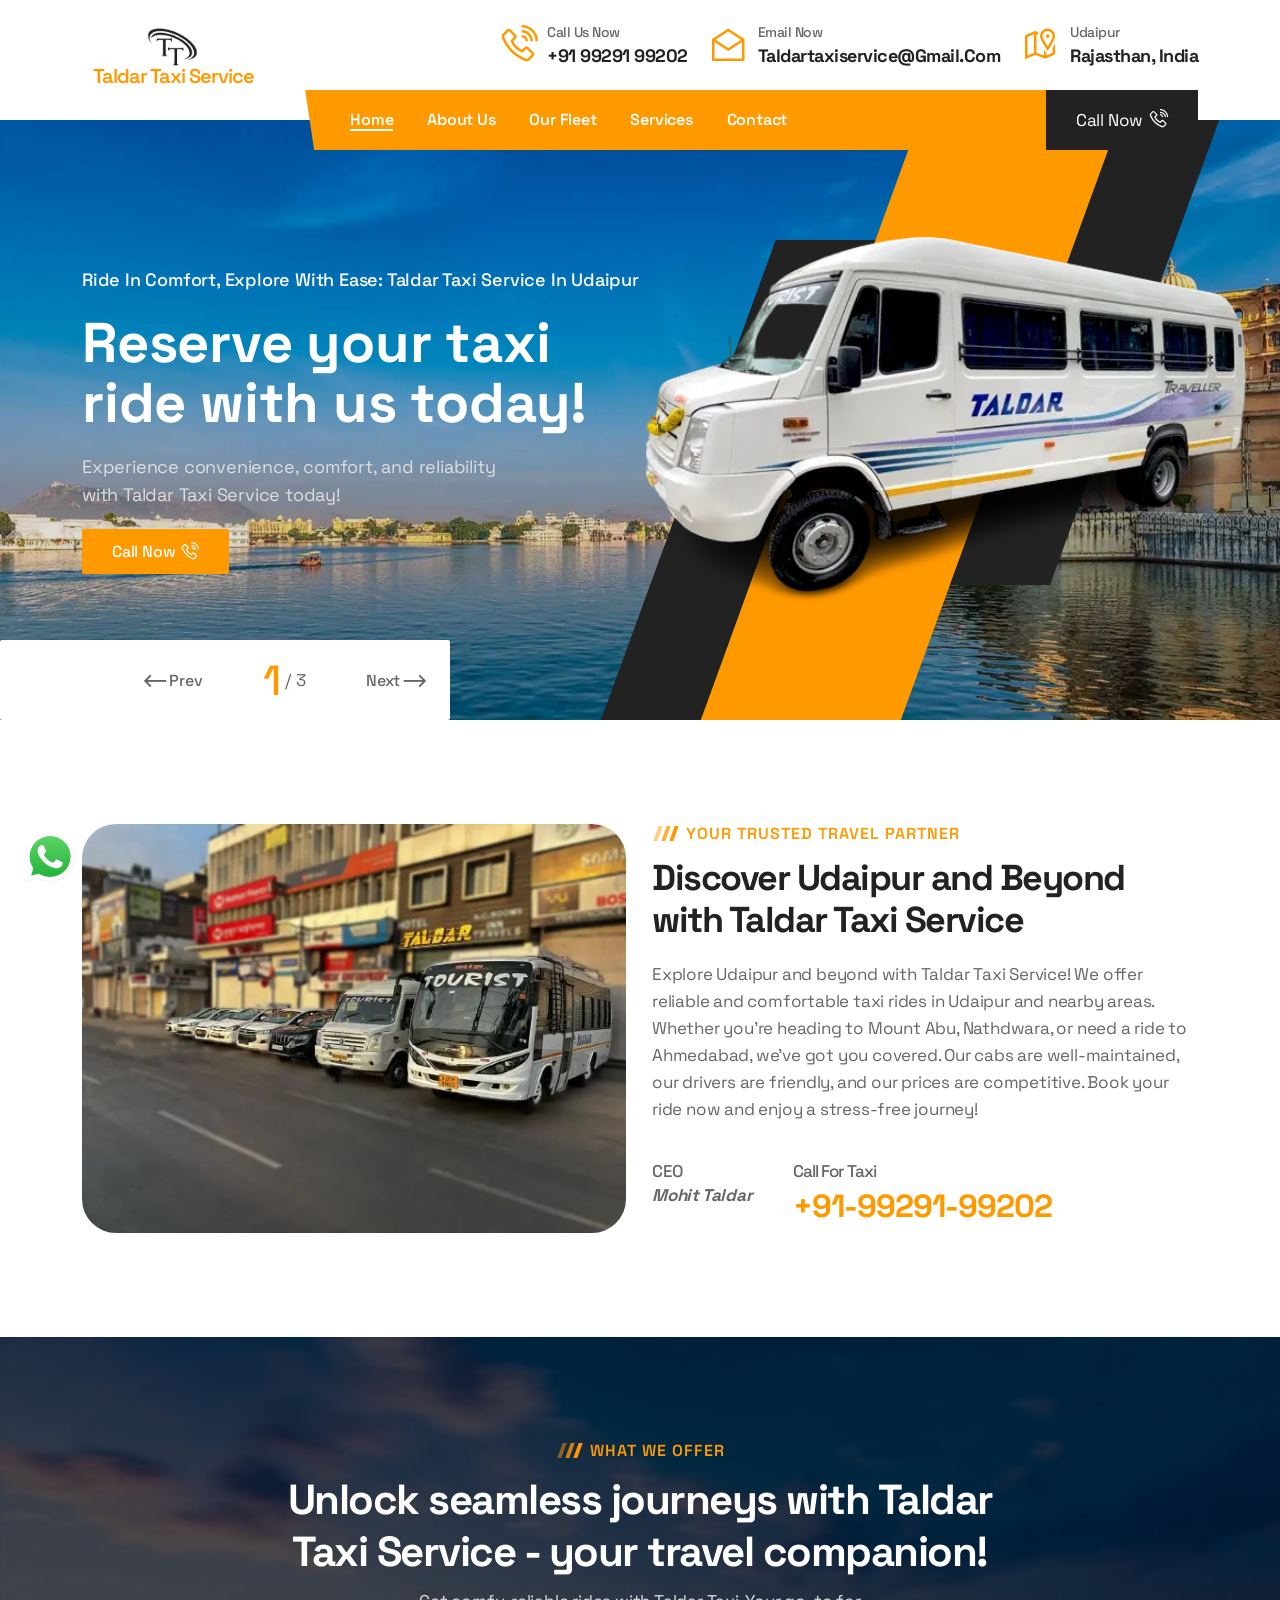
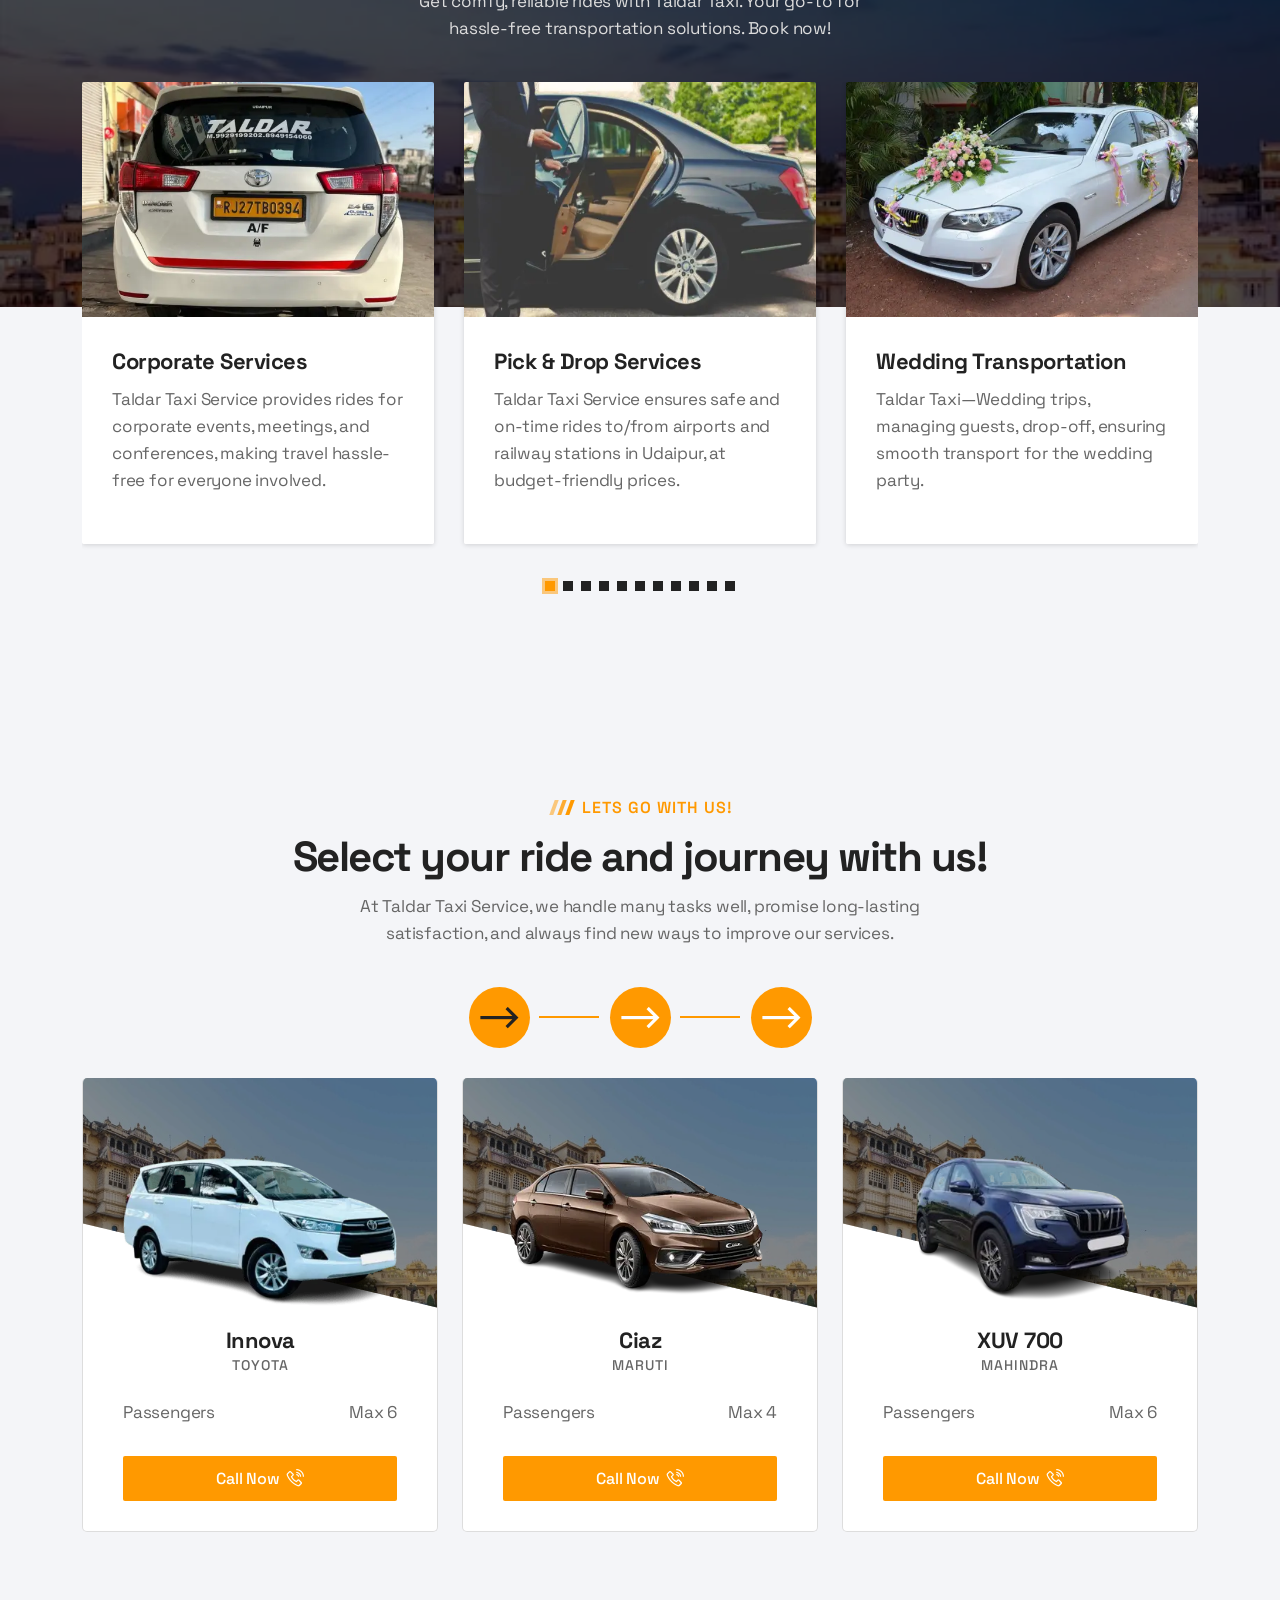
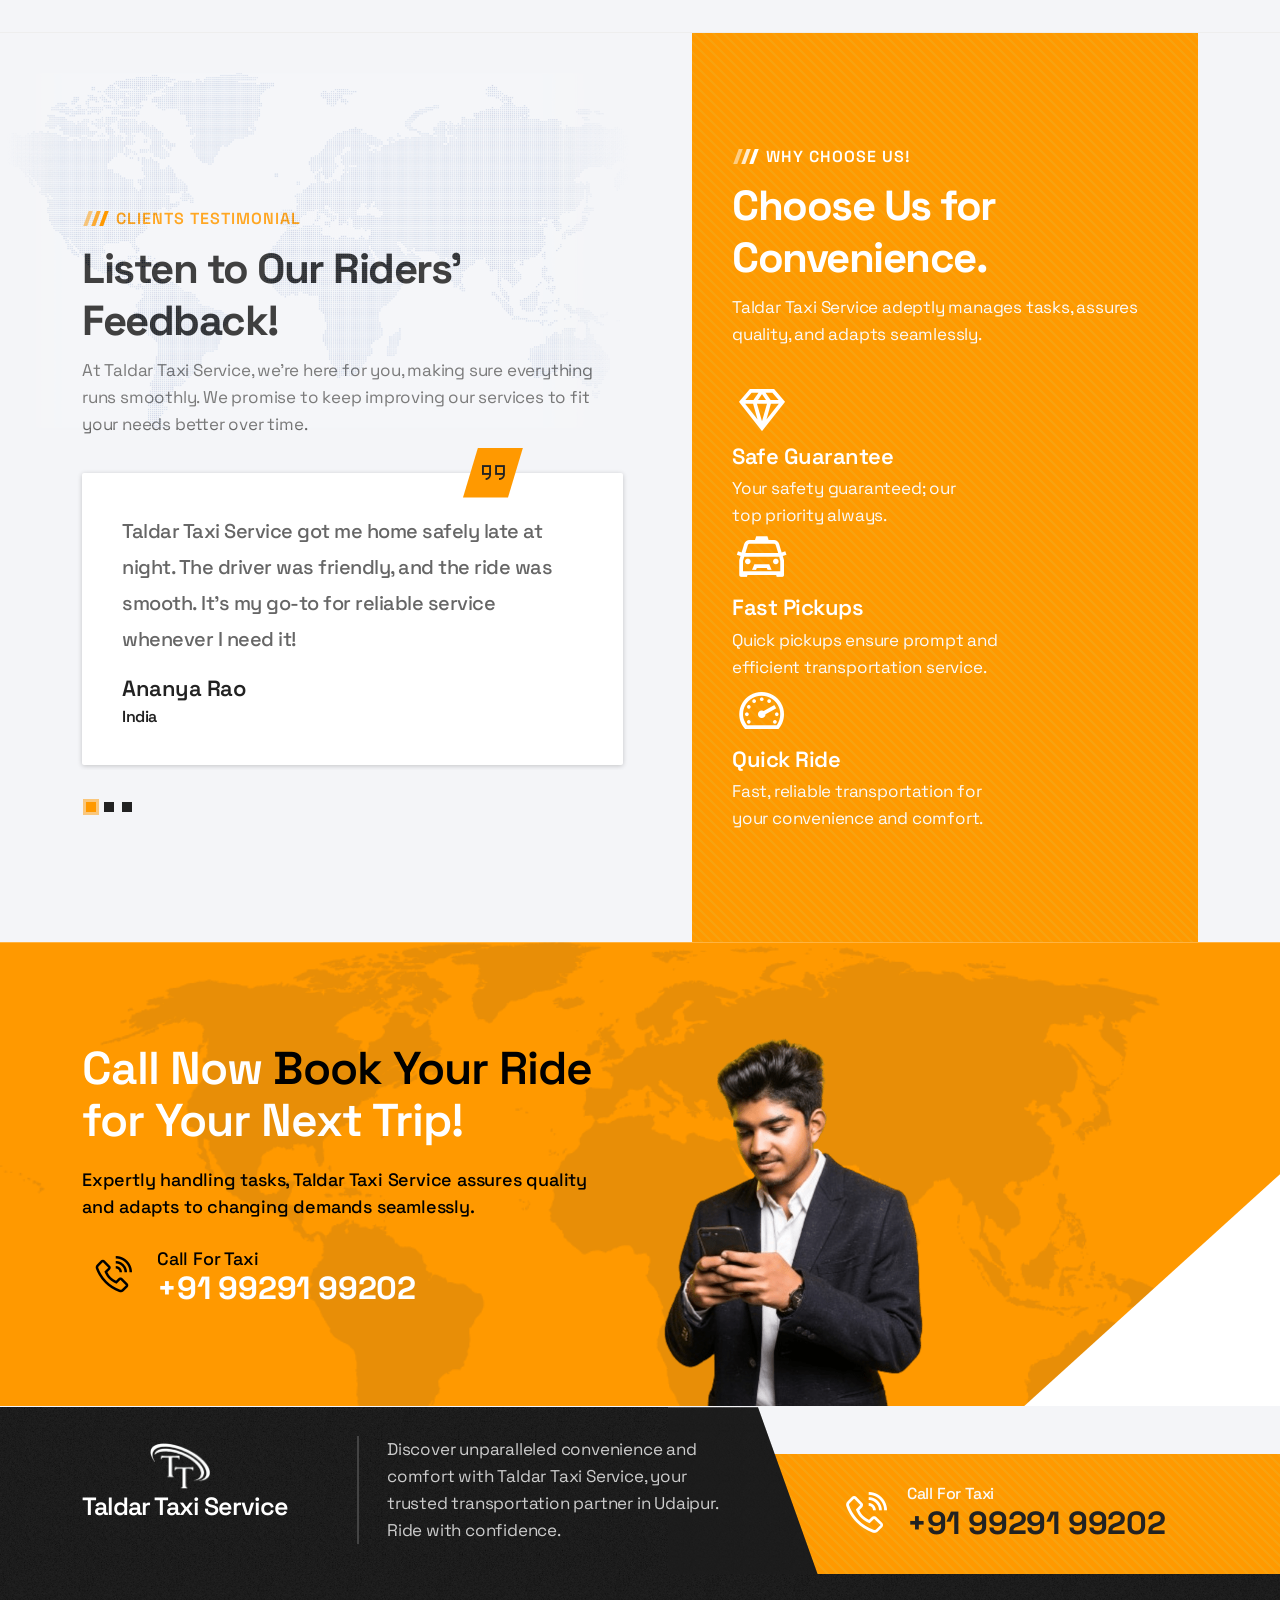
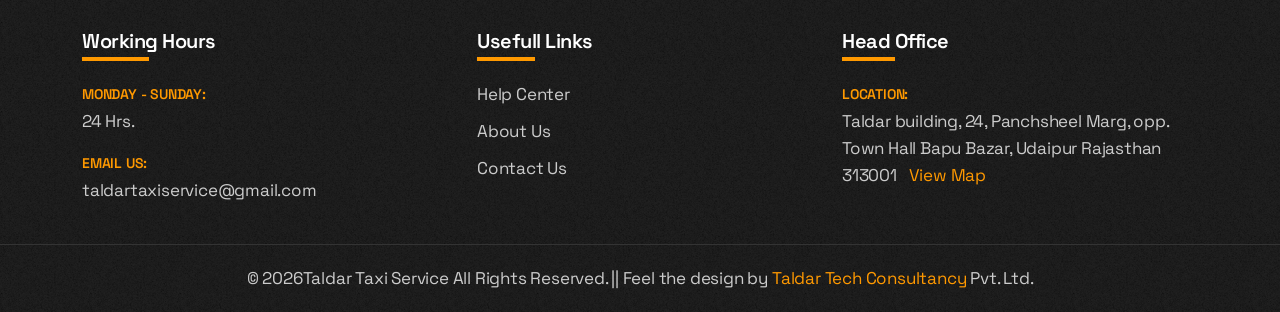
<file: index.html>
<!DOCTYPE html>
<html class="no-js" lang="en">
<head>
    <meta charset="utf-8">
    <meta name="viewport" content="width=device-width, initial-scale=1">
    <meta name="description" content="">
    <meta name="author" content="Taldar Taxi Service">

    <title>Taldar Taxi Service - Online Taxi Booking Service</title>

    <link rel="shortcut icon" type="image/x-icon" href="assets/images/fav-new.png">
	
    <link rel="stylesheet" href="assets/css/bootstrap.min.css">
    <link rel="stylesheet" href="assets/css/animate.min.css">
    <link rel="stylesheet" href="assets/css/fontawesome.min.css">
    <link rel="stylesheet" href="assets/css/line-awesome.min.css">
    <link rel="stylesheet" href="assets/css/keyframe-animation.css">
    <link rel="stylesheet" href="assets/css/jquery.datetimepicker.min.css">
    <link rel="stylesheet" href="assets/css/nice-select.css">
    <link rel="stylesheet" href="assets/css/venobox.min.css">
    <link rel="stylesheet" href="assets/css/swiper.min.css">
    <link rel="stylesheet" href="assets/css/elements.css">
    <link rel="stylesheet" href="assets/css/header.css">
    <link rel="stylesheet" href="assets/css/slider.css">
    <link rel="stylesheet" href="assets/css/blog.css">
    <link rel="stylesheet" href="assets/css/main.css">
    <link rel="stylesheet" href="assets/css/responsive.css">
    <style>
        .dark-overlay {
   position: absolute;
   top: 0;
   left: 0;
   width: 100%;
   height: 100%;
   background-color: rgba(0, 0, 0, 0.12); 
   z-index: 8; 
}
.dark-overlay-2 {
   position: absolute;
   top: 0;
   left: 0;
   width: 100%;
   height: 100%;
   background-color: rgba(0, 0, 0, 0.3); 
   z-index: 8; 
}
   </style>
</head>

<body>

    <div class="site-preloader">
        <div class="car">
            <div class="strike"></div>
            <div class="strike strike2"></div>
            <div class="strike strike3"></div>
            <div class="strike strike4"></div>
            <div class="strike strike5"></div>
            <div class="car-detail spoiler"></div>
            <div class="car-detail back"></div>
            <div class="car-detail center"></div>
            <div class="car-detail center1"></div>
            <div class="car-detail front"></div>
            <div class="car-detail wheel"></div>
            <div class="car-detail wheel wheel2"></div>
        </div>
    </div><!--/.site-preloader-->

    <header class="main-header">
        <!--/.top-header-->
        <div class="mid-header">
            <div class="container">
                <div class="mid-header-wrap">
                    <div class="site-logo logo-up">
                        <img src="assets/images/logo2.png" alt="" style="max-width: 3em; margin-left: 3.8em;">
                        <a href="index.html"><h2>Taldar Taxi Service</h2></a>
                    </div><!--/.site-logo-->
                    <ul class="header-info">
                        <li>
                            <div class="header-info-icon">
                                <i class="las la-phone-volume"></i>
                            </div>
                            <div class="header-info-text">
                                <h3><span>Call us now</span><a href="tel:+919929199202">+91 99291 99202</a></h3>
                            </div>
                        </li>
                        <li>
                            <div class="header-info-icon">
                                <i class="las la-envelope-open"></i>
                            </div>
                            <div class="header-info-text">
                                <h3><span>Email now</span><a href="mailto:taldartaxiservice@gmail.com">taldartaxiservice@gmail.com</a></h3>
                            </div>
                        </li>
                        <li>
                            <div class="header-info-icon">
                                <i class="las la-map-marked-alt"></i>
                            </div>
                            <div class="header-info-text">
                                <h3><span>Udaipur</span>Rajasthan, India</h3>
                            </div>
                        </li>
                    </ul>
                </div>
            </div>
        </div>
        <!--/.mid-header-->
        <div class="nav-menu-wrapper">
            <div class="container">
                <div class="nav-menu-inner">
                    <div class="site-logo logo-down">
                        <img src="assets/images/logo2.png" alt="" style="max-width: 3em; margin-top: 15px; margin-left: 3.8em;">
                        <a href="index.html"><h2>Taldar Taxi Service</h2></a>
                    </div><!--/.site-logo-->
                    <div class="header-menu-wrap">
                        <ul class="nav-menu">
                            <li class="active">
                                <a href="index.html">Home</a>
                            </li>
                            <li>
                                <a href="about-us.html">About Us</a>
                            </li>
                            <li>
                                <a href="our-fleet.html">Our Fleet</a>
                            </li>
                            <li>
                                <a href="our-services.html">Services</a>
                            </li>
                            <li><a href="contact.html">Contact</a></li>
                        </ul>
                    </div>
                    <div class="menu-right-item">
                        <!-- <div class="sidebox-icon dl-sidebox-icon">
                            <i class="las la-bars"></i>
                        </div> -->
                        <a href="tel:+919929199202" class="menu-btn">Call Now<i class="las la-phone-volume ph-tint" style="margin-left: 5px; font-size: 1.2em;"></i></a>
                    </div>
                    <div class="mobile-menu-icon">
                        <div class="burger-menu">
                            <div class="line-menu line-half first-line"></div>
                            <div class="line-menu"></div>
                            <div class="line-menu line-half last-line"></div>
                        </div>
                    </div>
                </div>
            </div>
        </div>
        <!--/.nav-menu-->
    </header>
    <!--/.main-header-->

    <div id="popup-search-box">
        <div class="box-inner-wrap d-flex align-items-center">
            <form id="form" action="#" method="get" role="search">
                <input id="popup-search" type="text" name="s" placeholder="Type keywords here...">
                <button id="popup-search-button" type="submit" name="submit">
                    <i class="las la-search"></i>
                </button>
            </form>
            <div class="search-close"><i class="las la-times"></i></div>
        </div>
    </div>                                                                                
    <!--/.popupsearch-box-->
    <!-- <div id="searchbox-overlay"></div>

    <div id="popup-sidebox" class="popup-sidebox">
        <div class="sidebox-content">
            <div class="site-logo">
                <a href="index.html"><img src="assets/img/logo-light.webp" alt="logo" /></a>
            </div>
            <p>Everything your taxi business needs is already here! Taldar Taxi Service, a theme
                made for taxi service companies.</p>
            <ul class="sidebox-list">
                <li class="call"><span>Call for ride:</span>+91-99291-99202</li>
                <li>
                    <span>You can find us at:</span>Udaipur Rajasthan
                </li>
                <li><span>Email now:</span><a href="mailto:taldartaxiservice@gmail.com" style="color: #fff;">taldartaxiservice@gmail.com</a></li>
            </ul>
        </div>
    </div> -->
    <!--/.popup-sidebox-->
    <div id="sidebox-overlay"></div>

    <div class="slider-section">
        <div class="main-slider">
            <div class="swiper-wrapper">
                <div class="swiper-slide">
                    <div class="slider-img"><img src="assets/images/lake-pichola-Udaipur.webp" alt="img" class="kenburns"
                            style="animation-duration: 12000ms; "></div>
                            <div class="dark-overlay" style="z-index: -1;"></div>
                    <div class="car-holder">
                        <img src="assets/images/tempo.webp" alt="car" data-animation="car-animation" data-duration="1.5s" style="height: 28em;">
                        <div class="shape">
                            <div data-animation="slide-in-bottom" data-duration="1.5s" data-delay="0.3s"></div>
                            <div data-animation="fade-in" data-duration="1.5s" data-delay="0.2s"></div>
                            <div data-animation="slide-in-top" data-duration="1.5s" data-delay="0.5s"></div>
                        </div>
                    </div>
                    <div class="slider-content-wrap d-flex align-items-center text-left">
                        <div class="container">
                            <div class="slider-content">
                                <div class="slider-caption medium">
                                    <div class="inner-layer">
                                        <div data-animation="fade-in-bottom" data-delay="0.3s">Ride in Comfort, Explore with Ease: Taldar Taxi Service in Udaipur
                                        </div>
                                    </div>
                                </div>
                                <div class="slider-caption big">
                                    <div class="inner-layer">
                                        <div data-animation="fade-in-bottom" data-delay="0.5s">
                                            Reserve your taxi <br>ride with us today!
                                        </div>
                                    </div>
                                </div>
                                <div class="slider-caption small">
                                    <div class="inner-layer">
                                        <div data-animation="fade-in-bottom" data-delay="0.7s" data-duration="1s">
                                            Experience convenience, comfort, and reliability <br> with Taldar Taxi Service today!</div>
                                    </div>
                                </div>
                                <div class="slider-btn">
                                    <a href="tel:+919929199202" class="default-btn" data-animation="fade-in-bottom"
                                        data-delay="0.9s">Call Now<i class="las la-phone-volume ph-tint" style="margin-left: 5px; font-size: 1.2em;"></i></a>
                                </div>
                            </div>
                        </div>
                    </div>
                </div>


                <div class="swiper-slide">
                    <div class="slider-img"><img src="assets/images/slider-bg3.webp" alt="img" class="kenburns"
                            style="animation-duration: 12000ms; "></div>
                            <div class="dark-overlay" style="z-index: -1;"></div>
                    <div class="car-holder">
                        <img src="assets/images/sl-car2.png" alt="car" data-animation="car-animation" data-duration="1.5s" style="height: 40em; width: 
                        32em; margin-right: 2em;">
                        <div class="shape">
                            <div data-animation="slide-in-bottom" data-duration="1.5s" data-delay="0.3s"></div>
                            <div data-animation="fade-in" data-duration="1.5s" data-delay="0.2s"></div>
                            <div data-animation="slide-in-top" data-duration="1.5s" data-delay="0.5s"></div>
                        </div>
                    </div>
                    <div class="slider-content-wrap d-flex align-items-center text-left">
                        <div class="container">
                            <div class="slider-content">
                                <div class="slider-caption medium">
                                    <div class="inner-layer">
                                        <div data-animation="fade-in-bottom" data-delay="0.3s">Travel with confidence, securely</div>
                                    </div>
                                </div>
                                <div class="slider-caption big">
                                    <div class="inner-layer">
                                        <div data-animation="fade-in-bottom" data-delay="0.5s">Book now. Let's<br> ride together!
                                        </div>
                                    </div>
                                </div>
                                <div class="slider-caption small">
                                    <div class="inner-layer">
                                        <div data-animation="fade-in-bottom" data-delay="0.7s" data-duration="1s">
                                            Arrive in style, book your ride with <br> Taldar Taxi Service now!</div>
                                    </div>
                                </div>
                                <div class="slider-btn">
                                    <a href="tel:+919929199202" class="default-btn" data-animation="fade-in-bottom"
                                        data-delay="0.9s">Call Now<i class="las la-phone-volume ph-tint" style="margin-left: 5px; font-size: 1.2em;"></i></a>
                                </div>
                            </div>
                        </div>
                    </div>
                </div>
                <div class="swiper-slide">
                    <div class="slider-img"><img src="assets/images/slider4.webp" alt="img" class="kenburns"
                            style="animation-duration: 12000ms; "></div>
                            <div class="dark-overlay-2" style="z-index: -1;"></div>
                    <div class="car-holder">
                        <img src="assets/images/sl-bus5.webp" alt="car" data-animation="car-animation" data-duration="1.5s" style="height: 20em; width: 
                        39em;">
                        <div class="shape">
                            <div data-animation="slide-in-bottom" data-duration="1.5s" data-delay="0.3s"></div>
                            <div data-animation="fade-in" data-duration="1.5s" data-delay="0.2s"></div>
                            <div data-animation="slide-in-top" data-duration="1.5s" data-delay="0.5s"></div>
                        </div>
                    </div>
                    <div class="slider-content-wrap d-flex align-items-center text-left">
                        <div class="container">
                            <div class="slider-content">
                                <div class="slider-caption medium">
                                    <div class="inner-layer">
                                        <div data-animation="fade-in-bottom" data-delay="0.3s">Explore the world with ease</div>
                                    </div>
                                </div>
                                <div class="slider-caption big">
                                    <div class="inner-layer">
                                        <div data-animation="fade-in-bottom" data-delay="0.5s">Start your journey <br> now!</div>
                                    </div>
                                </div>
                                <div class="slider-caption small">
                                    <div class="inner-layer">
                                        <div data-animation="fade-in-bottom" data-delay="0.7s" data-duration="1s">
                                            Enjoy the ride, book your travel with <br> Taldar Taxi Service today!</div>
                                    </div>
                                </div>                                
                                <div class="slider-btn">
                                    <a href="tel:+919929199202" class="default-btn" data-animation="fade-in-bottom"
                                        data-delay="0.9s">Call Now<i class="las la-phone-volume ph-tint" style="margin-left: 5px; font-size: 1.2em;"></i></a>
                                </div>
                            </div>
                        </div>
                    </div>
                </div>
            </div>
            <!-- Slider navigation buttons -->
            <div class="slider-controls">
                <div class="slider-control slider-button-prev"><span><i
                            class="las la-long-arrow-alt-left"></i></span>Prev</div>
                <div class="slider-pagination"></div>
                <div class="slider-control slider-button-next">Next<span><i
                            class="las la-long-arrow-alt-right"></i></span>
                </div>
            </div>
        </div>
    </div>
    <!--/.slider-section-->

    <section class="about-section padding">
        <div class="container">
            <div class="row align-items-center">
                <div class="col-md-6">
                    <div class="text-center about-img-new">
                        <!-- <img class="about-img1 wow fade-in-left" data-wow-delay="200ms" src="assets/images/info.webp" alt="img"> -->
                        <img class=" wow fade-in-bottom" data-wow-delay="400ms" src="assets/images/about.webp" alt="img">
                        <!-- <figure class="round-text"><img src="assets/img/experience-text-round.webp" alt="img"></figure> -->
                    </div>
                </div>
                <div class="col-md-6">
                    <div class="section-heading mb-40 wow fade-in-right" data-wow-delay="200ms">
                        <h4><span></span>Your Trusted Travel Partner</h4>
                        <h2>Discover Udaipur and Beyond with Taldar Taxi Service</h2>
                        <p>Explore Udaipur and beyond with Taldar Taxi Service! We offer reliable and comfortable taxi rides in Udaipur and nearby areas. Whether you're heading to Mount Abu, Nathdwara, or need a ride to Ahmedabad, we've got you covered. Our cabs are well-maintained, our drivers are friendly, and our prices are competitive. Book your ride now and enjoy a stress-free journey!                        </p>
                    </div>
                    <!--/.section-heading-->
                    <ul class="about-info wow fade-in-right" data-wow-delay="400ms">
                        <li>
                            <!-- <img class="owner-thumb" src="assets/img/comment-1.webp" alt="thumb"> -->
                            <div class="owner">
                                <h4>CEO</h4>
                                <!-- <img class="signature" src="assets/img/signature.webp" alt="signature"> -->
                                <P style="margin-top: 2px; font-weight: 900; font-style: italic;">Mohit Taldar</P>
                            </div>
                        </li>
                        <li>
                            <h2><span>Call For Taxi</span><a href="tel:+919929199202">+91-99291-99202</a></h2>
                        </li>
                    </ul>
                </div>
            </div>
        </div>
    </section>
    <!--/.about-section-->

    <section class="service-section bg-grey padding">
        <div class="bg-half"></div>
        <div class="container">
            <div class="section-heading text-center mb-40 wow fade-in-bottom" data-wow-delay="200ms">
                <h4><span></span>What We Offer</h4>
                <h2 class="white">Unlock seamless journeys with Taldar <br> Taxi Service - your travel companion!</h2>
                <p>Get comfy, reliable rides with Taldar Taxi. Your go-to for <br> hassle-free transportation solutions. Book now!</p>
            </div>
            <!--/.section-heading-->
            <div class="swiper-outside">
                <div class="service-carousel">
                    <div class="swiper-wrapper">
                        <div class="swiper-slide">
                            <div class="service-item wow fade-in-bottom" data-wow-delay="200ms">
                                <div class="service-thumb">
                                    <img src="assets/images/13n.webp" alt="img">
                                    <!-- <div class="service-shape-wrap">
                                        <div class="service-shape"></div>
                                    </div> -->
                                    <!-- <div class="service-car"><img src="assets/images/c1.webp" alt="car"></div> -->
                                </div>
                                <div class="service-content">
                                    <h3><a href="#" style="text-wrap: nowrap;">Corporate Services</a></h3>
                                    <p>Taldar Taxi Service provides rides for corporate events, meetings, and conferences, making travel hassle-free for everyone involved.</p>
                                    <!-- <a class="read-more" href="#">Read More</a> -->
                                </div>
                            </div>
                        </div>
                        <div class="swiper-slide">
                            <div class="service-item wow fade-in-bottom " data-wow-delay="400ms">
                                <div class="service-thumb">
                                    <img src="assets/images/8n.webp" alt="img">
                                    <!-- <div class="service-shape-wrap">
                                        <div class="service-shape"></div>
                                    </div> -->
                                    <!-- <div class="service-car"><img src="assets/images/c1.webp" alt="car"></div> -->
                                </div>
                                <div class="service-content">
                                    <h3><a href="#">Pick & Drop Services</a></h3>
                                    <p>Taldar Taxi Service ensures safe and on-time rides to/from airports and railway stations in Udaipur, at budget-friendly prices.</p>
                                    <!-- <a class="read-more" href="#">Read More</a> -->
                                </div>
                            </div>
                        </div>
                        <div class="swiper-slide">
                            <div class="service-item wow fade-in-bottom" data-wow-delay="600ms">
                                <div class="service-thumb">
                                    <img src="assets/images/2n.webp" alt="img">
                                    <!-- <div class="service-shape-wrap">
                                        <div class="service-shape"></div>
                                    </div> -->
                                    <!-- <div class="service-car"><img src="assets/images/c1.webp" alt="car"></div> -->
                                </div>
                                <div class="service-content">
                                    <h3><a href="#">Wedding Transportation</a></h3>
                                    <p>Taldar Taxi—Wedding trips, managing guests, drop-off, ensuring smooth transport for the wedding party.</p>
                                    <!-- <a class="read-more" href="#">Read More</a> -->
                                </div>
                            </div>
                        </div>
                        <div class="swiper-slide">
                            <div class="service-item">
                                <div class="service-thumb">
                                    <img src="assets/images/10n.webp" alt="img">
                                    <!-- <div class="service-shape-wrap">
                                        <div class="service-shape"></div>
                                    </div> -->
                                    <!-- <div class="service-car"><img src="assets/images/c1.webp" alt="car"></div> -->
                                </div>
                                <div class="service-content">
                                    <h3><a href="#">City Tours</a></h3>
                                    <p>Offering guided tours of the city's attractions and landmarks, often with a knowledgeable driver or guide.</p>
                                    <!-- <a class="read-more" href="#">Read More</a> -->
                                </div>
                            </div>
                        </div>
                        <div class="swiper-slide">
                            <div class="service-item">
                                <div class="service-thumb">
                                    <img src="assets/images/s6.webp" alt="img">
                                    <!-- <div class="service-shape-wrap">
                                        <div class="service-shape"></div>
                                    </div> -->
                                    <!-- <div class="service-car"><img src="assets/images/c1.webp" alt="car"></div> -->
                                </div>
                                <div class="service-content">
                                    <h3><a href="#">Outstation Taxi Service</a></h3>
                                    <p>Providing rides for distant travels beyond urban limits and like journeys to nearby towns or scenic spots.</p>
                                    <!-- <a class="read-more" href="#">Read More</a> -->
                                </div>
                            </div>
                        </div>
                        <div class="swiper-slide">
                            <div class="service-item">
                                <div class="service-thumb">
                                    <img src="assets/images/s3.webp" alt="img">
                                    <!-- <div class="service-shape-wrap">
                                        <div class="service-shape"></div>
                                    </div> -->
                                    <!-- <div class="service-car"><img src="assets/images/c1.webp" alt="car"></div> -->
                                </div>
                                <div class="service-content">
                                    <h3><a href="#">Luxury Taxi Service</a></h3>
                                    <p>Providing luxury cars for special occasions or for customers who prefer a more comfortable and upscale experience.</p>
                                    <!-- <a class="read-more" href="#">Read More</a> -->
                                </div>
                            </div>
                        </div>
                        <div class="swiper-slide">
                            <div class="service-item">
                                <div class="service-thumb">
                                    <img src="assets/images/7n.webp" alt="img">
                                    <!-- <div class="service-shape-wrap">
                                        <div class="service-shape"></div>
                                    </div> -->
                                    <!-- <div class="service-car"><img src="assets/images/c1.webp" alt="car"></div> -->
                                </div>
                                <div class="service-content">
                                    <h3><a href="#">Customized Packages</a></h3>
                                    <p>Offering customized travel packages based on customer requirements, such as hourly rates, full-day packages, etc.</p>
                                    <!-- <a class="read-more" href="#">Read More</a> -->
                                </div>
                            </div>
                        </div>
                        <div class="swiper-slide">
                            <div class="service-item">
                                <div class="service-thumb">
                                    <img src="assets/images/s4.webp" alt="img">
                                    <!-- <div class="service-shape-wrap">
                                        <div class="service-shape"></div>
                                    </div> -->
                                    <!-- <div class="service-car"><img src="assets/images/c1.webp" alt="car"></div> -->
                                </div>
                                <div class="service-content">
                                    <h3><a href="#">24/7 Services</a></h3>
                                    <p>Taldar Taxi services ready anytime for emergencies, late-night travel, providing 24/7 taxi services for your convenience.</p>
                                    <!-- <a class="read-more" href="#">Read More</a> -->
                                </div>
                            </div>
                        </div>
                        <div class="swiper-slide">
                            <div class="service-item">
                                <div class="service-thumb">
                                    <img src="assets/images/15.webp" alt="img">
                                    <!-- <div class="service-shape-wrap">
                                        <div class="service-shape"></div>
                                    </div> -->
                                    <!-- <div class="service-car"><img src="assets/images/c1.webp" alt="car"></div> -->
                                </div>
                                <div class="service-content">
                                    <h3><a href="#">City Bus Service</a></h3>
                                    <p>Taldar City Bus Service offers 24/7 rides, ensuring reliable transportation even for emergencies and late-night travels.</p>
                                    <!-- <a class="read-more" href="#">Read More</a> -->
                                </div>
                            </div>
                        </div>
                        <div class="swiper-slide">
                            <div class="service-item">
                                <div class="service-thumb">
                                    <img src="assets/images/16.webp" alt="img">
                                    <!-- <div class="service-shape-wrap">
                                        <div class="service-shape"></div>
                                    </div> -->
                                    <!-- <div class="service-car"><img src="assets/images/c1.webp" alt="car"></div> -->
                                </div>
                                <div class="service-content">
                                    <h3><a href="#">Tourist Bus Service</a></h3>
                                    <p>Taldar Taxi Service welcomes you to discover local attractions with our guided Tourist Bus Service, day and night.</p>
                                    <!-- <a class="read-more" href="#">Read More</a> -->
                                </div>
                            </div>
                        </div>
                        <div class="swiper-slide">
                            <div class="service-item">
                                <div class="service-thumb">
                                    <img src="assets/images/17.webp" alt="img">
                                    <!-- <div class="service-shape-wrap">
                                        <div class="service-shape"></div>
                                    </div> -->
                                    <!-- <div class="service-car"><img src="assets/images/c1.webp" alt="car"></div> -->
                                </div>
                                <div class="service-content">
                                    <h3><a href="#">Intercity Bus Service</a></h3>
                                    <p>Taldar Taxi Service introduces Intercity Bus rides, ensuring seamless city-to-city travel, available day and night.</p>
                                    <!-- <a class="read-more" href="#">Read More</a> -->
                                </div>
                            </div>
                        </div>
                    </div>
                    <div class="swiper-pagination"></div><!-- Carousel Dots -->
                </div>
                <!-- Carousel Arrows -->
                <div class="swiper-nav swiper-next"><i class="las la-long-arrow-alt-right"></i></div>
                <div class="swiper-nav swiper-prev"><i class="las la-long-arrow-alt-left"></i></div>
            </div>
        </div>
    </section>
    <!--/.service-section-->

    <!--/.booking-section-->

    <section class="pricing-section bg-grey bd-bottom padding">
        <div class="container">
            <div class="section-heading text-center mb-40 wow fade-in-bottom" data-wow-delay="200ms">
                <h4><span></span>Lets Go With Us!</h4>
                <h2>Select your ride and journey with us!</h2>
                <p>At Taldar Taxi Service, we handle many tasks well, promise long-lasting <br> satisfaction, and always find new ways to improve our services.</p>
            </div><!--/.section-heading-->
            <ul class="nav pricing-tab-menu" id="pricing-tab" role="tablist">
                <li class="nav-item" role="presentation">
                    <button class="nav-link active" id="hybrid-taxi" data-bs-toggle="tab"
                        data-bs-target="#hybrid-taxi-content" type="button" role="tab"
                        aria-controls="hybrid-taxi-content" aria-selected="true"><i class="las next-icon la-long-arrow-alt-right"></i></button>
                </li>
                <li class="nav-item" role="presentation">
                    <button class="nav-link" id="town-taxt" data-bs-toggle="tab" data-bs-target="#town-taxi-content"
                        type="button" role="tab" aria-controls="town-taxi-content" aria-selected="false"><i class="las next-icon la-long-arrow-alt-right"></i></button>
                </li>
                <li class="nav-item" role="presentation">
                    <button class="nav-link" id="limousine-taxi" data-bs-toggle="tab"
                        data-bs-target="#limousine-taxi-content" type="button" role="tab"
                        aria-controls="limousine-taxi-content" aria-selected="false"><i class="las next-icon la-long-arrow-alt-right"></i></button>
                </li>
            </ul>
            <!--Tab Menu-->
            <div class="tab-content" id="pricing-tab-content">
                <div class="tab-pane fade show active" id="hybrid-taxi-content" role="tabpanel"
                    aria-labelledby="hybrid-taxi-content">
                    <div class="row">
                        <div class="col-lg-4 col-md-6 sm-padding">
                            <div class="pricing-item">
                                <div class="pricing-head-wrap">
                                    <div class="pricing-car">
                                        <img src="assets/images/rb1.webp" alt="car">
                                        <!-- <div class="price">$2.50/km</div> -->
                                    </div>
                                </div>
                                <div class="pricing-head">
                                    <h3><a href="#">Innova</a></h3>
                                    <span class="location">Toyota</span>
                                </div>
                                <ul class="pricing-list">
                                    <li>Passengers <span style="text-align: left;">Max 6</span></li>
                                    <li><a href="tel:+919929199202" class="default-btn">Call Now <i class="las la-phone-volume ph-tint" style="padding-left: 5px; font-size: 1.2em; "></i></a></li>
                                </ul>
                            </div>
                        </div>
                        <div class="col-lg-4 col-md-6 sm-padding">
                            <div class="pricing-item">
                                <div class="pricing-head-wrap">
                                    <div class="pricing-car">
                                        <img src="assets/images/rb14.webp" alt="car">
                                        <!-- <div class="price">$2.50/km</div> -->
                                    </div>
                                </div>
                                <div class="pricing-head">
                                    <h3><a href="#">Ciaz</a></h3>
                                    <span class="location">Maruti</span>
                                </div>
                                <ul class="pricing-list">
                                    <li>Passengers <span style="text-align: left;">Max 4</span></li>
                                    <li><a href="tel:+919929199202" class="default-btn">Call Now <i class="las la-phone-volume ph-tint" style="padding-left: 5px; font-size: 1.2em; "></i></a></li>
                                </ul>
                            </div>
                        </div>
                        <div class="col-lg-4 col-md-6 sm-padding">
                            <div class="pricing-item">
                                <div class="pricing-head-wrap">
                                    <div class="pricing-car">
                                        <img src="assets/images/rb12.webp" alt="car">
                                        <!-- <div class="price">$2.50/km</div> -->
                                    </div>
                                </div>
                                <div class="pricing-head">
                                    <h3><a href="#">XUV 700</a></h3>
                                    <span class="location">Mahindra</span>
                                </div>
                                <ul class="pricing-list">
                                    <li>Passengers <span style="text-align: left;">Max 6</span></li>
                                    <li><a href="tel:+919929199202" class="default-btn">Call Now <i class="las la-phone-volume ph-tint" style="padding-left: 5px; font-size: 1.2em; "></i></a></li>
                                </ul>
                            </div>
                        </div>
                        
                    </div>
                </div>
                <div class="tab-pane fade" id="town-taxi-content" role="tabpanel" aria-labelledby="town-taxi-content">
                    <div class="row">
                        <div class="col-lg-4 col-md-6 sm-padding">
                            <div class="pricing-item">
                                <div class="pricing-head-wrap">
                                    <div class="pricing-car">
                                        <img src="assets/images/rb10.webp" alt="car">
                                        <!-- <div class="price">$2.50/km</div> -->
                                    </div>
                                </div>
                                <div class="pricing-head">
                                    <h3><a href="#">Xcent</a></h3>
                                    <span class="location">Hyundai</span>
                                </div>
                                <ul class="pricing-list">
                                    <li>Passengers <span style="text-align: left;">Max 4</span></li>
                                    <li><a href="tel:+919929199202" class="default-btn">Call Now <i class="las la-phone-volume ph-tint" style="padding-left: 5px; font-size: 1.2em; "></i></a></li>
                                </ul>
                            </div>
                        </div>
                        <div class="col-lg-4 col-md-6 sm-padding">
                            <div class="pricing-item">
                                <div class="pricing-head-wrap">
                                    <div class="pricing-car">
                                        <img src="assets/images/rb15.webp" alt="car">
                                        <!-- <div class="price">$2.50/km</div> -->
                                    </div>
                                </div>
                                <div class="pricing-head">
                                    <h3><a href="#">Innova Crysta</a></h3>
                                    <span class="location">Toyota</span>
                                </div>
                                <ul class="pricing-list">
                                    <li>Passengers <span style="text-align: left;">Max 6</span></li>
                                    <li><a href="tel:+919929199202" class="default-btn">Call Now <i class="las la-phone-volume ph-tint" style="padding-left: 5px; font-size: 1.2em; "></i></a></li>
                                </ul>
                            </div>
                        </div>
                        <div class="col-lg-4 col-md-6 sm-padding">
                            <div class="pricing-item">
                                <div class="pricing-head-wrap">
                                    <div class="pricing-car">
                                        <img src="assets/images/rb13.webp" alt="car">
                                        <!-- <div class="price">$2.50/km</div> -->
                                    </div>
                                </div>
                                <div class="pricing-head">
                                    <h3><a href="#">Scorpio N</a></h3>
                                    <span class="location">Mahindra</span>
                                </div>
                                <ul class="pricing-list">
                                    <li>Passengers <span style="text-align: left;">Max 7</span></li>
                                    <li><a href="tel:+919929199202" class="default-btn">Call Now <i class="las la-phone-volume ph-tint" style="padding-left: 5px; font-size: 1.2em; "></i></a></li>
                                </ul>
                            </div>
                        </div>
                    </div>
                </div>
                <div class="tab-pane fade" id="limousine-taxi-content" role="tabpanel" aria-labelledby="limousine-taxi">
                    <div class="row">
                        <div class="col-lg-4 col-md-6 sm-padding">
                            <div class="pricing-item">
                                <div class="pricing-head-wrap">
                                    <div class="pricing-car">
                                        <img src="assets/images/etios1.webp" alt="car">
                                        <!-- <div class="price">$4.50/km</div> -->
                                    </div>
                                </div>
                                <div class="pricing-head">
                                    <h3><a href="#">Etios</a></h3>
                                    <span class="location">Toyota</span>
                                </div>
                                <ul class="pricing-list">
                                    <li>Passengers <span style="text-align: left;">Max 4</span></li>
                                    <li><a href="tel:+919929199202" class="default-btn">Call Now <i class="las la-phone-volume ph-tint" style="padding-left: 5px; font-size: 1.2em; "></i></a></li>
                                </ul>
                            </div>
                        </div>
                        <div class="col-lg-4 col-md-6 sm-padding">
                            <div class="pricing-item">
                                <div class="pricing-head-wrap">
                                    <div class="pricing-car">
                                        <img src="assets/images/rb11.webp" alt="car">
                                        <!-- <div class="price">$2.50/km</div> -->
                                    </div>
                                </div>
                                <div class="pricing-head">
                                    <h3><a href="#">Amaze</a></h3>
                                    <span class="location">Honda</span>
                                </div>
                                <ul class="pricing-list">
                                    <li>Passengers <span style="text-align: left;">Max 4</span></li>
                                    <li><a href="tel:+919929199202" class="default-btn">Call Now <i class="las la-phone-volume ph-tint" style="padding-left: 5px; font-size: 1.2em; "></i></a></li>
                                </ul>
                            </div>
                        </div>
                        <div class="col-lg-4 col-md-6 sm-padding">
                            <div class="pricing-item">
                                <div class="pricing-head-wrap">
                                    <div class="pricing-car">
                                        <img src="assets/images/rb9.webp" alt="car">
                                        <!-- <div class="price">$3.50/km</div> -->
                                    </div>
                                </div>
                                <div class="pricing-head">
                                    <h3><a href="#">Swift Dzire</a></h3>
                                    <span class="location">Maruti Suzuki</span>
                                </div>
                                <ul class="pricing-list">
                                    <li>Passengers <span style="text-align: left;">Max 4</span></li>
                                    <li><a href="tel:+919929199202" class="default-btn">Call Now <i class="las la-phone-volume ph-tint" style="padding-left: 5px; font-size: 1.2em; "></i></a></li>
                                </ul>
                            </div>
                        </div>
                    </div>
                </div>
            </div><!-- Tab Content -->
        </div>
    </section>
    <!--/.pricing-section-->

   <!--/.download-section-->

    <section class="testimonial-section bg-grey">
        <div class="container">
            <div class="row align-items-center">
                <div class="col-lg-6">
                    <div class="section-heading mb-10">
                        <h4><span></span>Clients Testimonial</h4>
                        <h2>Listen to Our Riders' Feedback!</h2>
                        <p>At Taldar Taxi Service, we're here for you, making sure everything runs smoothly. We promise to keep improving our services to fit your needs better over time.</p>
                    </div>
                    <div class="swiper-outside testi-pagination">
                        <div class="testimonial-carousel">
                            <div class="swiper-wrapper">
                                <div class="swiper-slide">
                                    <div class="testi-item">
                                        <div class="quote-icon"><i class="las la-quote-right"></i></div>
                                        <p>Taldar Taxi Service got me home safely late at night. The driver was friendly, and the ride was smooth. It's my go-to for reliable service whenever I need it!</p>
                                        <div class="testi-author">
                                            <!-- <div class="author-thumb"><img src="assets/img/comment-1.webp" alt="author">
                                            </div> -->
                                            <div class="author-info">
                                                <h3>Ananya Rao <span>India</span></h3>
                                            </div>
                                        </div>
                                    </div>
                                </div>
                                <div class="swiper-slide">
                                    <div class="testi-item">
                                        <div class="quote-icon"><i class="las la-quote-right"></i></div>
                                        <p>When I needed an urgent ride, Taldar Taxi came quickly. The service was great, and the ride was comfy. I highly recommend them for prompt and comfortable travel!</p>
                                        <div class="testi-author">
                                            <!-- <div class="author-thumb"><img src="assets/img/comment-1.webp" alt="author">
                                            </div> -->
                                            <div class="author-info">
                                                <h3>Rajesh Kumar<span>India</span></h3>
                                            </div>
                                        </div>
                                    </div>
                                </div>
                                <div class="swiper-slide">
                                    <div class="testi-item">
                                        <div class="quote-icon"><i class="las la-quote-right"></i></div>
                                        <p>They got me to my destination on time. The driver was polite, and the ride was smooth. I'm grateful for their reliable service.</p>
                                        <div class="testi-author">
                                            <!-- <div class="author-thumb"><img src="assets/img/comment-1.webp" alt="author">
                                            </div> -->
                                            <div class="author-info">
                                                <h3>Priya Patel <span>India</span></h3>
                                            </div>
                                        </div>
                                    </div>
                                </div>
                            </div>
                        </div>
                        <div class="swiper-pagination"></div><!-- Carousel Dots -->
                    </div>
                </div>
                <div class="col-lg-6">
                    <div class="feature-wrap">
                        <div class="section-heading mb-30 wow fade-in-right" data-wow-delay="200ms">
                            <h4 class="white"><span></span>Why Choose Us!</h4>
                            <h2 class="white">Choose Us for Convenience.</h2>
                            <p class="white">Taldar Taxi Service adeptly manages tasks, assures quality, and adapts seamlessly.</p>
                        </div>
                        <!--/.section-heading-->
                        <ul class="Taldar Taxi Service-features">
                            <li class="wow fade-in-right" data-wow-delay="300ms">
                                <div class="feature-icon">
                                    <i class="las la-gem"></i>
                                </div>
                                <div class="feature-content">
                                    <h3>Safe Guarantee</h3>
                                    <p>Your safety guaranteed; our <br> top priority always.</p>
                                </div>
                            </li>
                            <li class="wow fade-in-right" data-wow-delay="400ms">
                                <div class="feature-icon">
                                    <i class="las la-taxi"></i>
                                </div>
                                <div class="feature-content">
                                    <h3>Fast Pickups</h3>
                                    <p>Quick pickups ensure prompt and  <br>efficient transportation service.</p>
                                </div>
                            </li>
                            <li class="wow fade-in-right" data-wow-delay="500ms">
                                <div class="feature-icon">
                                    <i class="las la-tachometer-alt"></i>
                                </div>
                                <div class="feature-content">
                                    <h3>Quick Ride</h3>
                                    <p>Fast, reliable transportation for <br> your convenience and comfort.</p>
                                </div>
                            </li>
                        </ul>
                    </div>
                </div>
            </div>
        </div>
    </section>
    <!--/.testimonial-section-->

    <section class="cta-section padding">
        <div class="cta-men wow fade-in-bottom" data-wow-delay="200ms"></div>
        <div class="container">
            <div class="cta-content">
                <h2>Call Now <span>Book Your Ride</span> <br> for Your Next Trip!</h2>
                <p>Expertly handling tasks, Taldar Taxi Service assures quality <br>and adapts to changing demands seamlessly.</p>
                <div class="cta-call">
                    <i class="las la-phone-volume ph-tint"></i>
                    <p><span>Call For Taxi</span><a href="tel:+919929199202">+91 99291 99202</a></p>
                </div>
            </div>
        </div>
    </section>
    <!--/.cta-section-->

    
    <!--/.blog-section-->

    <footer class="footer-section">
        <div class="footer-top-wrap bg-grey">
            <div class="container">
                <div class="footer-top">
                    <div class="row align-items-end">
                        <div class="col-lg-8">
                            <div class="brand footer-about">
                                <a class="footer-logo" href="index.html"><img src="assets/images/footer-logo2.png" alt="" style="max-width: 62px; margin-left: 66px;"><h2 style="color: #fff; font-size: 25px; margin-top: -4px;">Taldar Taxi Service</h2></a>
                                <p>Discover unparalleled convenience and comfort with Taldar Taxi Service, your trusted transportation partner in Udaipur. Ride with confidence.</p>
                            </div>
                        </div>
                        <div class="col-lg-4">
                            <div class="footer-call">
                                <i class="las la-phone-volume"></i>
                                <p><span>Call For Taxi</span><a href="tel:+919929199202">+91 99291 99202</a></p>
                            </div>
                        </div>
                    </div>
                </div>
            </div>
        </div>
        <!--/.footer-top-wrap-->
        <div class="footer-mid-wrap">
            <div class="container" style="margin-bottom: -100px;">
                <div class="row">
                    <div class="col-lg-4 col-md-6 sm-padding">
                        <div class="footer-item">
                            <div class="widget-title">
                                <h3>Working Hours</h3>
                            </div>
                            <ul class="footer-contact">
                                <li><span>Monday - Sunday:</span>24 Hrs.</li>
                                <!-- <li><span>Saturday:</span>10.00am To 7.30pm</li>
                                <li><span>Sunday:</span>Close Day!</li> -->
                                <li><span>EMAIL US:</span><a href="mailto:taldartaxiservice@gmail.com" style="color: #ccc;">taldartaxiservice@gmail.com</a></li>
                            </ul>
                        </div>
                    </div>
                    <div class="col-lg-4 col-md-6 sm-padding">
                        <div class="footer-item footer-list">
                            <div class="widget-title">
                                <h3>Usefull Links</h3>
                            </div>
                            <ul class="footer-links">
                                <!-- <li><a href="#">Taxi Booking</a></li> -->
                                <li><a href="contact.html">Help Center</a></li>
                                <li><a href="about-us.html">About Us</a></li>
                               <!-- <li><a href="about-company.html">Terms of Use</a></li> -->
                                <li><a href="contact.html">Contact Us</a></li>
                            </ul>
                        </div>
                    </div>
                    <div class="col-lg-4 col-md-6 sm-padding">
                        <div class="footer-item">
                            <div class="widget-title">
                                <h3>Head Office</h3>
                            </div>
                            <ul class="footer-contact">
                                <li><span>Location:</span>Taldar building, 24, Panchsheel Marg, opp. Town Hall
                                    Bapu Bazar, Udaipur Rajasthan 313001 <a href="https://maps.app.goo.gl/PhvWovbn374ztVMx7" target="_blank" style="margin-left: 8px; color: #ff9900;">View Map</a></li>
                            </ul>
                        </div>
                    </div>
                </div>
            </div>
            <!-- <div class="running-taxi">
                <div class="taxi"></div>
                <div class="taxi-2"></div>
                <div class="taxi-3"></div>
            </div> -->
        </div>
        <!--/.footer-mid-wrap-->
        <div class="copyright-wrap">
            <div class="container">
                <p>© <span id="currentYear"></span>Taldar Taxi Service All Rights Reserved. || Feel the design by <span><a href="https://taldartechconsultancy.com/" target="_blank" style="color: #ff9900;">Taldar Tech Consultancy</a></span> Pvt. Ltd.</p>
            </div>
        </div>
        <!--/.copyright-wrap-->
    </footer>
    <!--/.footer-section-->

    <a href="https://api.whatsapp.com/send?phone=919929199202" class="whatsapp-icon" target="_blank">
        <img src="assets/images/whatsapp.png" alt="image" width="50px" height="50px">
    </a>
    <div id="scrollup">
        <button id="scroll-top" class="scroll-to-top">
            <i class="las la-arrow-up"></i>
        </button>
    </div>
    <!--scrollup-->

    <div class="dl-cursor">
        <div class="cursor-icon-holder"><i class="las la-times"></i></div>
    </div>
    <!--/.dl-cursor-->

    <!--jQuery Lib-->
    <script src="assets/js/vendor/jquary-3.6.0.min.js"></script>
    <script src="assets/js/vendor/modernizr-2.8.3-respond-1.4.2.min.js"></script>
    <script src="assets/js/vendor/jquery.ajaxchimp.min.js"></script>
    <script src="assets/js/vendor/bootstrap.min.js"></script>
    <script src="assets/js/vendor/popper.min.js"></script>
    <script src="assets/js/vendor/swiper.min.js"></script>
    <script src="assets/js/vendor/jquery.datetimepicker.full.js"></script>
    <script src="assets/js/vendor/jquery.nice-select.min.js"></script>
    <script src="assets/js/vendor/venobox.min.js"></script>
    <script src="assets/js/vendor/smooth-scroll.js"></script>
    <script src="assets/js/vendor/wow.min.js"></script>
    <script src="assets/js/book-ride.js"></script>
    <script src="assets/js/main.js"></script>
</body>


</html>
</file>
<file: assets/css/keyframe-animation.css>
/* ----------------------------------------------
 * Keyframe Animation
 * ---------------------------------------------- */

/**
 * ----------------------------------------
 * animation slide-in-top
 * ----------------------------------------
 */
.slide-in-top {
    -webkit-animation-name: slide-in-top;
    animation-name: slide-in-top;
    animation-timing-function: cubic-bezier(0.215, 0.610, 0.355, 1.000);
    animation-fill-mode: both;
}
@-webkit-keyframes slide-in-top {
  0% {
    -webkit-transform: translateY(-100%);
            transform: translateY(-100%);
    opacity: 0;
  }
  100% {
    -webkit-transform: translateY(0);
            transform: translateY(0);
    opacity: 1;
  }
}
@keyframes slide-in-top {
  0% {
    -webkit-transform: translateY(-100%);
            transform: translateY(-100%);
    opacity: 0;
  }
  100% {
    -webkit-transform: translateY(0);
            transform: translateY(0);
    opacity: 1;
  }
}

/**
 * ----------------------------------------
 * animation slide-in-right
 * ----------------------------------------
 */
.slide-in-right {
    -webkit-animation-name: slide-in-right;
    animation-name: slide-in-right;
    animation-timing-function: cubic-bezier(0.215, 0.610, 0.355, 1.000);
    animation-fill-mode: both;
}
@-webkit-keyframes slide-in-right {
  0% {
    -webkit-transform: translateX(100%);
            transform: translateX(100%);
    opacity: 0;
  }
  100% {
    -webkit-transform: translateX(0);
            transform: translateX(0);
    opacity: 1;
  }
}
@keyframes slide-in-right {
  0% {
    -webkit-transform: translateX(100%);
            transform: translateX(100%);
    opacity: 0;
  }
  100% {
    -webkit-transform: translateX(0);
            transform: translateX(0);
    opacity: 1;
  }
}

/**
 * ----------------------------------------
 * animation slide-in-bottom
 * ----------------------------------------
 */
.slide-in-bottom {
    -webkit-animation-name: slide-in-bottom;
    animation-name: slide-in-bottom;
    animation-timing-function: cubic-bezier(0.215, 0.610, 0.355, 1.000);
    animation-fill-mode: both;
}
@-webkit-keyframes slide-in-bottom {
  0% {
    -webkit-transform: translateY(100%);
            transform: translateY(100%);
    opacity: 0;
  }
  100% {
    -webkit-transform: translateY(0);
            transform: translateY(0);
    opacity: 1;
  }
}
@keyframes slide-in-bottom {
  0% {
    -webkit-transform: translateY(100%);
            transform: translateY(100%);
    opacity: 0;
  }
  100% {
    -webkit-transform: translateY(0);
            transform: translateY(0);
    opacity: 1;
  }
}

/**
 * ----------------------------------------
 * animation slide-in-left
 * ----------------------------------------
 */
.slide-in-left {
     -webkit-animation-name: slide-in-left;
    animation-name: slide-in-left;
    animation-timing-function: cubic-bezier(0.215, 0.610, 0.355, 1.000);
    animation-fill-mode: both;
}
@-webkit-keyframes slide-in-left {
  0% {
    -webkit-transform: translateX(-100%);
            transform: translateX(-100%);
    opacity: 0;
  }
  100% {
    -webkit-transform: translateX(0);
            transform: translateX(0);
    opacity: 1;
  }
}
@keyframes slide-in-left {
  0% {
    -webkit-transform: translateX(-100%);
            transform: translateX(-100%);
    opacity: 0;
  }
  100% {
    -webkit-transform: translateX(0);
            transform: translateX(0);
    opacity: 1;
  }
}


/**
 * ----------------------------------------
 * animation fade-in
 * ----------------------------------------
 */
.fade-in {
    -webkit-animation-name: fade-in;
    animation-name: fade-in;
    animation-timing-function: cubic-bezier(0.215, 0.610, 0.355, 1.000);
    animation-fill-mode: both;
}

@-webkit-keyframes fade-in {
  0% {
    opacity: 0;
  }
  100% {
    opacity: 1;
  }
}
@keyframes fade-in {
  0% {
    opacity: 0;
  }
  100% {
    opacity: 1;
  }
}

/**
 * ----------------------------------------
 * animation fade-in-fwd
 * ----------------------------------------
 */
.fade-in-fwd {
    -webkit-animation-name: fade-in-fwd;
    animation-name: fade-in-fwd;
    animation-timing-function: cubic-bezier(0.215, 0.610, 0.355, 1.000);
    animation-fill-mode: both;
}
@-webkit-keyframes fade-in-fwd {
  0% {
    -webkit-transform: translateZ(-80px);
            transform: translateZ(-80px);
    opacity: 0;
  }
  100% {
    -webkit-transform: translateZ(0);
            transform: translateZ(0);
    opacity: 1;
  }
}
@keyframes fade-in-fwd {
  0% {
    -webkit-transform: translateZ(-80px);
            transform: translateZ(-80px);
    opacity: 0;
  }
  100% {
    -webkit-transform: translateZ(0);
            transform: translateZ(0);
    opacity: 1;
  }
}

/**
 * ----------------------------------------
 * animation fade-in-bck
 * ----------------------------------------
 */
.fade-in-bck {
    -webkit-animation-name: fade-in-bck;
    animation-name: fade-in-bck;
    animation-timing-function: cubic-bezier(0.215, 0.610, 0.355, 1.000);
    animation-fill-mode: both;
}

@-webkit-keyframes fade-in-bck {
  0% {
    -webkit-transform: translateZ(80px);
            transform: translateZ(80px);
    opacity: 0;
  }
  100% {
    -webkit-transform: translateZ(0);
            transform: translateZ(0);
    opacity: 1;
  }
}
@keyframes fade-in-bck {
  0% {
    -webkit-transform: translateZ(80px);
            transform: translateZ(80px);
    opacity: 0;
  }
  100% {
    -webkit-transform: translateZ(0);
            transform: translateZ(0);
    opacity: 1;
  }
}

/**
 * ----------------------------------------
 * animation fade-in-top
 * ----------------------------------------
 */
.fade-in-top {
    -webkit-animation-name: fade-in-top;
    animation-name: fade-in-top;
    animation-timing-function: cubic-bezier(0.215, 0.610, 0.355, 1.000);
    animation-fill-mode: both;
}
@-webkit-keyframes fade-in-top {
  0% {
    -webkit-transform: translateY(-50px);
            transform: translateY(-50px);
    opacity: 0;
  }
  100% {
    -webkit-transform: translateY(0);
            transform: translateY(0);
    opacity: 1;
  }
}
@keyframes fade-in-top {
  0% {
    -webkit-transform: translateY(-50px);
            transform: translateY(-50px);
    opacity: 0;
  }
  100% {
    -webkit-transform: translateY(0);
            transform: translateY(0);
    opacity: 1;
  }
}

/**
 * ----------------------------------------
 * animation fade-in-right
 * ----------------------------------------
 */
.fade-in-right {
    -webkit-animation-name: fade-in-right;
    animation-name: fade-in-right;
    animation-timing-function: cubic-bezier(0.215, 0.610, 0.355, 1.000);
    animation-fill-mode: both;
}
@-webkit-keyframes fade-in-right {
  0% {
    -webkit-transform: translateX(50px);
            transform: translateX(50px);
    opacity: 0;
  }
  100% {
    -webkit-transform: translateX(0);
            transform: translateX(0);
    opacity: 1;
  }
}
@keyframes fade-in-right {
  0% {
    -webkit-transform: translateX(50px);
            transform: translateX(50px);
    opacity: 0;
  }
  100% {
    -webkit-transform: translateX(0);
            transform: translateX(0);
    opacity: 1;
  }
}

/**
 * ----------------------------------------
 * animation fade-in-bottom
 * ----------------------------------------
 */
.fade-in-bottom {
    -webkit-animation-name: fade-in-bottom;
    animation-name: fade-in-bottom;
    animation-timing-function: cubic-bezier(0.215, 0.610, 0.355, 1.000);
    animation-fill-mode: both;
}
@-webkit-keyframes fade-in-bottom {
  0% {
    -webkit-transform: translateY(50px);
            transform: translateY(50px);
    opacity: 0;
  }
  100% {
    -webkit-transform: translateY(0);
            transform: translateY(0);
    opacity: 1;
  }
}
@keyframes fade-in-bottom {
  0% {
    -webkit-transform: translateY(50px);
            transform: translateY(50px);
    opacity: 0;
  }
  100% {
    -webkit-transform: translateY(0);
            transform: translateY(0);
    opacity: 1;
  }
}

/**
 * ----------------------------------------
 * animation fade-in-left
 * ----------------------------------------
 */
.fade-in-left {
    -webkit-animation-name: fade-in-left;
    animation-name: fade-in-left;
    animation-timing-function: cubic-bezier(0.215, 0.610, 0.355, 1.000);
    animation-fill-mode: both;
}
@-webkit-keyframes fade-in-left {
  0% {
    -webkit-transform: translateX(-50px);
            transform: translateX(-50px);
    opacity: 0;
  }
  100% {
    -webkit-transform: translateX(0);
            transform: translateX(0);
    opacity: 1;
  }
}
@keyframes fade-in-left {
  0% {
    -webkit-transform: translateX(-50px);
            transform: translateX(-50px);
    opacity: 0;
  }
  100% {
    -webkit-transform: translateX(0);
            transform: translateX(0);
    opacity: 1;
  }
}

/**
 * ----------------------------------------
 * animation zoomIn
 * ----------------------------------------
 */

.zoomIn {
    -webkit-animation-name: zoomIn;
    animation-name: zoomIn;
    animation-timing-function: cubic-bezier(0.215, 0.610, 0.355, 1.000);
    animation-fill-mode: both;
}
@-webkit-keyframes zoomIn {
  from {
    opacity: 0;
    -webkit-transform: scale3d(0.8, 0.8, 0.8);
    transform: scale3d(0.8, 0.8, 0.8);
  }

  50% {
    opacity: 1;
  }
}
@keyframes zoomIn {
  from {
    opacity: 0;
    -webkit-transform: scale3d(0.8, 0.8, 0.8);
    transform: scale3d(0.8, 0.8, 0.8);
  }

  50% {
    opacity: 1;
  }
}

/**
 * ----------------------------------------
 * animation kenburns
 * ----------------------------------------
 */
.main-slider .swiper-slide-active .kenburns {
    -webkit-animation-name: kenburns;
    animation-name: kenburns;
    animation-timing-function: linear;
    animation-fill-mode: both;
}

/* Keyframes */
@-webkit-keyframes kenburns {
  0% {
    -webkit-transform: scale(1) translateY(0);
            transform: scale(1) translateY(0);
    -webkit-transform-origin: 50% 16%;
            transform-origin: 50% 16%;
  }
  100% {
    -webkit-transform: scale(1.07) translateY(-15px);
            transform: scale(1.07) translateY(-15px);
    -webkit-transform-origin: top;
            transform-origin: top;
  }
}
@keyframes kenburns {
  0% {
    -webkit-transform: scale(1) translateY(0);
            transform: scale(1) translateY(0);
    -webkit-transform-origin: 50% 16%;
            transform-origin: 50% 16%;
  }
  100% {
    -webkit-transform: scale(1.07) translateY(-15px);
            transform: scale(1.07) translateY(-15px);
    -webkit-transform-origin: top;
            transform-origin: top;
  }
}
</file>
<file: assets/css/nice-select.css>
.nice-select{-webkit-tap-highlight-color:transparent;background-color:#fff;border-radius:5px;border:solid 1px #e8e8e8;box-sizing:border-box;clear:both;cursor:pointer;display:block;float:left;font-family:inherit;font-size:14px;font-weight:400;height:42px;line-height:40px;outline:0;padding-left:18px;padding-right:30px;position:relative;text-align:left!important;-webkit-transition:all .2s ease-in-out;transition:all .2s ease-in-out;-webkit-user-select:none;-moz-user-select:none;-ms-user-select:none;user-select:none;white-space:nowrap;width:auto}.nice-select:hover{border-color:#dbdbdb}.nice-select.open,.nice-select:active,.nice-select:focus{border-color:#999}.nice-select:after{border-bottom:2px solid #999;border-right:2px solid #999;content:'';display:block;height:5px;margin-top:-4px;pointer-events:none;position:absolute;right:12px;top:50%;-webkit-transform-origin:66% 66%;-ms-transform-origin:66% 66%;transform-origin:66% 66%;-webkit-transform:rotate(45deg);-ms-transform:rotate(45deg);transform:rotate(45deg);-webkit-transition:all .15s ease-in-out;transition:all .15s ease-in-out;width:5px}.nice-select.open:after{-webkit-transform:rotate(-135deg);-ms-transform:rotate(-135deg);transform:rotate(-135deg)}.nice-select.open .list{opacity:1;pointer-events:auto;-webkit-transform:scale(1) translateY(0);-ms-transform:scale(1) translateY(0);transform:scale(1) translateY(0)}.nice-select.disabled{border-color:#ededed;color:#999;pointer-events:none}.nice-select.disabled:after{border-color:#ccc}.nice-select.wide{width:100%}.nice-select.wide .list{left:0!important;right:0!important}.nice-select.right{float:right}.nice-select.right .list{left:auto;right:0}.nice-select.small{font-size:12px;height:36px;line-height:34px}.nice-select.small:after{height:4px;width:4px}.nice-select.small .option{line-height:34px;min-height:34px}.nice-select .list{background-color:#fff;border-radius:5px;box-shadow:0 0 0 1px rgba(68,68,68,.11);box-sizing:border-box;margin-top:4px;opacity:0;overflow:hidden;padding:0;pointer-events:none;position:absolute;top:100%;left:0;-webkit-transform-origin:50% 0;-ms-transform-origin:50% 0;transform-origin:50% 0;-webkit-transform:scale(.75) translateY(-21px);-ms-transform:scale(.75) translateY(-21px);transform:scale(.75) translateY(-21px);-webkit-transition:all .2s cubic-bezier(.5,0,0,1.25),opacity .15s ease-out;transition:all .2s cubic-bezier(.5,0,0,1.25),opacity .15s ease-out;z-index:9}.nice-select .list:hover .option:not(:hover){background-color:transparent!important}.nice-select .option{cursor:pointer;font-weight:400;line-height:40px;list-style:none;min-height:40px;outline:0;padding-left:18px;padding-right:29px;text-align:left;-webkit-transition:all .2s;transition:all .2s}.nice-select .option.focus,.nice-select .option.selected.focus,.nice-select .option:hover{background-color:#f6f6f6}.nice-select .option.selected{font-weight:700}.nice-select .option.disabled{background-color:transparent;color:#999;cursor:default}.no-csspointerevents .nice-select .list{display:none}.no-csspointerevents .nice-select.open .list{display:block}
</file>
<file: assets/css/elements.css>
/* ===================================================
    Table of Contents
=====================================================
    1.0 Common Styles
    2.0 Input Field Placeholder Color
    3.0 Utility Classess
	4.0 Scrollbar Style
    5.0 Site Preloader
    6.0 Custom Cursor
    7.0 Default Button
    8.0 Section Heading
    9.0 Page Header
    10.0 Scroll to Top
=====================================================
    Elements CSS
==================================================== */

@import url('https://fonts.googleapis.com/css2?family=Space+Grotesk:wght@400;500;600;700&amp;display=swap');

/*=== 1.0 Common Styles ===*/
* {
    padding: 0;
    margin: 0;
}

body {
    background-color: #fff;
    font-family: 'Space Grotesk', sans-serif;
    font-size: 17px;
    line-height: 27px;
    color: #666;
    font-weight: 400;
    letter-spacing: -0.2px;
    position: relative;
    overflow-x: hidden;
}

h1,
h2,
h3,
h4,
h5,
h6 {
    font-family: 'Space Grotesk', sans-serif;
    -webkit-font-smoothing: antialiased;
    color: #222;
}

h1 {
    font-size: 45px;
    font-weight: 600;
    line-height: 55px;
    margin: 0 0 10px;
    color: #222;
}

h2 {
    font-size: 32px;
    line-height: 42px;
    color: #222;
    margin: 0 0 10px;
    font-weight: 600;
    letter-spacing: -1px;
}

h3,
h4 {
    margin: 0 0 10px;
    font-weight: 600;
    line-height: 1.7;
    color: #222;
    letter-spacing: -0.5px;
}

h3 {
    font-size: 20px;
}

h4 {
    font-size: 16px;
}

h5,
h6 {
    font-size: 14px;
    margin: 0 0 10px;
}

p {
    font-size: 17px;
    line-height: 27px;
    margin-bottom: 15px;
}

a {
    color: #222;
}

a,
a:hover {
    text-decoration: none;
}

a:focus {
    outline: 0;
    text-decoration: none;
}

img {
    border: none;
    outline: none;
    max-width: 100%;
}

ul {
    display: block;
    list-style: none;
    padding: 0;
    margin: 0;
}

/*=== 2.0 Input Field Placeholder Color ===*/
input::-webkit-input-placeholder,
textarea::-webkit-input-placeholder {
    color: #999 !important;
}

input:-moz-placeholder,
textarea:-moz-placeholder {
    /* Firefox 18- */
    color: #999 !important;
}

input::-moz-placeholder,
textarea::-moz-placeholder {
    /* Firefox 19+ */
    color: #999 !important;
}

input:-ms-input-placeholder,
textarea:-ms-input-placeholder {
    color: #999 !important;
}

button {
    border: none;
    background: none;
}

/*=== 3.0 Utility Classess ===*/
/* Padding */
.padding {
    padding: 100px 0;
}

.no-padding {
    padding: 0;
}

.padding-15 {
    padding: 15px;
}

.padding-20 {
    padding: 20px;
}

.pos-relative {
    position: relative;
}

/* Background Color*/
.bg-white {
    background-color: #fff;
}

.bg-grey {
    background-color: #F4F5F8;
}

.bg-dark {
    background-color: #141414 !important;
}

/* Boder */
.bd-top {
    border-top: 1px solid #eee;
}

.bd-bottom {
    border-bottom: 1px solid #eee;
}

.bd-left {
    border-left: 1px solid #eee;
}

.bd-right {
    border-right: 1px solid #eee;
}

/* Margin */
.mt-10 {
    margin-top: 10px;
}

.mt-15 {
    margin-top: 15px;
}

.mt-20 {
    margin-top: 20px;
}

.mt-25 {
    margin-top: 25px;
}

.mt-30 {
    margin-top: 30px;
}

.mt-35 {
    margin-top: 35px;
}

.mt-40 {
    margin-top: 40px;
}

.mt-45 {
    margin-top: 45px;
}

.mt-50 {
    margin-top: 50px;
}

.mb-10 {
    margin-bottom: 10px;
}

.mb-15 {
    margin-bottom: 15px;
}

.mb-20 {
    margin-bottom: 20px;
}

.mb-25 {
    margin-bottom: 25px;
}

.mb-30 {
    margin-bottom: 30px;
}

.mb-35 {
    margin-bottom: 35px;
}

.mb-40 {
    margin-bottom: 40px;
}

.mb-45 {
    margin-bottom: 45px;
}

.mb-50 {
    margin-bottom: 50px;
}

.pb-60 {
    padding-bottom: 60px;
}

/* Transition Effect */
a,
a:hover,
img,
.form-control,
.form-control:hover,
button {
    -webkit-transition: all 0.5s;
    -o-transition: all 0.5s;
    transition: all 0.5s;
}

/*=== 4.0 Scrollbar Style ===*/
::-webkit-scrollbar {
    background-color: #222;
    width: 8px;
    height: 8px
}

::-webkit-scrollbar-thumb {
    cursor: pointer;
    background: #ff9900;
}

::selection {
    background-color: #ff9900;
    color: #fff
}

-webkit-::selection {
    background-color: #ff9900;
    color: #fff
}

::-moz-selection {
    background-color: #ff9900;
    color: #fff
}

/*=== 5.0 Site Preloader ===*/
.loaded .site-preloader {
    opacity: 0;
    visibility: hidden;
}

.site-preloader {
    position: fixed;
    z-index: 999;
    height: 100%;
    width: 100%;
    background: #222;
    top: 0;
    left: 0;
}

.car {
    position: absolute;
    width: 117px;
    height: 42px;
    left: 50%;
    top: 50%;
    transform: translate(-50%, -50%);
}

.car .strike {
    position: absolute;
    width: 11px;
    height: 1px;
    background: #ffe4e1;
    animation: strikes 0.2s linear infinite;
}

.car .strike2 {
    top: 11px;
    animation-delay: 0.05s;
}

.car .strike3 {
    top: 22px;
    animation-delay: 0.1s;
}

.car .strike4 {
    top: 33px;
    animation-delay: 0.15s;
}

.car .strike5 {
    top: 44px;
    animation-delay: 0.2s;
}

.car-detail {
    position: absolute;
    display: block;
    background: #ff9900;
    animation: speed 0.5s linear infinite;
}

.car-detail.spoiler {
    width: 0;
    height: 0;
    top: 7px;
    background: none;
    border: 20px solid transparent;
    border-bottom: 8px solid #ff9900;
    border-left: 20px solid #ff9900;
}

.car-detail.back {
    height: 20px;
    width: 92px;
    top: 15px;
    left: 0px;
}

.car-detail.center {
    height: 35px;
    width: 75px;
    left: 12px;
    border-top-left-radius: 30px;
    border-top-right-radius: 45px 40px;
    border: 4px solid #ff9900;
    background: none;
    box-sizing: border-box;
}

.car-detail.center1 {
    height: 35px;
    width: 35px;
    left: 12px;
    border-top-left-radius: 30px;
}

.car-detail.front {
    height: 20px;
    width: 50px;
    top: 15px;
    left: 67px;
    border-top-right-radius: 50px 40px;
    border-bottom-right-radius: 10px;
}

.car-detail.wheel {
    height: 20px;
    width: 20px;
    border-radius: 50%;
    top: 20px;
    left: 12px;
    border: 3px solid #222;
    background: linear-gradient(45deg, transparent 45%, #ffe4e1 46%, #ffe4e1 54%, transparent 55%), linear-gradient(-45deg, transparent 45%, #ffe4e1 46%, #ffe4e1 54%, transparent 55%), linear-gradient(90deg, transparent 45%, #ffe4e1 46%, #ffe4e1 54%, transparent 55%), linear-gradient(0deg, transparent 45%, #ffe4e1 46%, #ffe4e1 54%, transparent 55%), radial-gradient(#ffe4e1 29%, transparent 30%, transparent 50%, #ffe4e1 51%), #222;
    animation-name: spin;
}

.car-detail.wheel2 {
    left: 82px;
}

@keyframes spin {
    0% {
        transform: translate(2px, 1px) rotate(0deg);
    }

    10% {
        transform: translate(-1px, -3px) rotate(36deg);
    }

    20% {
        transform: translate(-2px, 0px) rotate(72deg);
    }

    30% {
        transform: translate(1px, 2px) rotate(108deg);
    }

    40% {
        transform: translate(1px, -1px) rotate(144deg);
    }

    50% {
        transform: translate(-1px, 3px) rotate(180deg);
    }

    60% {
        transform: translate(-1px, 1px) rotate(216deg);
    }

    70% {
        transform: translate(3px, 1px) rotate(252deg);
    }

    80% {
        transform: translate(-2px, -1px) rotate(288deg);
    }

    90% {
        transform: translate(2px, 1px) rotate(324deg);
    }

    100% {
        transform: translate(1px, -2px) rotate(360deg);
    }
}

@keyframes speed {
    0% {
        transform: translate(2px, 1px) rotate(0deg);
    }

    10% {
        transform: translate(-1px, -3px) rotate(-1deg);
    }

    20% {
        transform: translate(-2px, 0px) rotate(1deg);
    }

    30% {
        transform: translate(1px, 2px) rotate(0deg);
    }

    40% {
        transform: translate(1px, -1px) rotate(1deg);
    }

    50% {
        transform: translate(-1px, 3px) rotate(-1deg);
    }

    60% {
        transform: translate(-1px, 1px) rotate(0deg);
    }

    70% {
        transform: translate(3px, 1px) rotate(-1deg);
    }

    80% {
        transform: translate(-2px, -1px) rotate(1deg);
    }

    90% {
        transform: translate(2px, 1px) rotate(0deg);
    }

    100% {
        transform: translate(1px, -2px) rotate(-1deg);
    }
}

@keyframes strikes {
    from {
        left: 25px;
    }

    to {
        left: -80px;
        opacity: 0;
    }
}

/*=== 6.0 Custom Cursor ===*/
.dl-cursor {
    display: block;
    width: 30px;
    height: 30px;
    border-radius: 50%;
    position: fixed;
    left: 0;
    top: 0;
    user-select: none;
    pointer-events: none;
    transform: translate(50%, 50%);
    visibility: hidden;
    z-index: 10000;
    -webkit-transition: all .3s cubic-bezier(.165, .85, .45, 1);
    transition: all .3s cubic-bezier(.165, .85, .45, 1);
}

.dl-cursor:before {
    background: #ff9900;
    opacity: 0.7;
    content: "";
    width: 100%;
    height: 100%;
    border-radius: 50%;
    position: absolute;
    left: 0;
    top: 0;
    z-index: -1;
}

.dl-cursor.cursor-grow:before {
    opacity: 0.7;
    transform: scale(1.5);
    transition: all 0.3s ease;
}

.dl-cursor.hide {
    opacity: 0;
    transition: opacity 0.3s ease;
    transition-delay: 0.4s;
}

.dl-cursor.hide .inner {
    transform: scale(0.1);
    transition: transform 0.3s ease;
}

.dl-cursor .cursor-icon-holder {
    display: none;
    width: 100%;
    height: 100%;
    font-size: 25px;
    color: #fff;
}

.dl-cursor.cross .cursor-icon-holder {
    display: flex;
    align-items: center;
    justify-content: center;

}

.dl-cursor.cross:before {
    opacity: 1;
    transform: scale(2);
    transition: all 0.3s ease;
}

/*=== 7.0 Default Button ===*/
.btn-group a {
    margin: 5px;
}

.btn-group-left a {
    margin-right: 10px;
}

.default-btn {
    background-color: #ff9900;
    border-radius: 2px;
    height: 45px;
    font-size: 16px;
    font-weight: 500;
    color: #fff;
    padding: 0 30px;
    display: inline-flex;
    align-items: center;
    justify-content: center;
    position: relative;
    z-index: 1;
    overflow: hidden;
}

.default-btn:after,
.default-btn:before {
    background-color: #222;
    content: "";
    position: absolute;
    top: 0;
    left: 0;
    height: 50%;
    width: 0;
    transition: all 0.3s cubic-bezier(0.785, 0.135, 0.15, 0.86);
    z-index: -1;
}

.default-btn:after {
    left: auto;
    right: 0;
    top: auto;
    bottom: 0;
}

.default-btn:focus:before,
.default-btn:focus:after,
.default-btn:hover:before,
.default-btn:hover:after {
    width: 100%;
}

.default-btn:hover {
    color: #fff;
}

/*=== 8.0 Section Heading ===*/
.section-heading h4 {
    font-size: 16px;
    color: #ff9900;
    text-transform: uppercase;
    letter-spacing: 1px;
    display: inline-flex;
    align-items: center;
}

.section-heading h4 span {
    background-color: #ff9900;
    transform: skew(-20deg, 0deg);
    display: inline-flex;
    width: 4px;
    height: 15px;
    position: relative;
    margin-left: 20px;
    margin-right: 10px;
}

.section-heading h4 span:after,
.section-heading h4 span:before {
    background-color: #ff9900;
    content: "";
    width: 4px;
    height: 100%;
    position: absolute;
    right: 8px;
    top: 0;
    opacity: 0.8;
}

.section-heading h4 span:after {
    right: 16px;
    opacity: 0.5;
}

.section-heading h2 {
    font-size: 42px;
    line-height: 52px;
    font-weight: 700;
    letter-spacing: -1.5px;
    display: block;
}

.section-heading h4.white span:after,
.section-heading h4.white span:before {
    background-color: #fff;
}

.section-heading h4.white span {
    background-color: #fff;
}

.section-heading h4.white {
    color: #fff;
}

.section-heading h2.white {
    color: #fff;
}

.section-heading p.white {
    color: #fafafa;
}

.section-heading h2 span {
    color: #ff9900;
}

.section-heading p {
    margin-bottom: 0;
}

/* Check List */
.check-list li {
    display: flex;
    align-items: center;
}

.check-list li i {
    font-size: 12px;
    color: #00c16e;
    margin-right: 10px;
}

/*=== 9.0 Page Header ===*/
.page-header {
    /* background-image: url(../img/bg-1.webp); */
    background-image: url(../images/slider-bg3.webp);
    background-repeat: no-repeat;
    background-position: center center;
    background-size: cover;
    width: 100%;
    height: 350px;
    display: flex;
    align-items: center;
    justify-content: center;
    position: relative;
    z-index: 1;
}

.page-header:before {
    background-color: #222;
    opacity: 0.8;
    content: "";
    width: 100%;
    height: 100%;
    position: absolute;
    left: 0;
    top: 0;
    z-index: -1;
}

.page-header-shape {
    width: 50%;
    height: 100px;
    position: absolute;
    right: 0;
    bottom: 0;
    z-index: -1;
}

.page-header-shape:before {
    background-color: #ff9900;
    background-image: repeating-linear-gradient(45deg, #f7a20f 0, #f7a20f 2px, transparent 0, transparent 50%);
    background-size: 10px 10px;
    clip-path: polygon(10% 0%, 100% 0%, 100% 100%, 0% 100%);
    content: "";
    width: 100%;
    height: 100%;
    position: absolute;
    right: 0;
    bottom: 0;
}

.page-header-shape:after {
    background-color: #222;
    background-image: url(../img/texture.png);
    background-repeat: repeat;
    background-size: cover;
    clip-path: polygon(10% 0%, 100% 0%, 100% 100%, 0% 100%);
    content: "";
    width: 100%;
    height: 80px;
    position: absolute;
    left: -150px;
    bottom: 0;
    z-index: -1;
}

.page-header-info h4 {
    background-color: #ff9900;
    clip-path: polygon(93% 0%, 100% 30%, 100% 100%, 0 100%, 0 0);
    height: 25px;
    line-height: 25px;
    text-align: center;
    font-family: "Work Sans", sans-serif;
    font-size: 12px;
    font-weight: 500;
    text-transform: uppercase;
    letter-spacing: 1px;
    color: #fff;
    padding: 0 15px;
    display: inline-block;
}

.page-header-info h2 {
    color: #fff;
    font-size: 46px;
    line-height: 56px;
    margin-bottom: 15px;
}

.page-header-info h2 span {
    color: #ff9900;
}

.page-header-info p {
    color: #ddd;
    font-size: 18px;
    margin: 0;
}

.page-header.blog-details {
    height: 400px;
}

.page-header.blog-details .page-header-info {
    padding-top: 30px;
}

.page-header.blog-details .page-header-info .post-meta li {
    color: #ddd;
}

.page-header.gradiant .page-header-info h2 {
    color: #222;
}

.page-header.gradiant .page-header-info p {
    color: #666;
}

.page-header .post-meta {
    margin-top: 20px;
}

.page-header.error {
    height: 450px;
}

/* Overlay */
.overlay {
    background-color: rgba(2, 2, 2, 0.7);
    width: 100%;
    height: 100%;
    position: absolute;
    left: 0;
    top: 0;
    z-index: -1;
}

/* Rattings */
.ratting li {
    display: inline-block;
    color: #FF9529;
    font-size: 14px;
    margin: 0 -2px;
}

/*=== 10.0 Scroll to Top ===*/
#scrollup {
    width: 45px;
    height: 45px;
    position: fixed;
    bottom: 30px;
    right: 30px;
    overflow: hidden;
    z-index: 999;
}

.scroll-to-top {
    width: 100%;
    height: 100%;
    text-align: center;
    background-color: #ff9900;
    font-size: 20px;
    padding: 0;
    line-height: 40px;
    color: #fff;
    border-radius: 50%;
    outline: none;
    text-decoration: none;
    transform: translateY(150%);
    transition: all 0.3s ease-in-out;
}

#scrollup.show {
    opacity: 1;
}

#scrollup.show .scroll-to-top {
    transform: translateY(0);
    transition: all 0.3s ease-in-out;
}

.scroll-to-top:hover {
    color: #fff;
    text-decoration: none;
    opacity: 0.8;
    transition: all 0.3s ease-in-out;
}

/*max-width 992px*/
@media (max-width: 992px) {
    .padding {
        padding: 50px 0;
    }

    .sm-padding {
        padding: 15px;
    }

    p br {
        display: none;
    }

    span br {
        display: none;
    }

    .default-btn {
        padding: 0 30px;
    }

    .post-card .post-content h3 {
        font-size: 20px;
        line-height: 26px;
    }
}

/*max-width 768px*/
@media all and (max-width: 768px) {
    .padding {
        padding: 50px 0;
    }

    .xs-padding {
        padding: 15px;
    }

    p br {
        display: none;
    }

    .page-header-info h2 {
        font-size: 32px;
        line-height: 36px;
    }

    .post-details p {
        font-size: 17px;
        line-height: 27px;
    }
}

@media all and (max-width: 580px) {
    #scrollup {
        bottom: 20px;
        right: 20px;
    }
}
</file>
<file: assets/css/header.css>
/* ===================================================
    Table of Contents
=====================================================
    1.0 Top Header
    2.0 Mid Header
    3.0 Navigation Menu
    4.0 Menu Button
    5.0 Mobile Menu Button
    6.0 Desktop Menu Style
		6.1 Mobile Menu Style
	7.0 Popup Search Box
	8.0 Sidebox
=====================================================
    Header CSS
==================================================== */

.main-header {
    position: relative;
    z-index: 2;
}

.sticky-header {
    display: none;
}

/*=== 1.0 Top Header ===*/
.top-header {
    background-color: #f4f5f8;
    border-bottom: 1px solid #eee;
}

.top-header-wrap {
    display: flex;
    align-items: center;
    justify-content: space-between;
    min-height: 40px;
}

.top-left p {
    font-size: 15px;
    margin: 0;
    line-height: 1;
}

.top-left,
.top-right {
    display: flex;
    align-items: center;
    justify-content: space-between;
}

.top-right ul li {
    display: inline-flex;
    align-items: center;
}

.top-header-nav li a {
    font-size: 15px;
}

.header-social-share li:not(:first-of-type),
.top-header-nav li:not(:first-of-type) {
    margin-left: 15px;
}

.header-social-share li a {
    font-size: 15px;
    color: #666;
}

.top-header-nav li a:hover,
.header-social-share li a:hover {
    color: #ff9900;
}

.top-header-nav {
    min-height: 40px;
    display: flex;
    align-items: center;
    padding-left: 20px;
    padding-right: 20px;
    margin-right: 20px;
    border-right: 1px solid #ddd;
    border-left: 1px solid #ddd;
}

/*=== 2.0 Mid Header ===*/
.mid-header-wrap {
    display: flex;
    align-items: center;
    justify-content: space-between;
    column-gap: 15px;
    padding: 25px 0;
}

.mid-header-wrap .site-logo {
    max-width: 200px;
}

.header-info {
    display: flex;
    align-items: center;
    justify-content: flex-end;
    column-gap: 20px;
}

.header-info li {
    display: inline-flex;
    align-items: center;
    column-gap: 5px;
}

.header-info li .header-info-icon {
    font-size: 40px;
    color: #ff9900;
    margin-right: 5px;
}

.header-info li .header-info-text h3 {
    font-weight: 700;
    font-size: 18px;
    text-transform: capitalize;
    margin: 0;
    line-height: 1;
}

.header-info li .header-info-text h3 a:hover {
    color: #ff9900;
}

.header-info li .header-info-text h3 span {
    font-size: 14px;
    font-weight: 500;
    line-height: 1;
    color: #666;
    display: block;
    margin-bottom: 8px;
}

/*=== 3.0 Navigation Menu ===*/
.nav-menu-wrapper .site-logo {
    display: none;
}

.menu-right-item {
    display: flex;
    align-items: center;
    height: 100%;
}

.menu-right-item>div {
    height: 100%;
    display: flex;
    align-items: center;
}

.menu-right-item .sidebox-icon,
.menu-right-item .search-icon {
    color: #fff;
    cursor: pointer;
    font-size: 28px;
    border-left: 1px solid rgba(255, 255, 255, 0.2);
    padding-left: 15px;
}

.sticky-header .menu-right-item .sidebox-icon, 
.sticky-header .menu-right-item .search-icon{
    color: #222;
}

.sticky-header .menu-right-item .sidebox-icon:hover, 
.sticky-header .menu-right-item .search-icon:hover{
    color: #ff9900;
}

.sticky-header .menu-right-item .sidebox-icon, 
.sticky-header .menu-right-item .search-icon{
    border-left: 1px solid rgba(17, 17, 17, 0.06);
}

.menu-right-item .sidebox-icon {
    margin-right: 15px;
    margin-left: 15px;
}

/*=== 4.0 Menu Button ===*/
.menu-right-item .menu-btn {
    background-color: #222;
    color: #fff;
    height: 100%;
    padding: 0 30px;
    display: flex;
    align-items: center;
}
.menu-right-item .menu-btn:hover{
    background-color: #333;
}

/*=== 5.0 Mobile Menu Button ===*/
.mobile-menu-icon {
    display: none;
}

.burger-menu {
    width: 20px;
    height: 18px;
    display: flex;
    flex-direction: column;
    justify-content: space-between;
    cursor: pointer;
    -webkit-transition: transform 330ms ease-out;
    -moz-transition: transform 330ms ease-out;
    -o-transition: transform 330ms ease-out;
    transition: transform 330ms ease-out;
}

.burger-menu.menu-open {
    -webkit-transform: rotate(-45deg);
    -moz-transform: rotate(-45deg);
    -o-transform: rotate(-45deg);
    transform: rotate(-45deg);
}

.line-menu {
    background-color: #666;
    border-radius: 0;
    width: 100%;
    height: 2px;
}

.line-menu.line-half {
    width: 50%;
}

.line-menu.first-line {
    transition: transform 330ms cubic-bezier(0.54, -0.81, 0.57, 0.57);
    transform-origin: right;
}

.menu-open .line-menu.first-line {
    -webkit-transform: rotate(-90deg) translateX(3px);
    -moz-transform: rotate(-90deg) translateX(3px);
    -o-transform: rotate(-90deg) translateX(3px);
    transform: rotate(-90deg) translateX(3px);
}

.line-menu.last-line {
    align-self: flex-end;
    transition: transform 330ms cubic-bezier(0.54, -0.81, 0.57, 0.57);
    transform-origin: left;
}

.menu-open .line-menu.last-line {
    -webkit-transform: rotate(-90deg) translateX(-3px);
    -moz-transform: rotate(-90deg) translateX(-3px);
    -o-transform: rotate(-90deg) translateX(-3px);
    transform: rotate(-90deg) translateX(-3px);
}

/*=== 6.0 Desktop Menu Style ===*/
@media (min-width: 993px) {
    .nav-menu-wrapper {
        margin-bottom: -30px;
    }

    .sticky-header .nav-menu-wrapper {
        margin: 0;
    }

    .sticky-header .header-menu-wrap ul {
        padding-left: 0;
    }

    .nav-menu-inner {
        display: flex;
        align-items: center;
        justify-content: space-between;
        max-width: 80%;
        height: 60px;
        margin-left: auto;
        position: relative;
        z-index: 1;
    }

    .nav-menu-inner:before {
        background-color: #ff9900;
        clip-path: polygon(0% 0%, 100% 0%, 100% 100%, 1% 100%);
        content: "";
        position: absolute;
        left: 0;
        top: 0;
        width: 100%;
        height: 100%;
        z-index: -1;
    }

    .header-menu-wrap ul {
        margin: 0;
        padding: 0;
        list-style: none;
        padding-left: 30px;
    }

    .header-menu-wrap ul li {
        display: inline-block;
        position: relative;
        padding: 20px 0;
        margin: 0 15px;
    }

    .header-menu-wrap ul li>a {
        display: block;
        font-family: "Space Grotesk", sans-serif;
        font-size: 16px;
        letter-spacing: -0.2px;
        font-weight: 600;
        text-transform: capitalize;
        color: #fff;
        padding: 0;
        margin: 0;
        line-height: 1;
        text-decoration: none;
        -webkit-font-smoothing: antialiased;
        position: relative;
        z-index: 1;
    }

    .header-menu-wrap ul li>a:before {
        background-color: #fff;
        content: "";
        position: absolute;
        left: 0;
        bottom: -3px;
        display: inline-block;
        width: 100%;
        height: 2px;
        -webkit-transform-origin: left;
        -ms-transform-origin: left;
        transform-origin: left;
        -webkit-transform: scaleX(0);
        -ms-transform: scaleX(0);
        transform: scaleX(0);
        -webkit-transition: 0.3s cubic-bezier(0.45, 0.1, 0, 0.95);
        -o-transition: 0.3s cubic-bezier(0.45, 0.1, 0, 0.95);
        transition: 0.3s cubic-bezier(0.45, 0.1, 0, 0.95);
    }
    .sticky-header .header-menu-wrap ul li>a:before{
        background-color: #222;
    }
    .header-menu-wrap ul li.active>a:before,
    .header-menu-wrap ul li:hover>a:before {
        -webkit-transform: scaleX(1);
        -ms-transform: scaleX(1);
        transform: scaleX(1);
    }

    .header-menu-wrap li ul {
        background-color: #fff;
        box-shadow: 0px 2px 5px 0px rgb(0 0 0 / 10%);
        border-radius: 2px;
        border: 1px solid #eee;
        width: 220px;
        padding: 0;
        display: block;
        position: absolute;
        left: -35px;
        top: 70px;
        opacity: 0;
        visibility: hidden;
        z-index: 0;
        -webkit-transform: perspective(300px) rotateX(-18deg);
        transform: perspective(300px) rotateX(-18deg);
        -webkit-transition: all 0.2s;
        transition: all 0.2s;
    }

    .header-menu-wrap li:hover>ul {
        -webkit-transform: perspective(300px) rotateX(0deg);
        transform: perspective(300px) rotateX(0deg);
        opacity: 1;
        visibility: visible;
        top: 58px;
        z-index: 99;
    }

    .header-menu-wrap li li {
        display: flex;
        justify-content: space-between;
        padding: 15px 20px;
        margin: 0;
        border-bottom: 1px solid #eee;
        text-align: left;
        position: relative;
        transition: all 0.2s ease-in-out;
    }

    .header-menu-wrap li li:last-child {
        margin: 0;
        border-bottom: 0;
    }

    .header-menu-wrap li li>a {
        font-family: "Space Grotesk", sans-serif;
        display: block;
        height: auto;
        line-height: inherit;
        color: #666;
        font-weight: 500;
        font-size: 16px;
        text-transform: capitalize;
        line-height: 20px;
        letter-spacing: -0.2px;
        width: 100%;
        -webkit-font-smoothing: antialiased;
    }

    .header-menu-wrap li li>a:before {
        display: none;
    }

    .header-menu-wrap li li>a:hover {
        color: #ff9900;
    }

    .header-menu-wrap li ul li ul {
        width: 220px;
        position: absolute;
        left: 100%;
        top: 0;
    }

    .header-menu-wrap li ul {
        display: block !important;
    }

    /* Sticky Header */
    .sticky-header {
        background-color: #fff;
        width: 100%;
        position: fixed;
        left: 0;
        top: 0;
        display: block;
        transform: translateY(-100%);
        z-index: 99;
    }

    .sticky-header .nav-menu-wrapper .site-logo {
        display: block;
        max-width: 150px;
    }

    .sticky-header .nav-menu-inner {
        max-width: 100%;
        height: 80px;
        margin: 0;
    }

    .sticky-header .nav-menu-inner:before {
        display: none;
    }

    .sticky-header.sticky-fixed-top {
        transition: transform 1s ease;
        will-change: transform;
    }

    .sticky-header.sticky-fixed-top {
        transform: translateY(0);
        box-shadow: 0 10px 60px rgb(0 0 0 / 10%);
    }

    .sticky-header.sticky-fixed-top .header-menu-wrap .nav-menu>li {
        padding: 32px 0;
    }

    .sticky-header.sticky-fixed-top .header-menu-wrap li:hover>ul {
        top: 79px;
    }

    .sticky-fixed-top .header-menu-wrap ul li>a {
        color: #222;
    }

    .sticky-fixed-top .header-menu-wrap ul li li > a:hover{
        color: #ff9900;
    }

    .sticky-fixed-top .menu-right-item .menu-btn {
        height: auto;
        padding: 10px 30px;
    }
}

@media (max-width: 1200px) {
    .nav-menu-inner {
        max-width: 90%;
    }
}

/*=== 6.1 Mobile Menu Style ===*/
@media (max-width: 992px) {
    .nav-menu-wrapper {
        position: relative;
    }

    .nav-menu-wrapper .site-logo {
        display: block;
        max-width: 140px;
    }

    .mid-header,
    .top-header-nav {
        display: none;
    }

    .dropdown-plus {
        width: 49px;
        height: 49px;
        line-height: 49px;
        position: absolute;
        top: 0;
        right: 10px;
        cursor: pointer;
        z-index: 1;
    }

    .dropdown-plus:before,
    .dropdown-plus:after {
        position: absolute;
        content: "";
        top: 21px;
        right: 10px;
        width: 10px;
        height: 2px;
        background-color: #666;
    }

    .dropdown-plus:after {
        -webkit-transform: rotate(90deg);
        -moz-transform: rotate(90deg);
        -o-transform: rotate(90deg);
        transform: rotate(90deg);
    }

    .dropdown-plus.dropdown-open:after {
        display: none;
    }

    .mobile-menu-icon {
        display: block;
    }

    .header-menu-wrap {
        background-color: #fff;
        display: none;
        width: 100%;
        height: auto;
        padding: 0 20px 20px;
        position: absolute;
        left: 0;
        top: 100%;
        z-index: 999;
    }

    .nav-menu-inner {
        display: flex;
        align-items: center;
        justify-content: space-between;
        min-height: 70px;
    }

    .header-menu-wrap ul {
        padding-left: 0;
        border: 1px solid #eee;
    }

    .header-menu-wrap ul li {
        position: relative;
        margin: 0;
        display: block;
        border-bottom: 1px solid #eee;
        padding: 0;
    }

    .header-menu-wrap ul li:not(:last-of-type) {
        border-bottom: 1px solid #eee;
    }

    .header-menu-wrap ul li>a {
        display: block;
        padding: 10px 15px;
        height: inherit;
        line-height: inherit;
    }

    .header-menu-wrap li li:hover>a {
        background-color: transparent;
    }

    .header-menu-wrap ul li ul li ul,
    .header-menu-wrap ul li ul {
        background-color: transparent;
        width: 100%;
        opacity: 1;
        padding: 0;
        visibility: visible;
        position: inherit;
        display: none;
        top: inherit;
        left: inherit;
        box-shadow: none;
    }

    .header-menu-wrap li li {
        padding: 0 20px;
    }

    .header-menu-wrap li li {
        padding-left: 10px;
    }

    .header-menu-wrap li li:last-child {
        border-bottom: none;
    }

    .header-menu-wrap ul li>a {
        color: #222;
        font-size: 14px;
        font-weight: 600;
    }

    .header-menu-wrap li li>a {
        color: #666;
        font-size: 14px;
    }

    .header-menu-wrap li li:hover>a {
        color: #ff9900;
    }

    .header-menu-wrap ul li>a:before {
        display: none;
    }

    .sticky-fixed-top .line-menu {
        background-color: #ddd;
    }

    .menu-right-item {
        display: none;
    }
}

/*=== 7.0 Popup Search Box ===*/
#popup-search-box {
    position: fixed;
    width: 100%;
    height: auto;
    top: 0;
    left: 0;
    right: 0;
    white-space: nowrap;
    z-index: 9999;
    opacity: 0;
    visibility: hidden;
    -webkit-transition: 500ms ease all;
    -moz-transition: 500ms ease all;
    transition: 500ms ease all;
}

.open-search-box #popup-search-box {
    opacity: 1;
    visibility: visible;
}

#searchbox-overlay {
    height: 100%;
    left: 0;
    opacity: 0;
    overflow: hidden;
    position: fixed;
    top: 0;
    transition: all 0s ease-in-out;
    width: 100%;
    z-index: -1;
}

.open-search-box #searchbox-overlay {
    opacity: 1;
    z-index: 1002;
    cursor: none;
    transition: all 0.6s ease-in-out;
    transition-delay: 0.3s;
}

#popup-search-box .box-inner-wrap {
    background-color: #fff;
    border-bottom: 1px solid #eee;
    padding: 80px 0;
    width: 100%;
    transform: translateY(-100%);
    transition: all ease-in-out 0.3s;
    box-shadow: 0 10px 60px rgb(0 0 0 / 10%);
}

.open-search-box #popup-search-box .box-inner-wrap {
    transform: translateY(0);
}

#popup-search-box .box-inner-wrap form {
    position: relative;
    margin: 0 auto;
}

#popup-search-box .box-inner-wrap input::-webkit-input-placeholder {
    /* Edge */
    color: #666;
}

#popup-search-box .box-inner-wrap input:-ms-input-placeholder {
    /* Internet Explorer 10-11 */
    color: #666;
}

#popup-search-box .box-inner-wrap input::placeholder {
    color: #666;
    font-size: 18px;
}

#popup-search-box .box-inner-wrap input {
    background: #fff;
    font-family: "Space Grotesk", sans-serif;
    width: 600px;
    padding: 15px 30px;
    padding-right: 80px;
    border: 1px solid #eee;
    font-size: 18px;
    color: #666;
    border-radius: 50px;
}

#popup-search-box .box-inner-wrap input::-webkit-input-placeholder {
    color: #666 !important;
}

#popup-search-box .box-inner-wrap input::-moz-placeholder {
    /* Firefox 18- */
    color: #666 !important;
}

#popup-search-box .box-inner-wrap input::-moz-placeholder {
    /* Firefox 19+ */
    color: #666 !important;
}

#popup-search-box .box-inner-wrap input:-ms-input-placeholder {
    color: #666 !important;
}

#popup-search-box .box-inner-wrap input:focus {
    outline: none;
    border: 1px solid #ff9900;
}

#popup-search-box .box-inner-wrap button {
    position: absolute;
    display: flex;
    align-items: center;
    justify-content: center;
    width: 80px;
    height: 100%;
    right: 0;
    top: 50%;
    transform: translateY(-50%);
    background: transparent;
    border: none;
    color: #666;
    font-size: 30px;
    -webkit-transition: 500ms ease all;
    -moz-transition: 500ms ease all;
    transition: 500ms ease all;
}

#popup-search-box .box-inner-wrap button:hover {
    color: #ff9900;
}

#popup-search-box .box-inner-wrap button:focus {
    outline: none;
}

.search-close {
    font-size: 30px;
    color: #666;
    width: 40px;
    height: 40px;
    position: absolute;
    right: 20px;
    top: 20px;
    cursor: pointer;
    transition: all 0.3s cubic-bezier(0.165, 0.85, 0.45, 1);
}

.search-close:hover {
    color: #ff9900;
    transform: scale(1.1);
}

/*=== 8.0 Sidebox ===*/
.popup-sidebox {
    display: none;
}

@media (min-width: 992px) {
    .popup-sidebox {
        background-color: #222;
        padding: 80px;
        position: fixed;
        right: -100%;
        top: 0;
        width: 500px;
        height: 100%;
        z-index: 9999;
        display: flex;
        align-items: flex-start;
        justify-content: flex-start;
        visibility: hidden;
        transition: all 0.6s cubic-bezier(0.77, 0, 0.175, 1);
    }

    .open-sidebox .popup-sidebox {
        right: 0;
        visibility: visible;
    }

    #sidebox-overlay {
        height: 100%;
        left: 0;
        opacity: 0;
        overflow: hidden;
        position: fixed;
        top: 0;
        transition: all 0s ease-in-out;
        width: calc(100% - 400px);
        z-index: -1;
    }

    .open-sidebox #sidebox-overlay {
        opacity: 1;
        z-index: 1002;
        cursor: none;
        transition: all 0.6s ease-in-out;
        transition-delay: 0.3s;
    }

    .sidebox-content .site-logo {
        margin-bottom: 25px;
        max-width: 200px;
    }

    .sidebox-content p {
        font-size: 18px;
        font-weight: 400;
        color: #999;
        margin-bottom: 30px;
    }

    .sidebox-content .sidebox-list li span {
        text-transform: capitalize;
        display: block;
        font-size: 16px;
        font-weight: 400;
        color: #999;
        margin-bottom: 5px;
    }

    .sidebox-content .sidebox-list li {
        font-size: 20px;
        font-weight: 600;
        color: #fff;
    }

    .sidebox-content .sidebox-list li.call {
        color: #ff9900;
        font-size: 28px;
        font-weight: 700;
    }

    .sidebox-content .sidebox-list li:not(:last-of-type) {
        margin-bottom: 20px;
    }
}

@media (max-width: 767px) {
    .top-header {
        display: none;
    }
}

@media screen and (max-width: 600px) {
    #popup-search-box .box-inner-wrap form {
        width: 90%;
    }

    #popup-search-box .box-inner-wrap input,
    #popup-search-box .box-inner-wrap button {
        font-size: 3em;
    }
}
</file>
<file: assets/css/slider.css>
/* ===================================================
    Table of Contents
=====================================================
    1.0 Wrapper
	2.0 Slider Content
	3.0 Car Holder
	4.0 Slider Pagination
	5.0 Slider Navigation
=====================================================
    Slider CSS
==================================================== */

/*=== 1.0 Wrapper ===*/
.main-slider {
    position: relative;
}

.main-slider .swiper-slide {
    z-index: 1;
}

.slider-img {
    background-repeat: no-repeat;
    background-position: center center;
    width: 100%;
    height: 100%;
    position: absolute;
    left: 0;
    top: 0;
    overflow: hidden;
    z-index: -1;
}

.slider-img img {
    position: absolute;
    left: 0;
    top: 0;
    width: 100%;
    height: 100%;
    object-fit: cover;
    object-position: center;
    animation-duration: 8s;
}

/*=== 2.0 Slider Content ===*/
.slider-content-wrap {
    height: 600px;
}

.slider-caption.medium {
    font-size: 18px;
    font-weight: 500;
    color: #fff;
    text-transform: capitalize;
    margin-bottom: 20px;
}

.slider-caption.big {
    font-size: 56px;
    line-height: 60px;
    font-weight: 700;
    color: #fff;
    margin-bottom: 20px;
}

.slider-caption.small {
    font-size: 18px;
    line-height: 28px;
    color: #ddd;
    margin-bottom: 20px;
}

/*=== 3.0 Car Holder ===*/
.car-holder {
    position: absolute;
    right: 0;
    bottom: 0;
    height: 100%;
    display: flex;
    align-items: center;
}

.car-holder img {
    z-index: 2;
}

.car-holder .shape {
    position: absolute;
    right: 120px;
    top: 0;
    height: 100%;
    width: 450px;
    display: flex;
    align-items: flex-end;
    justify-content: flex-start;
    transform: skew(-20deg, 0deg);
    overflow: hidden;
}

.car-holder .shape div {
    background-color: #222;
    width: 100px;
    height: 80%;
    z-index: 1;
}

.car-holder .shape div:nth-child(2) {
    background-color: #ff9900;
    width: 200px;
    height: 100%;
}

.car-holder .shape div:nth-child(3) {
    background-color: #222;
    width: 100px;
    height: 80%;
    margin-bottom: 30%;
}

/*=== 4.0 Slider Pagination ===*/
.slider-controls {
    background-color: #fff;
    border-radius: 2px;
    width: 300px;
    height: 80px;
    padding: 20px;
    position: absolute;
    left: 0;
    bottom: 0;
    display: flex;
    align-items: center;
    justify-content: space-between;
    column-gap: 5px;
    z-index: 10;
}

.slider-controls .slider-pagination {
    width: auto;
    display: flex;
    align-items: center;
    column-gap: 5px;
}

.slider-control {
    display: flex;
    align-items: center;
    font-size: 16px;
    font-weight: 500;
    cursor: pointer;
    transition: all .3s cubic-bezier(.165, .85, .45, 1);
}

.slider-control:hover {
    color: #ff9900;
}

.slider-control span {
    font-size: 30px;
    margin-top: 3px;
    line-height: 1;
}

.slider-pagination .swiper-pagination-current {
    font-size: 42px;
    font-weight: 500;
    color: #ff9900;
}

@media (min-width: 1200px) {
    .slider-controls{
        width: 450px;
        justify-content: flex-end;
        column-gap: 60px;
    }
}

/*=== 5.0 Slider Navigation ===*/
.main-slider-2 {
    position: relative;
}

.main-slider-2 .swiper-nav {
    color: #222;
    font-size: 35px;
    width: 60px;
    height: 60px;
    display: flex;
    align-items: center;
    justify-content: flex-start;
    position: absolute;
    left: -5px;
    top: calc(50% - 30px);
    transform: translateY(-50%);
    cursor: pointer;
    opacity: 0.7;
    transition: all 300ms cubic-bezier(.165, .85, .45, 1);
    z-index: 1;
    visibility: hidden;
    opacity: 0;
}

.main-slider-2 .swiper-nav:hover {
    opacity: 1;
}

.main-slider-2 .swiper-nav:before {
    background-color: #ff9900;
    content: '';
    width: 100%;
    height: 100%;
    position: absolute;
    left: 0;
    top: 0;
    z-index: -1;
}

.main-slider-2 .swiper-nav.swiper-next {
    justify-content: center;
    left: auto;
    right: -5px;
    clip-path: polygon(0 50%, 100% 100%, 100% 0);
}

.main-slider-2 .swiper-nav.swiper-prev {
    justify-content: center;
    clip-path: polygon(100% 50%, 0 100%, 0 0);
}

.main-slider-2:hover .swiper-nav{
    visibility: visible;
    opacity: 1;
    left: 0;
}

.main-slider-2:hover .swiper-nav.swiper-next{
    left: auto;
    right: 0;
}

/* Car Animation */
.car-animation {
    -webkit-animation-name: car-animation;
    animation-name: car-animation;
    animation-timing-function: cubic-bezier(0.215, 0.610, 0.355, 1.000);
    animation-fill-mode: both;
}

@-webkit-keyframes car-animation {
    0% {
        -webkit-transform: translateX(60%);
        transform: translateX(60%);
    }

    100% {
        -webkit-transform: translateX(0);
        transform: translateX(0);
    }
}

@keyframes car-animation {
    0% {
        -webkit-transform: translateX(60%);
        transform: translateX(60%);
    }

    100% {
        -webkit-transform: translateX(0);
        transform: translateX(0);
    }
}

/* Responsive */

@media (max-width: 992px) {

    .slider-caption.big {
        font-size: 48px;
        line-height: 52px;
    }

    .slider-controls {
        bottom: -1px;
    }

    .car-holder {
        display: none;
    }
}

@media (max-width: 767px) {
    .slider-caption.big {
        font-size: 36px;
        line-height: 46px;
    }

    .slider-controls {
        height: 60px;
    }

    .slider-pagination .swiper-pagination-current {
        font-size: 32px;
    }
}
</file>
<file: assets/css/blog.css>
/* ===================================================
    Table of Contents
=====================================================
    1.0 Grid Post
    2.0 Classic Post
    3.0 Post Category
    4.0 Post Details
        4.1 Post Navigation
        4.2 Auhtor Box
        4.3 Comments
        4.3 Comment Form
    5.0 Sidebar
        5.1 Search
        5.2 Widget Title
        5.3 Category List
        5.4 Thumb Posts
        5.5 Tags
        5.6 Banner
    6.0 Pagination
=====================================================
    Blog CSS
==================================================== */
/*=== 1.0 Grid Post ===*/
.grid-post {
    margin: -15px;
}

.post-card {
    background-color: #fff;
    border: 1px solid #eee;
    box-shadow: 0 1px 5px rgb(0 0 0 / 20%);
}

.post-card .post-thumb {
    position: relative;
}

.post-content-wrap {
    padding: 30px;
}

.post-meta {
    margin-bottom: 10px;
}

.post-meta li {
    font-family: "Space Grotesk", sans-serif;
    font-size: 14px;
    line-height: 1;
    font-weight: 500;
    text-transform: capitalize;
    color: #666;
    display: inline-flex;
    align-items: center;
}

.post-meta li:not(:last-of-type) {
    margin-right: 10px;
}

.post-meta li i {
    color: #ff9900;
    font-size: 15px;
    margin-right: 5px;
}

.post-card .post-content h3 {
    font-family: "Space Grotesk", sans-serif;
    font-size: 24px;
    line-height: 30px;
    font-weight: 700;
    color: #222;
    letter-spacing: -0.5px;
    transition: all 0.3s ease;
    text-transform: capitalize;
}

.post-card .post-content h3 a {
    background: linear-gradient(#ff9900 0%, #ff9900 98%);
    background-size: 0 3px;
    background-repeat: no-repeat;
    background-position: left 100%;
}

.post-card .post-content h3 a:hover {
    background-size: 100% 3px;
}

.post-card .post-content h3 a {
    color: #222;
}

.post-card .post-content .read-more {
    font-family: "Space Grotesk", sans-serif;
    font-size: 16px;
    line-height: 1;
    font-weight: 600;
    text-transform: capitalize;
    color: #666;
    position: relative;
    padding-left: 30px;
}

.post-card .post-content .read-more:before {
    background-color: #ff9900;
    position: absolute;
    content: "";
    width: 25px;
    height: 3px;
    left: 0;
    top: calc(50% - 1px);
}

.post-card .post-content .read-more:hover {
    color: #ff9900;
}

/*=== 2.0 Classic Post ===*/
.classic-post .post-card .post-thumb {
    min-height: 350px;
}

.classic-post .post-card .post-thumb img {
    width: 100%;
    height: 100%;
    position: absolute;
    left: 0;
    top: 0;
    object-fit: cover;
    object-position: center;
}

.classic-post .post-card:not(:last-of-type) {
    margin-bottom: 30px;
}

/*=== 3.0 Post Category ===*/
.post-category {
    background-color: #ff9900;
    clip-path: polygon(85% 0%, 100% 30%, 100% 100%, 0 100%, 0 0);
    position: absolute;
    left: 0;
    bottom: 0;
    font-family: "Space Grotesk", sans-serif;
    font-size: 14px;
    font-weight: 600;
    letter-spacing: 0.5px;
    text-transform: uppercase;
    color: #fff;
    height: 35px;
    line-height: 37px;
    padding: 0 30px;
    cursor: pointer;
}

.post-category:hover {
    color: #fff;
}

/*=== 4.0 Post Details ===*/
.post-details .post-thumb {
    min-height: 350px;
    position: relative;
    margin-bottom: 40px;
}

.post-details .post-thumb img {
    width: 100%;
    height: 100%;
    position: absolute;
    left: 0;
    top: 0;
    object-fit: cover;
    object-position: center;
}

.post-details p {
    font-size: 20px;
    line-height: 30px;
    margin-bottom: 40px;
}

blockquote {
    background-color: #fff;
    padding: 40px;
    border: 1px solid #eee;
    border-left: 3px solid #ff9900;
    font-size: 24px;
    line-height: 32px;
    font-weight: 500;
    color: #222;
    display: block;
    margin: 0;
    margin-bottom: 40px;
}

blockquote i.fas {
    color: #ff9900;
    display: block;
    margin-bottom: 20px;
}

blockquote span {
    font-family: "Space Grotesk", sans-serif;
    font-size: 12px;
    font-weight: 600;
    line-height: 1;
    text-transform: uppercase;
    color: #666;
    display: block;
    margin-top: 10px;
}

.post-details-gallery {
    display: grid;
    grid-template-columns: 1fr 1fr;
    grid-column-gap: 10px;
    margin: 40px 0;
}

.post-details .tags li a {
    background-color: #fff;
    border: 1px solid #eee;
    margin: 0;
}

/*=== 4.1 Post Navigation ===*/
.post-navigation {
    display: grid;
    grid-template-columns: 1fr 1fr;
    grid-column-gap: 50px;
    align-items: center;
    margin: 40px 0;
}

.post-navigation li:last-child {
    text-align: right;
}

.post-navigation li a {
    font-size: 20px;
    line-height: 28px;
    font-weight: 600;
    color: #222;
    letter-spacing: -0.5px;
}

.post-navigation li a:hover {
    text-decoration: underline;
}

.post-navigation li a:hover>span {
    text-decoration: none;
}

.post-navigation li a span {
    font-family: "Space Grotesk", sans-serif;
    font-size: 12px;
    font-weight: 600;
    color: #a5a6aa;
    text-transform: uppercase;
    display: block;
    margin-bottom: 10px;
    text-decoration: none;
}

.post-navigation li a span i {
    color: #a5a6aa;
    margin-right: 5px;
}

.post-navigation li:last-child a span i {
    margin-left: 5px;
    margin-right: auto;
}

/*=== 4.2 Auhtor Box ===*/
.author-box {
    background-color: #fff;
    padding: 40px;
    border: 1px solid #eee;
    display: grid;
    align-items: center;
    grid-template-columns: 80px 1fr;
    grid-column-gap: 20px;
    line-height: 1;
    margin-bottom: 40px;
}

.social-icon li {
    display: inline-block;
}

.social-icon li a:hover {
    color: #ff9900;
}

.social-icon li:not(:last-of-type) {
    margin-right: 10px;
}

/*=== 4.3 Comments ===*/
.comments-box {
    margin-bottom: 40px;
}

.comment-title {
    font-weight: 600;
    color: #222;
    display: inline-block;
    padding-bottom: 10px;
    position: relative;
    margin-bottom: 30px;
    line-height: 1;
}

.comment-title:before {
    background-color: #ff9900;
    width: 50%;
    height: 4px;
    position: absolute;
    content: "";
    left: 0;
    bottom: 0;
}

.comments-box .comment-inner {
    display: grid;
    grid-template-columns: 60px 1fr;
    grid-column-gap: 20px;
}

.comments-box .comment {
    margin-bottom: 40px;
}

.comments-box .children {
    margin-left: 50px;
    margin-top: 40px;
}

.comments-box .comment-thumb img {
    width: 60px;
    height: 60px;
    border-radius: 50%;
    margin-top: 5px;
}

.comments-meta h4 {
    font-size: 20px;
    font-weight: 500;
    display: block;
}

.comments-meta h4 span {
    font-family: "Space Grotesk", sans-serif;
    font-size: 12px;
    font-weight: 600;
    text-transform: uppercase;
    color: #666;
    display: block;
}

.comment-area p {
    font-size: 17px;
    line-height: 27px;
    margin-bottom: 10px;
}

.comment-area .reply {
    font-family: "Space Grotesk", sans-serif;
    font-size: 12px;
    font-weight: 600;
    text-transform: uppercase;
    color: #666;
}

/*=== 4.4 Comment Form ===*/
.comment-form {
    margin-top: -15px;
}

.comment-form .form-control {
    background-color: #fff;
    height: 50px;
    border-radius: 0;
    border: 1px solid #eee;
    box-shadow: none;
    outline: none;
}

.comment-form .form-control.comment {
    height: 150px;
}

#form-messages {
    display: none;
    margin-top: 15px;
    margin-bottom: 0;
}

#form-messages.alert-danger,
#form-messages.alert-success {
    display: block;
}

/*=== 5.0 Sidebar ===*/
.sidebar-widget {
    background-color: #fff;
    border: 1px solid #eee;
    padding: 30px;
}

.sidebar-widget:not(:last-of-type) {
    margin-bottom: 30px;
}

/*=== 5.1 Search ===*/
.sidebar-widget .search-form {
    position: relative;
}

.sidebar-widget .search-form .form-control {
    background-color: #fff;
    border-radius: 2px;
    box-shadow: none;
    outline: none;
    height: 50px;
    border: 1px solid #eee;
    padding-right: 40px;
}

.sidebar-widget .search-form .search-btn {
    position: absolute;
    right: 0;
    top: 0;
    width: 50px;
    height: 100%;
    font-size: 15px;
    color: #666;
}

/*=== 5.2 Widget Title ===*/
.widget-title {
    display: block;
    overflow: hidden;
    position: relative;
    margin-bottom: 20px;
}

.widget-title h3 {
    font-weight: 600;
    color: #222;
    display: inline-block;
    padding-bottom: 10px;
    position: relative;
    margin: 0;
    line-height: 1;
}

.widget-title h3:before {
    background-color: #ff9900;
    width: 50%;
    height: 4px;
    position: absolute;
    content: "";
    left: 0;
    bottom: 0;
}

/*=== 5.3 Category List ===*/
.category-list li {
    display: flex;
    align-items: center;
    justify-content: space-between;
    transition: all 0.3s ease;
}

.category-list li:not(:last-of-type) {
    margin-bottom: 10px;
}

.category-list li a {
    color: #666;
}

.category-list li a:hover {
    color: #222;
    text-decoration: underline;
}

.category-list li span {
    border: 1px solid #eee;
    font-size: 14px;
    width: 30px;
    height: 30px;
    line-height: 30px;
    text-align: center;
}

.category-list li:hover span {
    background-color: #ff9900;
    color: #fff;
    transition: all 0.3s ease;
}

/*=== 5.4 Thumb Posts ===*/
.thumb-post li {
    display: inline-flex;
    align-items: flex-start;
    justify-content: space-between;
}

.thumb-post li:not(:last-of-type) {
    margin-bottom: 20px;
}

.thumb-post li .thumb {
    flex-shrink: 0;
    width: 80px;
    height: 70px;
    margin: 0 15px 0 0;
    position: relative;
    display: inline-block;
    vertical-align: top;
    max-width: 100%;
    overflow: hidden;
}

.thumb-post .thumb-post-info {
    position: relative;
    display: inline-block;
    width: 100%;
    vertical-align: top;
}

.thumb-post .thumb-post-info h3 {
    font-weight: 600;
    font-size: 16px;
    line-height: 22px;
}

.thumb-post .thumb-post-info h3 a {
    color: #222;
}

.thumb-post .thumb-post-info h3 a:hover {
    text-decoration: underline;
}

.thumb-post .thumb-post-info .date {
    font-weight: 600;
    font-size: 12px;
    font-family: "Space Grotesk", sans-serif;
    text-transform: uppercase;
    color: #666;
    display: flex;
    align-items: center;
    line-height: 1;
}

.thumb-post .thumb-post-info .date i {
    color: #ff9900;
    margin-right: 5px;
}

/*=== 5.5 Tags ===*/
.tags li {
    display: inline-block;
}

.tags li a {
    background-color: #eee;
    display: inline-block;
    font-family: "Space Grotesk", sans-serif;
    text-transform: capitalize;
    font-size: 14px;
    color: #666;
    padding: 3px 15px;
    margin: 0 3px 10px 0;
}

.tags li a:hover {
    background-color: #ff9900;
    color: #fff;
}

/*=== 5.6 Banner ===*/
.sidebar-widget.banner {
    background-color: #222;
    background-image: url(../img/texture.png);
    background-repeat: repeat;
    background-size: cover;
    border-radius: 3px;
    padding: 60px 30px;
}

.banner-info .logo {
    width: 70%;
    margin-bottom: 20px;
}

.banner-info h3 {
    color: #fff;
}

.banner-info h3 span {
    color: #ff9900;
}

.banner-info p {
    color: #ddd;
}

.banner-info .discount {
    color: #fff;
    margin-bottom: 20px;
}

.banner-info .discount span {
    color: #ff9900;
    font-size: 50px;
}

.banner-info .default-btn:hover {
    color: #222;
}

.banner-info .default-btn:after,
.banner-info .default-btn:before {
    background-color: #fff;
}

/*=== 6.0 Pagination ===*/
.pagination-wrap li {
    display: inline-block;
    margin: 0 10px 0 0;
}

.pagination-wrap li a {
    background-color: #fff;
    border: 1px solid #eee;
    color: #666;
    width: 40px;
    height: 40px;
    line-height: 40px;
    text-align: center;
    display: inline-block;
    cursor: pointer;
}

.pagination-wrap li a:hover,
.pagination-wrap li a.active {
    background-color: #ff9900;
    border: 1px solid #ff9900;
    color: #fff;
}

/* Tablet Devices */
@media (max-width: 992px) {
    .padding {
        padding: 50px 0;
    }

    .sm-padding {
        padding: 15px;
    }

    p br {
        display: none;
    }

    span br {
        display: none;
    }

    .default-btn {
        padding: 0 30px;
    }

    .post-card .post-content h3 {
        font-size: 20px;
        line-height: 26px;
    }
}

/*=== Mobile Devices ===*/
@media all and (max-width: 768px) {
    .padding {
        padding: 50px 0;
    }

    .xs-padding {
        padding: 15px;
    }

    p br {
        display: none;
    }
}


@media all and (max-width: 580px) {
    #scrollup {
        bottom: 20px;
        right: 20px;
    }
}
</file>
<file: assets/css/main.css>
/* ===================================================
    Table of Contents
=====================================================
    1.0 About Section
		1.1 Video Box
	2.0 Services Section
		2.1 Swiper Navigation
		2.2 Swiper Dots
		2.3 Service Details
		2.4 Service Sidebar
	3.0 Booking Section
		3.1 Booking Car
		3.2 Date Time Picker
		3.3 Booking Form
	4.0 Pricing Section
		4.1 Pricing Tab Menu
    5.0 Taxi Details
	6.0 Download Section
		6.1 Download Section 2
	7.0 Testimonials Section
	8.0 CTA Section
		8.1 CTA Section 2
	9.0 Team Section
	10.0 Taxi Booking Form
	11.0 Faq's Section
	12.0 Contact Section
	13.0 Footer Section
		13.1 Mid Footer
		13.2 Subscribe Form
		13.3 Copyright Section
=====================================================
    Main CSS
==================================================== */

.whatsapp-icon {
    position: fixed;
    bottom: 18px;
    left: 25px;
    font-size: 32px;
    z-index: 9999;
    animation: whatsapp 1.5s infinite alternate, restart 20s infinite;
    transition: transform 0.1s;
  }
  
  @keyframes whatsapp {
    0%, 100% { transform: translateY(0); }
    25% { transform: translateY(-45px); }
    50% { transform: translateY(0); }
    75% { transform: translateY(-15px); }
  }

  @keyframes restart {
    0%, 100% { animation-name: whatsapp; }
    50% { animation-name: none; }
  }
  
  .whatsapp-icon:hover {
    transform: scale(1.2);
  }

.logo-up a h2 {
    color: #ff9900; 
    font-size: 20px; 
    margin-bottom: -35px;
    margin-top: -11px;
    margin-left: 11px;
}

.logo-down a h2 {
    color: #ff9900; 
    font-size: 20px;
    margin-top: -11px;
    margin-left: 11px;
    text-wrap: nowrap;
}

.footer-logo {
    font-size: 24px;
    text-wrap: nowrap;
}

.next-icon {
    font-weight: 900;
    font-size: 3em;
    background-color: #ff9900;
    border-radius: 40px;
    padding: 5px;
    /* color: white; */
}

@keyframes zoomAndVibrate {
    0% { transform: scale(1) translateX(0); }
    25% { transform: scale(1.3) translateX(1px); }
    50% { transform: scale(1) translateX(0); }
    75% { transform: scale(1.3) translateX(-1px); }
    100% { transform: scale(1) translateX(0); }
}

.ph-tint {
    animation: zoomAndVibrate 5s ease infinite;
}

/*=== 1.0 About Section ===*/
.about-section .section-heading h2 {
    font-size: 36px;
    line-height: 42px;
    margin-bottom: 20px;
}

.about-img {
    position: relative;
    margin-top: -80px;
    z-index: 1;
}

.about-img:before {
    background-color: #ff9900;
    border-radius: 2px;
    transform: skew(-20deg, 0deg);
    content: "";
    width: 200px;
    height: calc(100% + 70px);
    position: relative;
    display: flex;
    right: 200px;
    bottom: -80px;
    z-index: -1;
}

.about-img img {
    /* border-radius: 3px; */
    border-radius: 20px;
}

.about-img-new {
    max-width: 32em;
}

.about-img-new img {
    /* border-radius: 3px; */
    border-radius: 2em;
}

.about-img .about-img1 {
    /* max-width: 300px;
    position: absolute;
    transform: translate(20px, 40px); */

    max-width: 258px;
    position: absolute;
    transform: translate(20px, 40px);
}

.about-img .about-img2 {
    /* max-width: 200px;
    position: absolute;
    right: 80px;
    bottom: 0; */

    /* max-width: 304px;
    position: absolute;
    right: 16px;
    bottom: -49px; */

    max-width: 244px;
    position: absolute;
    right: 56px;
    bottom: -347px;
}

.round-text {
    /* position: absolute;
    right: 100px;
    top: 60px; */

    position: absolute;
    right: 140px;
    top: 34px;
}

.round-text img {
    animation-name: spin;
    animation-duration: 15s;
    animation-iteration-count: infinite;
    animation-timing-function: linear;
}

.round-text:before {
    background-image: url(../img/location-marker.webp);
    background-repeat: no-repeat;
    background-position: center center;
    background-size: 30%;
    content: "";
    width: 100%;
    height: 100%;
    position: absolute;
    left: 50%;
    top: 50%;
    transform: translate(-50%, -50%);
    z-index: 1;
}

@keyframes spin {
    from {
        transform: rotate(0deg);
    }

    to {
        transform: rotate(360deg);
    }
}

.about-info {
    display: flex;
    align-items: flex-start;
    column-gap: 40px;
}

.about-info li {
    display: flex;
    column-gap: 15px;
}

.owner-thumb {
    width: 80px;
    height: 80px;
    border-radius: 50%;
}

.signature {
    width: 140px;
}

.about-info li h2 a {
    color: #ff9900;
    font-weight: 700;
    margin: 0;
}

.owner h4,
.about-info li h2 span {
    font-size: 17px;
    font-weight: 500;
    line-height: 1;
    color: #666;
    display: block;
    margin-bottom: 5px;
}

.owner h4 {
    margin: 0;
}

/*=== 1.1 Video Box ===*/
.video-box-inner {
    position: relative;
    text-align: right;
}

.video-box-inner>img {
    width: 400px;
    border-radius: 5px;
}

.video-box {
    width: 250px;
    border-radius: 5px;
    position: absolute;
    left: 30px;
    bottom: -30px;
}

.video-box>img {
    width: 100%;
    border-radius: 5px;
}

.video-box .play-btn {
    background-color: #ff9900;
    width: 70px;
    height: 70px;
    border-radius: 50%;
    display: flex;
    align-items: center;
    justify-content: center;
    position: absolute;
    left: 50%;
    top: 50%;
    transform: translate(-50%, -50%);
    -webkit-box-shadow: 0 10px 33.25px 1.75px rgba(0, 27, 103, .35);
    box-shadow: 0 10px 33.25px 1.75px rgba(0, 27, 103, .35);
    transition: all 0.3s ease;
    -moz-transition: all 0.3s ease;
    -webkit-transition: all 0.3s ease;
    -ms-transition: all 0.3s ease;
    -o-transition: all 0.3s ease;
}

.video-box .play-btn svg {
    fill: #fff;
    width: 40px;
    margin-left: 5px;
}

.video-box .play-btn .ripple,
.video-box .play-btn .ripple:before,
.video-box .play-btn .ripple:after {
    position: absolute;
    left: 50%;
    top: 50%;
    width: 70px;
    height: 70px;
    transform: translateX(-50%) translateY(-50%);
    -webkit-border-radius: 50%;
    -moz-border-radius: 50%;
    -ms-border-radius: 50%;
    -o-border-radius: 50%;
    border-radius: 50%;
    -webkit-box-shadow: 0 0 0 0 rgba(255, 255, 255, 0.50);
    -moz-box-shadow: 0 0 0 0 rgba(255, 255, 255, 0.50);
    -ms-box-shadow: 0 0 0 0 rgba(255, 255, 255, 0.50);
    -o-box-shadow: 0 0 0 0 rgba(255, 255, 255, 0.50);
    box-shadow: 0 0 0 0 rgba(255, 255, 255, 0.50);
    -webkit-animation: rippleanim 3s infinite;
    -moz-animation: rippleanim 3s infinite;
    -ms-animation: rippleanim 3s infinite;
    -o-animation: rippleanim 3s infinite;
    animation: rippleanim 3s infinite;
}

.video-box .play-btn .ripple:before {
    -webkit-animation-delay: .9s;
    -moz-animation-delay: .9s;
    -ms-animation-delay: .9s;
    -o-animation-delay: .9s;
    animation-delay: .9s;
    content: "";
    position: absolute;
    right: 0;
    bottom: 0;
}

.video-box .play-btn .ripple:after {
    -webkit-animation-delay: .6s;
    -moz-animation-delay: .6s;
    -ms-animation-delay: .6s;
    -o-animation-delay: .6s;
    animation-delay: .6s;
    content: "";
    position: absolute;
    right: 0;
    bottom: 0;
}

@-webkit-keyframes rippleanim {
    70% {
        box-shadow: 0 0 0 70px rgba(244, 68, 56, .0);
    }

    100% {
        box-shadow: 0 0 0 0 rgba(244, 68, 56, .0);
    }
}

@keyframes rippleanim {
    70% {
        box-shadow: 0 0 0 70px rgba(244, 68, 56, .0);
    }

    100% {
        box-shadow: 0 0 0 0 rgba(244, 68, 56, .0);
    }
}

@media (max-width: 992px){
    .video-box {
        width: 100%;
        position: relative;
        left: 0;
        bottom: 0;
    }
}

@media (max-width: 767px){
    .video-box {
        margin-top: 30px;
    }
}

/*=== 2.0 Services Section ===*/
.service-section {
    position: relative;
    z-index: 1;
}

.service-carousel {
    position: relative;
    overflow: hidden;
    padding-bottom: 50px;
}

.bg-half {
    background-image: url(../images/bg1.webp);
    background-repeat: no-repeat;
    background-position: top center;
    background-size: cover;
    width: 100%;
    height: 59.54%;
    position: absolute;
    left: 0;
    top: 0;
    z-index: -1;
}

.bg-half:before {
    background-color: rgba(2, 2, 2, 0.7);
    content: "";
    width: 100%;
    height: 100%;
    position: absolute;
    left: 0;
    top: 0;
}

.service-section .section-heading P {
    color: #ddd;
}

.service-item {
    overflow: hidden;
    border-radius: 2px;
    box-shadow: 0 1px 5px rgb(0 0 0 / 15%);
}

.service-thumb {
    position: relative;
}

.service-shape-wrap {
    transform: skew(-20deg, 0deg);
    width: 200px;
    height: 200px;
    position: absolute;
    right: 20px;
    bottom: 0;
    overflow: hidden;
}

.service-shape {
    background-color: #ff9900;
    border-radius: 2px;
    position: absolute;
    width: 80px;
    height: 180px;
    left: 80px;
    bottom: 0;
    transition: all 300ms cubic-bezier(.165, .85, .45, 1);
    transition-delay: .1s;
}

.service-shape:before {
    background-color: #222;
    border-radius: 2px;
    content: "";
    width: 80px;
    height: 140px;
    position: absolute;
    right: 60px;
    bottom: 0;
    opacity: 0.95;
    transition: all 300ms cubic-bezier(.165, .85, .45, 1);
    transition-delay: .2s;
}

.service-shape:after {
    background-color: #222;
    border-radius: 2px;
    content: "";
    width: 40px;
    height: 120px;
    position: absolute;
    right: -20px;
    bottom: 0;
    opacity: 0.95;
    transition: all 300ms cubic-bezier(.165, .85, .45, 1);
    transition-delay: .3s;
}

.service-item:hover .service-shape {
    height: 200px;
}

.service-item:hover .service-shape:before {
    height: 160px;
}

.service-item:hover .service-shape:after {
    height: 140px;
}

.service-car {
    position: absolute;
    right: -30px;
    bottom: -30px;
    max-width: 230px;
    transition: all .3s cubic-bezier(.165, .85, .45, 1);
}

.service-item:hover .service-car {
    bottom: -35px;
    right: 0;
}

.service-content {
    background-color: #fff;
    padding: 30px;
}

.service-content h3 {
    font-size: 22px;
    line-height: 1.3;
    font-weight: 700;
}

.service-content h3 a:hover {
    color: #ff9900;
}

.service-content p {
    margin-bottom: 20px;
}

.service-content .read-more {
    background-color: #ff9900;
    clip-path: polygon(0 0, 100% 0%, 90% 100%, 0% 100%);
    border-radius: 2px;
    font-size: 15px;
    font-weight: 500;
    color: #fff;
    display: inline-block;
    height: 35px;
    padding: 0 23px 0 20px;
    display: inline-flex;
    align-items: center;
    justify-content: center;
    position: relative;
    z-index: 1;
}

.service-content .read-more:before {
    background-color: #222;
    content: "";
    width: 0;
    height: 100%;
    position: absolute;
    left: 0;
    top: 0;
    transition: all 300ms cubic-bezier(.165, .85, .45, 1);
    z-index: -1;
}

.service-content .read-more:hover:before {
    width: 100%;
}
@media (min-width: 1400px){
    .bg-half{
        height: 59.2%;
    }
}

/*=== 2.1 Swiper Navigation ===*/
.swiper-outside {
    padding: 0;
    position: relative;
}

.swiper-container {
    overflow: hidden;
}

.swiper-outside .swiper-nav {
    color: #222;
    font-size: 35px;
    width: 50px;
    height: 50px;
    display: flex;
    align-items: center;
    justify-content: flex-start;
    position: absolute;
    left: -45px;
    top: calc(50% - 30px);
    transform: translateY(-50%);
    cursor: pointer;
    visibility: hidden;
    opacity: 0;
    transition: all 0.3s ease-in-out;
    z-index: 1;
}

.swiper-outside .swiper-nav:before {
    background-color: #ff9900;
    content: '';
    width: 100%;
    height: 100%;
    position: absolute;
    left: 0;
    top: 0;
    z-index: -1;
}

.swiper-outside .swiper-nav.swiper-prev {
    justify-content: flex-end;
    clip-path: polygon(0 50%, 100% 100%, 100% 0);
}

.swiper-outside .swiper-nav.swiper-next {
    clip-path: polygon(100% 50%, 0 100%, 0 0);
    left: auto;
    right: -45px;
}

.swiper-outside:hover .swiper-nav{
    visibility: visible;
    opacity: 1;
    left: -50px;
}
.swiper-outside:hover .swiper-nav.swiper-next{
    left: auto;
    right: -50px;
}

/*=== 2.2 Swiper Dots ===*/
.service-carousel .swiper-pagination {
    bottom: 0;
    line-height: 1;
}

.swiper-pagination span {
    background-color: #222;
    border-radius: 2px;
    width: 10px;
    height: 10px;
    border-radius: 0;
    opacity: 1;
}

.swiper-pagination span.swiper-pagination-bullet-active {
    background-color: #ff9900;
    box-shadow: 0px 0px 0px 3px rgba(255, 153, 0, 0.5);
}

/*=== 2.3 Service Details ===*/
.service-details-info img {
    height: 350px;
    width: 100%;
    object-fit: cover;
    object-position: bottom;
    border-radius: 5px;
    margin-bottom: 30px;
}

.service-features {
    display: grid;
    grid-template-columns: 1fr 1fr;
    grid-gap: 20px;
    margin: 30px 0;
}

.service-features li {
    display: flex;
    align-items: flex-start;
    gap: 15px;
}

.service-features li i {
    font-size: 50px;
    color: #ff9900;
}

.service-features li h3 {
    margin-bottom: 0;
}

.service-features li p {
    margin-bottom: 0;
}

.service-details-list {
    display: grid;
    grid-template-columns: 1fr 1fr;
    column-gap: 20px;
    margin-top: 30px;
}

.service-details-list img {
    height: 220px;
    margin: 0;
}

.service-icon-list li i {
    font-size: 20px;
    color: #ff9900;
}

.service-icon-list li {
    font-weight: 500;
    display: flex;
    align-items: center;
    column-gap: 10px;
}

.service-icon-list li:not(:last-of-type) {
    margin-bottom: 10px;
}

/*=== 2.4 Service Sidebar ===*/
.service-sidebar ul li {
    display: flex;
    align-items: center;
    justify-content: space-between;
    background-color: #f4f5f8;
    padding: 8px 15px;
    border: 1px solid #eee;
    cursor: pointer;
    transition: all 0.2s ease-in-out;
}

.service-sidebar ul li:hover {
    background-color: #ff9900;
}

.service-sidebar ul li:not(:last-of-type) {
    margin-bottom: 10px;
}

.service-sidebar ul li a {
    font-size: 17px;
    font-weight: 500;
}

.service-sidebar ul li a:hover {
    color: #222;
}

.service-sidebar ul li i {
    font-size: 20px;
    color: #ff9900;
}

.service-sidebar ul li:hover i {
    color: #fff;
}

/*=== 3.0 Booking Section ===*/
.booking-section {
    background-image: url(../img/texture.png);
    background-repeat: repeat;
    background-size: cover;
    background-color: #222;
    position: relative;
    z-index: 1;
}

.booking-section:before {
    background-color: #ff9900;
    content: "";
    width: 300px;
    height: 100%;
    position: absolute;
    left: 0;
    top: 0;
    z-index: -2;
}

.booking-section:after {
    background-color: #F4F5F8;
    clip-path: polygon(0 0, 100% 0%, 100% 100%, 25% 100%);
    content: "";
    width: 400px;
    height: 80px;
    position: absolute;
    right: 0;
    top: -1px;
}

/*=== 3.1 Booking Car ===*/
.booking-car {
    background-image: url(../img/car-2.webp);
    background-repeat: no-repeat;
    background-position: left center;
    background-size: 85%;
    width: 780px;
    height: 439px;
    position: absolute;
    left: -280px;
    top: 50px;
    z-index: -1;
}

.booking-wrap .section-heading h2 {
    font-size: 40px;
}

.booking-form {
    display: grid;
    grid-template-columns: repeat(3, 1fr);
    gap: 20px;
    z-index: 1;
}

.booking-form .form-field {
    position: relative;
}

.booking-form .niceSelect .current,
.booking-form .form-field input {
    background-color: #333;
    color: #fff;
    border-radius: 2px;
    width: 100%;
    height: 50px;
    padding: 0 35px 0 20px;
    font-size: 17px;
    line-height: 50px;
    box-shadow: none;
    outline: none;
    border: 1px solid #333;
}

.booking-form .form-field input:focus {
    border: 1px solid #ff9900;
}

.booking-form .form-field i {
    color: #ff9900;
    font-size: 20px;
    position: absolute;
    right: 10px;
    top: 50%;
    transform: translateY(-50%);
    z-index: 1;
}

.booking-form .form-field button {
    width: 100%;
    height: 50px;
}

.booking-form .niceSelect {
    padding: 0;
    border: none;
    width: 100%;
    height: auto;
    font-size: 17px;
    color: #fff;
}

.booking-form .niceSelect .current {
    height: 50px;
    line-height: 50px;
    display: block;
    padding: 0 20px;
}

.booking-form .niceSelect .list {
    background-color: #333;
    width: 100%;
    border-radius: 0;
    margin-top: -2px;
    border: none;
}

.booking-form .niceSelect .list li {
    font-size: 14px;
}

.booking-form .niceSelect .list li:not(:last-of-type) {
    border-bottom: 1px solid #444;
}

.nice-select .option:hover,
.nice-select .option.focus,
.nice-select .option.selected.focus {
    background-color: #ff9900;
    font-weight: normal;
}

.nice-select:after {
    display: none;
}

/*=== 3.2 Date Time Picker ===*/
.xdsoft_datetimepicker .xdsoft_timepicker .xdsoft_time_box>div>div.xdsoft_current,
.xdsoft_datetimepicker .xdsoft_calendar td.xdsoft_current {
    background: #ff9900;
    box-shadow: #ff9900 0 1px 3px 0 inset;
}

.xdsoft_datetimepicker .xdsoft_timepicker .xdsoft_time_box>div>div:hover,
.xdsoft_datetimepicker .xdsoft_calendar td:hover {
    background: #222 !important;
    color: #fff;
}

/*=== 3.3 Booking Form ===*/
.booking-form-2 {
    position: relative;
    margin-top: -100px;
    margin-bottom: 80px;
    z-index: 1;
}

.booking-form-2:before {
    background-color: #222;
    clip-path: polygon(0 0, 90% 0%, 100% 20%, 100% 100%, 0 99%);
    background-image: url(../img/texture.png);
    background-repeat: repeat;
    background-size: cover;
    content: "";
    width: 100%;
    height: 100%;
    position: absolute;
    right: 0;
    top: 0;
    z-index: -1;
}

.booking-car-wrap {
    position: absolute;
    left: 0;
    top: 0;
    width: 50%;
    height: calc(100% - 2px);
    overflow: hidden;
}

.booking-car-wrap:before {
    background-color: #ff9900;
    background-image: repeating-linear-gradient(45deg, #f7a20f 0, #f7a20f 2px, transparent 0, transparent 50%);
    background-size: 10px 10px;
    content: "";
    width: 330px;
    height: 100%;
    position: absolute;
    left: 0;
    top: 0;
}

.booking-form-2 .booking-car {
    background-size: 70%;
    left: -130px;
    top: 10px;
    z-index: 0;
}

.booking-form-2 .col-lg-8 {
    padding: 60px;
}

@media (max-width: 767px) {
    .booking-form-2:before {
        clip-path: polygon(0 0, 90% 0%, 100% 8%, 100% 100%, 0 99%);
    }
}

/*=== 4.0 Pricing Section ===*/
.pricing-item {
    background-color: #fff;
    padding: 0;
    border-left: 1px solid #ddd;
    border-right: 1px solid #ddd;
    border-bottom: 1px solid #ddd;
    border-radius: 5px;
    position: relative;
    overflow: hidden;
}

.pricing-head-wrap {
    position: relative;
    z-index: 1;
}

.pricing-head-wrap:before {
    background-image: url(../images/pricing-bg.webp);
    clip-path: polygon(0 0, 100% 0, 100% 82%, 0 52%);
    background-repeat: no-repeat;
    background-position: center center;
    background-size: cover;
    content: '';
    width: 100%;
    height: 280px;
    position: absolute;
    left: 0;
    top: 0;
    z-index: -1;
}

.pricing-head-wrap:after {
    background-color: rgba(34, 34, 34, 0.5);
    clip-path: polygon(0 0, 100% 0, 100% 82%, 0 52%);
    content: '';
    width: 100%;
    height: 280px;
    position: absolute;
    left: 0;
    top: 0;
    z-index: -1;
}

.pricing-head {
    text-align: center;
}

.pricing-head h3 {
    font-size: 22px;
    font-weight: 700;
    line-height: 1;
    display: block;
    margin: 0;
}

.pricing-head h3 a:hover {
    color: #222;
}

.pricing-head .location {
    font-size: 14px;
    font-weight: 500;
    text-transform: uppercase;
    letter-spacing: 1px;
}

.pricing-car {
    text-align: center;
    padding: 60px 25px 20px;
    position: relative;
    z-index: 1;
}

.pricing-bus {
    text-align: center;
    /* padding: 60px 25px 20px; */
    position: relative;
    z-index: 1;
    margin-bottom: 15px;
}

.pricing-car .price {
    background-color: #ff9900;
    clip-path: polygon(85% 0%, 100% 30%, 100% 100%, 0 100%, 0 0);
    font-size: 20px;
    font-weight: 700;
    color: #222;
    padding: 10px 15px 10px 25px;
    position: absolute;
    right: 40px;
    top: 55px;
    z-index: -1;
}

.pricing-list {
    padding: 20px 40px 30px;
}

.pricing-list li {
    display: flex;
    align-items: center;
    justify-content: space-between;
}

.pricing-list li:not(:last-of-type) {
    margin-bottom: 10px;
}

.pricing-list li a.default-btn {
    width: 100%;
    margin-top: 20px;
}


/*=== 4.1 Pricing Tab Menu ===*/
.pricing-tab-menu {
    justify-content: center;
    margin-bottom: 30px;
}

.pricing-tab-menu li {
    position: relative;
}

.pricing-tab-menu li .nav-link {
    font-size: 17px;
    font-weight: 500;
    /* color: #999; */
    color: white;
    padding: 0;
}

.pricing-tab-menu li .nav-link:hover,
.pricing-tab-menu li .nav-link.active {
    color: #222;
}

.pricing-tab-menu li:not(:last-of-type) {
    padding-right: 80px;
}

.pricing-tab-menu li:not(:last-of-type):before {
    /* background-color: #ccc; */
    background-color: #ff9900;
    width: 60px;
    height: 2px;
    content: '';
    position: absolute;
    right: 11px;
    top: 50%;
    transform: translateY(-50%);
}

.tab-pane.active.show .row>div {
    -webkit-animation-duration: 1s;
    animation-duration: 1s;
    -webkit-animation-name: fade-in-bottom;
    animation-name: fade-in-bottom;
    animation-timing-function: cubic-bezier(0.215, 0.610, 0.355, 1.000);
    animation-fill-mode: both;
    transition: all 0.2s ease-in-out;
    transition-duration: 800ms;
    animation-delay: 0.1s;
}

.tab-pane.active.show .row>div:nth-child(2) {
    animation-delay: 0.2s;
}

.tab-pane.active.show .row>div:nth-child(3) {
    animation-delay: 0.3s;
}

/*=== 5.0 Taxi Details ===*/
.taxi-details-img {
    position: relative;
}

.taxi-details-img:before {
    background-color: #ff9900;
    background-image: repeating-linear-gradient(45deg, #f7a20f 0, #f7a20f 2px, transparent 0, transparent 50%);
    background-size: 10px 10px;
    width: 40%;
    height: 100%;
    content: '';
    position: absolute;
    left: 0;
    top: 0;
    z-index: -1;
}

.taxi-details-img img {
    margin-left: -50px;
    margin-top: 100px;
}

.taxi-details-img .price {
    background-color: #222;
    background-image: url(../img/texture.png);
    background-repeat: repeat;
    background-size: cover;
    clip-path: polygon(85% 0%, 100% 30%, 100% 100%, 0 100%, 0 0);
    width: auto;
    padding: 15px 25px;
    position: absolute;
    right: 120px;
    top: 110px;
    display: flex;
    align-items: center;
    color: #fff;
    font-size: 18px;
    font-weight: 500;
    z-index: -1;
}

.taxi-details-img .price i {
    font-size: 25px;
    color: #ff9900;
    margin-right: 5px;
}

.taxi-features {
    display: grid;
    grid-template-columns: 1fr 1fr;
    grid-column-gap: 40px;
    row-gap: 15px;
    margin-top: 30px;
}

.taxi-features li {
    display: flex;
    align-items: center;
    justify-content: space-between;
}

.taxi-features li span {
    font-weight: 500;
    color: #222;
    display: flex;
    align-items: center;
}

.taxi-features li span i {
    color: #ff9900;
    font-size: 25px;
    margin-right: 5px;
}

/*=== 6.0 Download Section ===*/
.download-section {
    position: relative;
    overflow: hidden;
}

.app-feature {
    margin-top: 20px;
}

.app-feature li {
    display: inline-block;
    align-items: center;
}

.app-feature li:not(:last-of-type) {
    margin-right: 20px;
}

.app-feature li .feature-icon {
    width: 40px;
    margin-bottom: 10px;
}

.app-feature li h3 {
    font-size: 17px;
    line-height: 26px;
    font-weight: 600;
    margin-bottom: 0;
}

.download-btn {
    display: flex;
    align-items: center;
    gap: 15px;
    margin-top: 30px;
}

.download-btn a {
    width: 170px;
}

.download-btn a:hover {
    transform: translateY(-3px);
}
.taxi-holder {
    background-image: url(../img/taxi-background.webp);
    background-repeat: no-repeat;
    background-position: center right;
    background-size: contain;
    width: 100%;
    min-height: 550px;
    position: absolute;
    right: 40px;
    top: 100px;
    z-index: -1;
}

.taxi-holder .taxi {
    background-image: url(../img/taxi.webp);
    background-repeat: no-repeat;
    background-position: center right;
    background-size: contain;
    width: 650px;
    height: 100%;
    position: absolute;
    right: 75px;
    top: 80px;
}

.taxi-holder .mockup {
    background-image: url(../img/mockup.webp);
    background-repeat: no-repeat;
    background-position: center right;
    background-size: contain;
    width: 350px;
    height: 100%;
    position: absolute;
    right: 330px;
    top: -120px;
    z-index: -1;
}

.taxi-holder .charecter {
    background-image: url(../img/charecter.webp);
    background-repeat: no-repeat;
    background-position: center right;
    background-size: contain;
    width: 180px;
    height: 100%;
    position: absolute;
    right: 130px;
    top: 80px;
}

.location-marker {
    position: absolute;
    right: 17%;
    top: 20px;
    animation: bounce 2s infinite;
    -webkit-animation: bounce 2s infinite;
    -moz-animation: bounce 2s infinite;
    -o-animation: bounce 2s infinite;
}

@-webkit-keyframes bounce {

    0%,
    20%,
    50%,
    80%,
    100% {
        -webkit-transform: translateY(0);
    }

    40% {
        -webkit-transform: translateY(-20px);
    }

    60% {
        -webkit-transform: translateY(-10px);
    }
}

@keyframes bounce {

    0%,
    20%,
    50%,
    80%,
    100% {
        transform: translateY(0);
    }

    40% {
        transform: translateY(-20px);
    }

    60% {
        transform: translateY(-10px);
    }
}

@media (min-width: 993px) and (max-width: 1300px) {
    .taxi-holder .taxi {
        width: 390px;
        right: 75px;
        top: 80px;
    }
    .taxi-holder .mockup {
        width: 230px;
        right: 190px;
        top: -55px;
    }
    .taxi-holder .charecter {
        width: 125px;
        right: 130px;
        top: 45px;
    }
    .location-marker {
        right: 15%;
        top: 50px;
    }
}

/*=== 6.1 Download Section 2 ===*/
.download-section-2 {
    background-image: url(../img/bg-1.webp);
    background-repeat: no-repeat;
    background-position: center center;
    background-size: cover;
    width: 100%;
    height: 100%;
    position: relative;
    overflow: hidden;
    z-index: 1;
}

.download-section-2 .section-heading h2 {
    color: #fff;
}

.download-section-2 .section-heading p {
    color: #ddd;
}

.download-mockup {
    background-image: url(../img/mockup-2.webp);
    background-repeat: no-repeat;
    background-position: center center;
    background-size: contain;
    width: 380px;
    height: 100%;
    position: absolute;
    right: 250px;
    bottom: -20px;
}

.app-screen {
    width: 220px;
    position: absolute;
    right: 150px;
    bottom: 0;
    border-top-left-radius: 10px;
    border-top-right-radius: 10px;
    box-shadow: 0 1px 5px rgb(0 0 0 / 15%);
    overflow: hidden;
}

@media ( max-width: 1200px){
    .download-mockup{
        right: 130px;
        bottom: -60px;
    }
    .app-screen{
        right: 60px;
    }
}

@media ( min-width: 1600px){
    .download-mockup{
        right: 320px;
    }
    .app-screen{
        right: 290px;
    }
}

/*=== 7.0 Testimonials Section ===*/
.testimonial-section {
    position: relative;
}

.testimonial-section:before {
    background-image: url(../img/map.png);
    background-repeat: no-repeat;
    background-position: top center;
    background-size: contain;
    width: 50%;
    height: 100%;
    content: "";
    position: absolute;
    left: 0;
    top: 40px;
}

.testimonial-carousel {
    overflow: hidden;
    padding: 25px 5px 5px;
}

.testimonial-carousel-2.swiper-container {
    padding: 25px 0;
}

.testi-pagination {
    margin-left: -5px;
}

.testi-pagination .swiper-pagination {
    left: 5px;
    bottom: -50px;
    text-align: left;
}

.testi-item {
    background-color: #fff;
    border-radius: 2px;
    padding: 40px;
    box-shadow: 0 1px 5px rgb(0 0 0 / 20%);
    position: relative;
}

.testi-item p {
    font-size: 20px;
    line-height: 36px;
    font-weight: 500;
    margin-bottom: 0;
    letter-spacing: -0.5px;
}

.quote-icon {
    background-color: #ff9900;
    clip-path: polygon(25% 0%, 100% 0%, 75% 100%, 0% 100%);
    font-size: 30px;
    color: #222;
    width: 60px;
    height: 50px;
    position: absolute;
    right: 100px;
    top: -25px;
    display: flex;
    align-items: center;
    justify-content: center;
}

.testi-author {
    display: flex;
    align-items: center;
    gap: 20px;
    margin-top: 20px;
}

.testi-author .author-thumb img {
    border-radius: 50%;
}

.testi-author .author-info h3 {
    font-size: 22px;
    margin: 0;
    display: block;
    line-height: 1;
}

.testi-author .author-info h3 span {
    display: block;
    font-size: 16px;
    line-height: 1;
    margin-top: 10px;
}

.testimonial-carousel .swiper-pagination {
    text-align: left;
}

/* Feature List */
.feature-wrap {
    background-color: #ff9900;
    padding: 110px 40px;
    background-image: repeating-linear-gradient(45deg, #f7a20f 0, #f7a20f 2px, transparent 0, transparent 50%);
    background-size: 10px 10px;
    margin-left: 40px;
}

.Taldar Taxi Service-features li {
    display: flex;
    align-items: center;
    gap: 20px;
}

.Taldar Taxi Service-features li:not(:last-of-type) {
    margin-bottom: 30px;
}

.feature-icon {
    font-size: 60px;
    color: #fff;
}

.feature-content h3 {
    color: #fff;
    font-size: 22px;
    margin: 0;
}

.feature-content p {
    margin: 0;
    color: #fafafa;
}

/*=== 8.0 CTA Section ===*/
.cta-section {
    /* background-image: url(../img/texture.png); */
    background-image: url(../img/cta-map.png);
    clip-path: polygon(0 0, 100% 0, 100% 50%, 80% 100%, 0 100%);
    background-repeat: repeat;
    background-size: cover;
    /* background-color: #757373; */
    background-color: #ff9900;
    position: relative;
    z-index: 1;
}

.cta-men {
    background-image: url(../img/cta-men.png);
    background-repeat: no-repeat;
    background-position: bottom right;
    background-size: contain;
    width: 100%;
    /* height: 100%;
    position: absolute;
    right: 130px;
    bottom: -30px;
    z-index: -1; */

    height: 115%;
    position: absolute;
    right: 200px;
    bottom: -64px;
    z-index: -1;
}

.cta-content .cta-call {
    display: flex;
    align-items: center;
    gap: 15px;
    margin-top: 25px;
}

.cta-content .cta-call p span {
    display: block;
}

.cta-content .cta-call p a {
    /* color: #ff9900; */
    color: #fff;
    font-size: 32px;
    font-weight: 700;
    line-height: 1;
}

.cta-content .cta-call i {
    /* background-color: rgba(255, 153, 0, 0.1); */
    width: 60px;
    height: 60px;
    line-height: 60px;
    text-align: center;
    font-size: 40px;
    /* color: #ff9900; */
    color: #000;
    border-radius: 2px;
}

.cta-content h2 {
    font-size: 46px;
    line-height: 52px;
    /* color: #fff; */
    color: #fff;
    margin-bottom: 20px;
}

.cta-content h2 span {
    /* color: #ff9900; */
    color: black;
}

.cta-content P {
    font-size: 18px;
    font-weight: 500;
    /* color: #ccc; */
    color: #000;
    margin: 0;
}

/*=== 8.1 CTA Section 2 ===*/
.cta-section-2 {
    position: relative;
    z-index: 1;
}

.cta-section-2:before {
    background-color: #ff9900;
    background-image: url(../img/cta-map.png);
    background-repeat: no-repeat;
    background-position: center center;
    background-size: cover;
    width: 90%;
    height: 100%;
    content: "";
    position: absolute;
    left: 0;
    top: 0;
    z-index: -1;
}

.cta-section-2 .cta-content h4 {
    text-transform: uppercase;
    font-size: 16px;
    letter-spacing: 1px;
}

.cta-section-2 .cta-content h2 {
    margin: 0;
    font-size: 36px;
    line-height: 42px;
}

.cta-section-2 .cta-content .default-btn {
    background-color: #222;
    margin-top: 20px;
}

.cta-section-2 .cta-content .default-btn:hover {
    color: #222;
}

.cta-section-2 .cta-content .default-btn:after,
.cta-section-2 .cta-content .default-btn:before {
    background-color: #fff;
}

.cta-section-2 .check-list i {
    background-color: #222;
    clip-path: polygon(15% 0%, 100% 0%, 85% 100%, 0% 100%);
    font-size: 12px;
    color: #ff9900;
    width: 30px;
    height: 20px;
    line-height: 20px;
    text-align: center;
}

.cta-section-2 .check-list li {
    color: #fff;
}

.cta-section-2 .check-list li:not(:last-of-type) {
    margin-bottom: 10px;
}

.cta-section-2 .cta-men {
    /* background-size: 95%;
    right: 90px;
    bottom: 0;
    width: 500px;
    height: 420px; */

    background-size: 95%;
    right: 100px;
    bottom: -59px;
    width: 597px;
    height: 437px;
}

@media (min-width: 993px) and (max-width: 1200px) {
    .cta-men {
        width: 450px;
        right: 70px;
        bottom: -5px;
    }
}

/*=== 9.0 Team Section ===*/
.team-thumb {
    clip-path: polygon(0 0, 90% 0%, 100% 10%, 100% 100%, 0 100%);
}

.team-thumb img{
    width: 100%;
}

.team-content {
    position: relative;
}

.team-content:before {
    background-image: url(../img/car%20steering.svg);
    background-repeat: no-repeat;
    background-position: top center;
    background-size: 50%;
    width: 100%;
    height: 100%;
    content: "";
    position: absolute;
    left: 50%;
    top: -65px;
    transform: translateX(-50%);
}

.team-content h3 a {
    background-color: #ff9900;
    clip-path: polygon(0 0, 100% 0, 100% 70%, 90% 100%, 0 100%);
    background-image: repeating-linear-gradient(45deg, #f7a20f 0, #f7a20f 2px, transparent 0, transparent 50%);
    background-size: 8px 8px;
    width: 90%;
    height: 70px;
    border-radius: 2px;
    display: flex;
    align-items: center;
    justify-content: center;
    font-size: 22px;
    font-weight: 700;
    line-height: 1;
    margin: 0 auto;
    margin-top: -30px;
    padding-bottom: 10px;
}

.team-content h3 a:hover {
    color: #222;
}

.team-content h4 {
    background-color: #222;
    background-image: url(../img/texture.png);
    background-repeat: repeat;
    background-size: cover;
    clip-path: polygon(100% 0, 100% 100%, 10% 100%, 0% 70%, 0 0);
    color: #fff;
    width: 60%;
    height: 40px;
    border-radius: 2px;
    display: flex;
    align-items: center;
    justify-content: center;
    font-size: 14px;
    font-weight: 600;
    line-height: 1;
    letter-spacing: 0;
    margin-left: auto;
    position: absolute;
    right: 59px;
    top: 50px;
    box-shadow: 0 1px 5px rgb(0 0 0 / 20%);
}

/* Driver Details */
.driver-details {
    position: relative;
}

.driver-details img {
    width: 100%;
    border-radius: 5px;
}

.experience-box {
    background-color: #ff9900;
    background-image: repeating-linear-gradient(45deg, #f7a20f 0, #f7a20f 2px, transparent 0, transparent 50%);
    background-size: 10px 10px;
    padding: 30px;
    position: absolute;
    left: -20px;
    top: 50px;
    border-radius: 2px;
}

.experience-box h3 span {
    font-size: 50px;
    line-height: 1;
    font-weight: 600;
    display: block;
    color: #fff;
}

.experience-box h3 {
    font-size: 16px;
    margin: 0;
}

/*=== 10.0 Taxi Booking Form ===*/
.taxi-booking-form {
    display: grid;
    grid-template-columns: 1fr 1fr;
    grid-gap: 20px;
}

.taxi-booking-form .form-control {
    height: 50px;
    border-radius: 2px;
    border: 1px solid #ccc;
    font-size: 17px;
    outline: none;
    box-shadow: none;
}

.taxi-booking-form .form-control:focus {
    border: 1px solid #ff9900;
}

.taxi-booking-form .niceSelect {
    width: 100%;
    border-radius: 2px;
    border: 1px solid #ccc;
    height: 50px;
    line-height: 50px;
    font-size: 17px;
}

.taxi-booking-form .nice-select .list {
    border-radius: 2px;
    margin-top: 0;
}

.taxi-booking-form .nice-select .option {
    font-size: 15px;
}

.taxi-booking-form .nice-select .option:hover {
    color: #222;
}

.taxi-booking-form .form-field {
    position: relative;
}

.taxi-booking-form .form-field i {
    color: #ff9900;
    font-size: 20px;
    position: absolute;
    right: 10px;
    top: 50%;
    transform: translateY(-50%);
    z-index: 1;
}

/*=== 11.0 Faq's Section ===*/
.accordion-item:first-of-type .accordion-button {
    border-top-left-radius: 0;
    border-top-right-radius: 0;
    outline: none;
    box-shadow: none;
}

.accordion-button {
    background-color: #fff;
    color: #222;
    font-size: 18px;
    line-height: 28px;
    letter-spacing: -0.5px;
    font-weight: 500;
    text-transform: capitalize;
    border: 1px solid #eee;
    padding: 20px 15px;
}

.accordion-button:focus {
    border-color: #eee;
    outline: none;
    box-shadow: none;
}

.accordion-button:not(.collapsed) {
    color: #fff;
    background-color: #ff9900;
}

.accordion-button:not(.collapsed):after {
    background-image: inherit;
    content: "\f068";
    color: #fff;
    transform: inherit;
}

.accordion-button:after {
    background-image: inherit;
    content: "\f067";
    font-family: "Font Awesome 5 Free";
    font-size: 12px;
    position: absolute;
    right: 20px;
    top: 50%;
    color: #222;
    font-weight: 600;
    transform: translateY(-50%) !important;
    line-height: 1;
    display: flex;
    align-items: center;
    justify-content: center;
}

/*=== 12.0 Contact Section ===*/
.contact-section {
    position: relative;
    z-index: 1;
}

.contact-section .map {
    background-image: url(../img/cta-map.png);
    background-repeat: no-repeat;
    background-position: left center;
    background-size: 100%;
    width: 100%;
    height: 100%;
    position: absolute;
    left: 0;
    top: 0;
    z-index: -1;
}

.contact-details-wrap {
    padding-right: 60px;
}

.contact-title {
    margin-bottom: 20px;
}

.contact-title h2 {
    font-size: 28px;
    line-height: 38px;
    font-weight: 600;
    display: inline-block;
}

.contact-section .contact-details li {
    display: flex;
    align-items: center;
    margin-bottom: 25px;
}

.contact-section .contact-details li i {
    background-color: #222;
    background-image: url(../img/texture.png);
    background-repeat: repeat;
    background-size: cover;
    color: #ff9900;
    font-size: 15px;
    margin-right: 15px;
    width: 50px;
    height: 50px;
    line-height: 50px;
    text-align: center;
    border-radius: 2px;
}

.contact-form-group {
    display: grid;
    grid-template-columns: 1fr 1fr;
    grid-gap: 15px;
}

.contact-form-group .form-field .form-control {
    background-color: #fff;
    border: 1px solid #ccc;
    height: 50px;
    border-radius: 0;
    box-shadow: none;
    outline: none;
}

.contact-form-group .form-field .form-control:focus {
    border: 1px solid #ff9900;
}

.contact-form-group .form-field.message {
    grid-column-end: span 2;
}

.contact-form-group .form-field.message .form-control {
    height: auto;
}

.contact-form .form-group .form-control::-webkit-input-placeholder,
.contact-form .form-group .form-control::-webkit-input-placeholder {
    color: #999 !important;
}

.contact-form .form-group .form-control:-moz-placeholder,
.contact-form .form-group .form-control:-moz-placeholder {
    /* Firefox 18- */
    color: #999 !important;
}

.contact-form .form-group .form-control::-moz-placeholder,
.contact-form .form-group .form-control::-moz-placeholder {
    /* Firefox 19+ */
    color: #999 !important;
}

input:-ms-input-placeholder,
textarea:-ms-input-placeholder {
    color: #ddd !important;
}

.contact-form .form-group .form-control.message {
    height: 120px;
}

#b-form-messages,
#form-messages {
    display: none;
    margin-top: 15px;
    margin-bottom: 0;
}

#b-form-messages.alert-danger,
#form-messages.alert-danger,
#b-form-messages.alert-success,
#form-messages.alert-success {
    display: block
}

.branches-section {
    position: relative;
}

.branches-list h3 {
    font-size: 14px;
    font-weight: 600;
    letter-spacing: 0;
    background-color: #ff9900;
    color: #fff;
    display: inline-block;
    padding: 3px 15px;
    margin-bottom: 20px;
}

.branches-list ul li {
    margin-bottom: 5px;
}

.branches-list ul li a {
    color: #777;
}

.branches-list ul li a:hover {
    text-decoration: underline;
    color: #ff9900;
}

/*=== 13.0 Footer Section ===*/
.footer-top-wrap {
    background-color: #F4F5F8;
    overflow: hidden;
}
.not-found-404 .footer-top-wrap {
    background-color: #222222;
}

.footer-top .footer-call {
    display: flex;
    align-items: center;
    gap: 20px;
}

.footer-top .brand {
    display: grid;
    grid-template-columns: 180px 1fr;
    align-items: center;
    grid-gap: 20px;
    position: relative;
    padding: 30px 70px 30px 0px;
    z-index: 2;
}

.footer-top .brand p {
    position: relative;
    padding-left: 20px;
}

.footer-top .brand p:before {
    background-color: #444;
    width: 2px;
    height: 100%;
    content: '';
    position: absolute;
    left: -10px;
    top: 0;
}

.footer-top .brand:before,
.footer-top .brand:after {
    background-color: #222;
    background-image: url(../img/texture.png);
    background-repeat: repeat;
    background-size: cover;
    content: "";
    width: 150%;
    height: 100%;
    position: absolute;
    right: 150px;
    bottom: -1px;
    z-index: -1;
}

.footer-top .brand:before {
    width: 200px;
    clip-path: polygon(0 0, 70% 0, 100% 100%, 0% 100%);
    right: 0;
}

.footer-top .footer-call {
    padding: 32px 0px;
    position: relative;
    z-index: 1;
}

.footer-top .footer-call:before {
    background-color: #ff9900;
    background-image: repeating-linear-gradient(45deg, #f7a20f 0, #f7a20f 2px, transparent 0, transparent 50%);
    background-size: 10px 10px;
    content: '';
    width: 5000px;
    height: 100%;
    position: absolute;
    left: -85px;
    bottom: 0;
    z-index: -1;
}

.footer-call i {
    font-size: 45px;
    color: #fff;
}

.footer-call p span {
    display: block;
    font-size: 16px;
    font-weight: 500;
    line-height: 1;
    color: #fafafa;
    margin-bottom: 5px;
}

.footer-call p a {
    color: #222;
    font-size: 32px;
    font-weight: 700;
    line-height: 1;
}

.footer-top .brand p,
.footer-top .footer-call p {
    color: #ccc;
    margin: 0;
}

/*=== 13.1 Mid Footer ===*/
.footer-mid-wrap {
    background-color: #222;
    background-image: url(../img/texture.png);
    background-repeat: repeat;
    background-size: cover;
    /* padding: 80px 0 140px 0; */
    padding: 55px 0 140px 0;
    position: relative;
    z-index: 1;
}

.footer-mid-wrap:before {
    /* background-image: url(../img/city-skiline.webp); */
    background-size: 100%;
    background-position: bottom center;
    background-repeat: no-repeat;
    content: "";
    width: 100%;
    height: 100%;
    position: absolute;
    left: 0;
    bottom: 0;
    z-index: -1;
    overflow: hidden;
}

.running-taxi {
    overflow: hidden;
    position: absolute;
    width: 100%;
    height: 100px;
    left: 0;
    bottom: 0;
    z-index: 2;
}

.running-taxi .taxi {
    background-image: url(../img/truck-1.webp);
    background-repeat: no-repeat;
    background-position: right bottom;
    background-size: contain;
    position: absolute;
    width: 110px;
    height: 40px;
    right: 0;
    bottom: 0;
    animation: running-anim 20s linear infinite;
}

.running-taxi .taxi-2 {
    background-image: url(../img/truck-2.webp);
    background-repeat: no-repeat;
    background-position: right bottom;
    background-size: contain;
    position: absolute;
    width: 110px;
    height: 40px;
    right: 30%;
    bottom: 0;
    animation: running-anim 30s linear infinite;
}

.running-taxi .taxi-3 {
    background-image: url(../img/truck-3.webp);
    background-repeat: no-repeat;
    background-position: right bottom;
    background-size: contain;
    position: absolute;
    width: 100px;
    height: 100px;
    right: 70%;
    bottom: 0;
    animation: running-anim-left 35s linear infinite;
}

.footer-item .widget-title h3 {
    color: #fff;
}

.footer-links li:not(:last-of-type) {
    margin-bottom: 10px;
}

.footer-contact li:not(:last-of-type) {
    margin-bottom: 15px;
}

.footer-links li a,
.footer-contact li {
    color: #ccc;
}

.footer-contact li span {
    display: block;
    color: #ff9900;
    font-size: 14px;
    font-weight: 600;
    text-transform: uppercase;
}

.footer-links li a:hover {
    color: #ff9900;
}

@media (min-width: 992px) {
    .footer-list {
        margin-left: 15px;
    }
}

/*=== 13.2 Subscribe Form ===*/
.subscribe-form .form-control {
    background-color: #fff;
    clip-path: polygon(0% 0%, 90% 0, 100% 30%, 100% 100%, 0 100%);
    border-radius: 0;
    width: 100%;
    height: 50px;
    border: none;
    outline: none;
    box-shadow: none;
}

.subscribe-form .submit {
    background-color: #ff9900;
    clip-path: polygon(0 0, 100% 0%, 85% 100%, 0 100%);
    padding: 0 35px 0 30px;
    height: 45px;
    font-size: 16px;
    font-weight: 700;
    letter-spacing: -0.2px;
    color: #222;
    line-height: 45px;
    text-align: center;
}

.subscribe-form .submit:hover {
    background-color: #ffab2e;
}

#subscribe-result {
    display: none;
}

#subscribe-result.subs-result {
    display: block;
    border: 1px solid #ddd;
    border-radius: 3px;
    color: #ccc;
    padding: 10px;
    margin-top: 15px;
}

.subscription-error {
    color: #ff0000;
}

/* Running Animation Keyframe */
@-moz-keyframes running-anim {
    0% {
        right: -30%
    }

    100% {
        right: 100%
    }
}

@-webkit-keyframes running-anim {
    0% {
        right: -30%
    }

    100% {
        right: 100%
    }
}

@keyframes running-anim {
    0% {
        right: -30%
    }

    100% {
        right: 100%
    }
}

@-moz-keyframes running-anim-left {
    0% {
        left: -30%
    }

    100% {
        left: 100%
    }
}

@-webkit-keyframes running-anim-left {
    0% {
        left: -30%
    }

    100% {
        left: 100%
    }
}

@keyframes running-anim-left {
    0% {
        left: -30%
    }

    100% {
        left: 100%
    }
}

/*=== 13.3 Copyright Section ===*/
.copyright-wrap {
    background-color: #222;
    background-image: url(../img/texture.png);
    background-repeat: repeat;
    background-size: cover;
    border-top: 1px solid #333;
    padding: 20px 0;
    text-align: center;
    position: relative;
    z-index: 1;
}

.copyright-wrap p {
    color: #ccc;
    margin: 0;
}

@media (max-width: 992px){
    .footer-top .footer-call:before{
        left: -200px;
    }
}
</file>
<file: assets/css/responsive.css>
/*===================================================
    Media Query
====================================================*/

/* Tablet Devices */
@media (max-width: 992px) {
    .padding{ padding: 50px 0; }
    .sm-padding{ padding: 15px; }
    p br{ display: none; }
    span br{ display: none; }
    .default-btn{ padding: 0 30px; }
    .section-heading h2{
        font-size: 32px;
        line-height: 42px;
    }
    .section-heading br{ display: inherit; }
    .grid-post{ margin: 0; }
    .about-info{
        display: block;
        column-gap: 20px;
    }
    .about-info li h2{margin-top: 25px;}
    .about-img:before{
        right: 90px; 
        bottom: 0;
    }
    .about-img .about-img1 {
        transform: translate(-35px, -40px);
    }
    .about-img .about-img2 {
        right: 30px;
        bottom: -100px;
    }
    .service-section .bg-half{
        height: 496px;
    }
    .swiper-outside .swiper-nav{ display: none; }
    .booking-car,
    .booking-section:before{ display: none;}
    .booking-section:after {
        clip-path: polygon(0 0, 100% 0%, 100% 100%, 20% 100%);
        height: 60px;
    }
    .booking-wrap .section-heading h2{ font-size: 32px; }
    .taxi-holder{
        background-image: none;
    }
    .taxi-holder .mockup,
    .location-marker,
    .taxi-holder .taxi,
    .taxi-holder .charecter{
        display: none;
    }
    .testimonial-section{ padding: 50px 0; }
    .feature-wrap{
        margin-left: 0;
        padding: 50px;
        margin-top: 80px;
    }
    .footer-call p span{
        display: inline-block;
        font-size: 32px;
        line-height: 1;
        margin-bottom: 0;
        margin-right: 20px;
    }
    .cta-men{ display: none; }
    .cta-content h2{ font-size: 36px; }
    .cta-section{ clip-path: inherit; }
    .cta-content{ text-align: center; }
    .cta-content .cta-call{ justify-content: center; }
    .cta-content .cta-call p span{ text-align: left; }
    .booking-form-2{margin-bottom: 50px;}
    .cta-section-2 .cta-content {
        text-align: left;
        margin-bottom: 35px;
        width: 50%;
    }
    .cta-section-2 .cta-men{
        display: block;
        background-size: 90%;
        right: 10px;
        
    }
    .page-header-shape{
        width: 30%;
        height: 60px;
    }
    .page-header-shape:after{ height: 45px; }
    .video-box-inner > img{display: none;}
    .taxi-details .section-heading{margin-top: 40px;}
    .driver-details{ margin-top: 40px; }    
    .testimonial-section-2 .testi-pagination .swiper-pagination{
        bottom: -20px;
    }
    .contact-form-group .default-btn{ font-size: 14px; }

}

/* Mobile Devices */
@media all and (max-width: 768px) {
    .padding{ padding: 50px 0; }
    .xs-padding{ padding: 15px; }
    .section-heading p br,
    br{ display: none; }
    .section-heading h2{
        font-size: 24px;
        line-height: 34px;
    }
    .about-img{
        /* margin-bottom: 80px;
        margin-top: 15px; */

        margin-bottom: 420px;
    margin-top: 15px;
    }
    .about-img-new {
        margin-bottom: 2em;
    }
    .about-img:before {
        right: 75px;
        bottom: -35px;
        height: calc(100% + 50px);
    }
    .about-img .about-img1 {
        /* max-width: 240px;
        transform: translate(20px, 10px); */
        max-width: 300px;
        transform: translate(20px, 10px);
    }
    .about-img .about-img2 {
        /* right: 15px;
        bottom: 30px; */
        /* right: -2px;
    bottom: -1px;
    max-width: 150px; */
    right: -43px;
    /* bottom: -31px; */
    max-width: 270px;
    top: 174px;
    }
    .round-text {
        /* position: absolute;
        right: 50px;
        top: 0px;
        max-width: 120px; */

        position: absolute;
    right: 102px;
    top: 65px;
    max-width: 170px;
    }
    .service-section .bg-half{
        height: 547px;
    }
    .booking-form{
        grid-template-columns: 1fr;
    }
    .booking-section:after{ display: none; }
    .booking-wrap .section-heading h2{ font-size: 24px; }   
    
    .cta-content h2 {
        font-size: 24px;
        line-height: 32px;
    }
    .cta-content .cta-call p a{ font-size: 22px; }
    .footer-top .brand:before{
        clip-path: inherit;
    }
    .footer-top-wrap{
        background-color: #222;
        overflow: hidden;
    }
    .footer-call p span,
    .footer-call p a{
        font-size: 20px;
    }
    .footer-top .brand{
        display: block;
        padding: 50px 30px;
    }
    .footer-top .brand p{
        padding: 0;
        margin-top: 20px;
    }
    .footer-top .brand p:before{
        display: none;
    }
    .footer-mid-wrap{
        padding: 50px 0 100px 0;
    }
    .main-slider-2 .swiper-nav{ display: none; }
    .booking-form-2 .col-lg-8{
        padding: 50px 20px;
    }
    .booking-form-2{clip-path: none;}
    .cta-section-2:before,
    .cta-section-2 .cta-content{width: 100%;}
    .cta-section-2 .cta-men{display: none;}
    .page-header-shape {
        width: 40%;
        height: 50px;
    }
    .page-header-shape:after {
        height: 35px;
        left: -100px;
    }
    .service-details-list,
    .service-features{ grid-template-columns: 1fr; }
    .service-details-list > div{ margin-top: 20px; }
    .taxi-details-img img {
        margin-left: 0;
        margin-top: 30px;
    }
    .taxi-details-img .price{
        right: 35px;
        top: 10px;
    }
    .taxi-features{grid-template-columns: 1fr;}
    .taxi-booking-form{ grid-template-columns: 1fr; }
    .contact-form-group{
        display: block;
    }
    .contact-form-group .form-field:not(:last-of-type){
        margin-bottom: 20px;
    }
    .contact-section .contact-details li{display: block;}
    .contact-section .contact-details li i{
        display: block;
        margin-bottom: 15px;
    }
    
}

@media all and (max-width: 580px) {
    #scrollup {
        bottom: 20px;
        right: 20px;
    }
    .pricing-tab-menu li:not(:last-of-type) {
        padding-right: 25px;
    }
    .pricing-tab-menu li:not(:last-of-type):before {
        width: 15px;
        right: 5px;
    }
    #pricing-tab-content .tab-pane{
        margin-top: 15px;
    }
    .app-feature li:not(:last-of-type){
        margin-bottom: 20px;
    }
}

@media screen and (max-width: 767px) {
    .about-section .text-cont {
        margin-top: -22em !important;
    }
}

@media screen and (min-width: 768px) {
    .footer-about p {
      margin-left: 5em !important;
    }
  }

/* @media screen and (min-width: 562px) and (max-width: 767px) {
    .round-text {
        position: absolute !important;
        right: 103px !important;
        top: 19px !important;
        max-width: 185px !important;
    }

    .about-img .about-img2 {
        right: -84px !important;
        bottom: 37px !important;
        max-width: 316px !important;
    }

    .about-img .about-img1 {
        position: relative !important;
        max-width: 300px !important;
        transform: translate(20px, 10px) !important;
    }
} */
</file>
<file: assets/css/line-awesome.min.css>
.la,.lab,.lad,.lal,.lar,.las{-moz-osx-font-smoothing:grayscale;-webkit-font-smoothing:antialiased;display:inline-block;font-style:normal;font-variant:normal;text-rendering:auto;line-height:1}.la-lg{font-size:1.33333em;line-height:.75em;vertical-align:-.0667em}.la-xs{font-size:.75em}.la-sm{font-size:.875em}.la-1x{font-size:1em}.la-2x{font-size:2em}.la-3x{font-size:3em}.la-4x{font-size:4em}.la-5x{font-size:5em}.la-6x{font-size:6em}.la-7x{font-size:7em}.la-8x{font-size:8em}.la-9x{font-size:9em}.la-10x{font-size:10em}.la-fw{text-align:center;width:1.25em}.la-ul{list-style-type:none;margin-left:2.5em;padding-left:0}.la-ul>li{position:relative}.la-li{left:-2em;position:absolute;text-align:center;width:2em;line-height:inherit}.la-border{border:solid .08em #eee;border-radius:.1em;padding:.2em .25em .15em}.la-pull-left{float:left}.la-pull-right{float:right}.la.la-pull-left,.lab.la-pull-left,.lal.la-pull-left,.lar.la-pull-left,.las.la-pull-left{margin-right:.3em}.la.la-pull-right,.lab.la-pull-right,.lal.la-pull-right,.lar.la-pull-right,.las.la-pull-right{margin-left:.3em}.la-spin{-webkit-animation:la-spin 2s infinite linear;animation:la-spin 2s infinite linear}.la-pulse{-webkit-animation:la-spin 1s infinite steps(8);animation:la-spin 1s infinite steps(8)}@-webkit-keyframes la-spin{0%{-webkit-transform:rotate(0);transform:rotate(0)}100%{-webkit-transform:rotate(360deg);transform:rotate(360deg)}}@keyframes la-spin{0%{-webkit-transform:rotate(0);transform:rotate(0)}100%{-webkit-transform:rotate(360deg);transform:rotate(360deg)}}.la-rotate-90{-webkit-transform:rotate(90deg);transform:rotate(90deg)}.la-rotate-180{-webkit-transform:rotate(180deg);transform:rotate(180deg)}.la-rotate-270{-webkit-transform:rotate(270deg);transform:rotate(270deg)}.la-flip-horizontal{-webkit-transform:scale(-1,1);transform:scale(-1,1)}.la-flip-vertical{-webkit-transform:scale(1,-1);transform:scale(1,-1)}.la-flip-both,.la-flip-horizontal.la-flip-vertical{-webkit-transform:scale(-1,-1);transform:scale(-1,-1)}:root .la-flip-both,:root .la-flip-horizontal,:root .la-flip-vertical,:root .la-rotate-180,:root .la-rotate-270,:root .la-rotate-90{-webkit-filter:none;filter:none}.la-stack{display:inline-block;height:2em;line-height:2em;position:relative;vertical-align:middle;width:2.5em}.la-stack-1x,.la-stack-2x{left:0;position:absolute;text-align:center;width:100%}.la-stack-1x{line-height:inherit}.la-stack-2x{font-size:2em}.la-inverse{color:#fff}.la-500px:before{content:"\f26e"}.la-accessible-icon:before{content:"\f368"}.la-accusoft:before{content:"\f369"}.la-acquisitions-incorporated:before{content:"\f6af"}.la-ad:before{content:"\f641"}.la-address-book:before{content:"\f2b9"}.la-address-card:before{content:"\f2bb"}.la-adjust:before{content:"\f042"}.la-adn:before{content:"\f170"}.la-adobe:before{content:"\f778"}.la-adversal:before{content:"\f36a"}.la-affiliatetheme:before{content:"\f36b"}.la-air-freshener:before{content:"\f5d0"}.la-airbnb:before{content:"\f834"}.la-algolia:before{content:"\f36c"}.la-align-center:before{content:"\f037"}.la-align-justify:before{content:"\f039"}.la-align-left:before{content:"\f036"}.la-align-right:before{content:"\f038"}.la-alipay:before{content:"\f642"}.la-allergies:before{content:"\f461"}.la-amazon:before{content:"\f270"}.la-amazon-pay:before{content:"\f42c"}.la-ambulance:before{content:"\f0f9"}.la-american-sign-language-interpreting:before{content:"\f2a3"}.la-amilia:before{content:"\f36d"}.la-anchor:before{content:"\f13d"}.la-android:before{content:"\f17b"}.la-angellist:before{content:"\f209"}.la-angle-double-down:before{content:"\f103"}.la-angle-double-left:before{content:"\f100"}.la-angle-double-right:before{content:"\f101"}.la-angle-double-up:before{content:"\f102"}.la-angle-down:before{content:"\f107"}.la-angle-left:before{content:"\f104"}.la-angle-right:before{content:"\f105"}.la-angle-up:before{content:"\f106"}.la-angry:before{content:"\f556"}.la-angrycreative:before{content:"\f36e"}.la-angular:before{content:"\f420"}.la-ankh:before{content:"\f644"}.la-app-store:before{content:"\f36f"}.la-app-store-ios:before{content:"\f370"}.la-apper:before{content:"\f371"}.la-apple:before{content:"\f179"}.la-apple-alt:before{content:"\f5d1"}.la-apple-pay:before{content:"\f415"}.la-archive:before{content:"\f187"}.la-archway:before{content:"\f557"}.la-arrow-alt-circle-down:before{content:"\f358"}.la-arrow-alt-circle-left:before{content:"\f359"}.la-arrow-alt-circle-right:before{content:"\f35a"}.la-arrow-alt-circle-up:before{content:"\f35b"}.la-arrow-circle-down:before{content:"\f0ab"}.la-arrow-circle-left:before{content:"\f0a8"}.la-arrow-circle-right:before{content:"\f0a9"}.la-arrow-circle-up:before{content:"\f0aa"}.la-arrow-down:before{content:"\f063"}.la-arrow-left:before{content:"\f060"}.la-arrow-right:before{content:"\f061"}.la-arrow-up:before{content:"\f062"}.la-arrows-alt:before{content:"\f0b2"}.la-arrows-alt-h:before{content:"\f337"}.la-arrows-alt-v:before{content:"\f338"}.la-artstation:before{content:"\f77a"}.la-assistive-listening-systems:before{content:"\f2a2"}.la-asterisk:before{content:"\f069"}.la-asymmetrik:before{content:"\f372"}.la-at:before{content:"\f1fa"}.la-atlas:before{content:"\f558"}.la-atlassian:before{content:"\f77b"}.la-atom:before{content:"\f5d2"}.la-audible:before{content:"\f373"}.la-audio-description:before{content:"\f29e"}.la-autoprefixer:before{content:"\f41c"}.la-avianex:before{content:"\f374"}.la-aviato:before{content:"\f421"}.la-award:before{content:"\f559"}.la-aws:before{content:"\f375"}.la-baby:before{content:"\f77c"}.la-baby-carriage:before{content:"\f77d"}.la-backspace:before{content:"\f55a"}.la-backward:before{content:"\f04a"}.la-bacon:before{content:"\f7e5"}.la-balance-scale:before{content:"\f24e"}.la-balance-scale-left:before{content:"\f515"}.la-balance-scale-right:before{content:"\f516"}.la-ban:before{content:"\f05e"}.la-band-aid:before{content:"\f462"}.la-bandcamp:before{content:"\f2d5"}.la-barcode:before{content:"\f02a"}.la-bars:before{content:"\f0c9"}.la-baseball-ball:before{content:"\f433"}.la-basketball-ball:before{content:"\f434"}.la-bath:before{content:"\f2cd"}.la-battery-empty:before{content:"\f244"}.la-battery-full:before{content:"\f240"}.la-battery-half:before{content:"\f242"}.la-battery-quarter:before{content:"\f243"}.la-battery-three-quarters:before{content:"\f241"}.la-battle-net:before{content:"\f835"}.la-bed:before{content:"\f236"}.la-beer:before{content:"\f0fc"}.la-behance:before{content:"\f1b4"}.la-behance-square:before{content:"\f1b5"}.la-bell:before{content:"\f0f3"}.la-bell-slash:before{content:"\f1f6"}.la-bezier-curve:before{content:"\f55b"}.la-bible:before{content:"\f647"}.la-bicycle:before{content:"\f206"}.la-biking:before{content:"\f84a"}.la-bimobject:before{content:"\f378"}.la-binoculars:before{content:"\f1e5"}.la-biohazard:before{content:"\f780"}.la-birthday-cake:before{content:"\f1fd"}.la-bitbucket:before{content:"\f171"}.la-bitcoin:before{content:"\f379"}.la-bity:before{content:"\f37a"}.la-black-tie:before{content:"\f27e"}.la-blackberry:before{content:"\f37b"}.la-blender:before{content:"\f517"}.la-blender-phone:before{content:"\f6b6"}.la-blind:before{content:"\f29d"}.la-blog:before{content:"\f781"}.la-blogger:before{content:"\f37c"}.la-blogger-b:before{content:"\f37d"}.la-bluetooth:before{content:"\f293"}.la-bluetooth-b:before{content:"\f294"}.la-bold:before{content:"\f032"}.la-bolt:before{content:"\f0e7"}.la-bomb:before{content:"\f1e2"}.la-bone:before{content:"\f5d7"}.la-bong:before{content:"\f55c"}.la-book:before{content:"\f02d"}.la-book-dead:before{content:"\f6b7"}.la-book-medical:before{content:"\f7e6"}.la-book-open:before{content:"\f518"}.la-book-reader:before{content:"\f5da"}.la-bookmark:before{content:"\f02e"}.la-bootstrap:before{content:"\f836"}.la-border-all:before{content:"\f84c"}.la-border-none:before{content:"\f850"}.la-border-style:before{content:"\f853"}.la-bowling-ball:before{content:"\f436"}.la-box:before{content:"\f466"}.la-box-open:before{content:"\f49e"}.la-boxes:before{content:"\f468"}.la-braille:before{content:"\f2a1"}.la-brain:before{content:"\f5dc"}.la-bread-slice:before{content:"\f7ec"}.la-briefcase:before{content:"\f0b1"}.la-briefcase-medical:before{content:"\f469"}.la-broadcast-tower:before{content:"\f519"}.la-broom:before{content:"\f51a"}.la-brush:before{content:"\f55d"}.la-btc:before{content:"\f15a"}.la-buffer:before{content:"\f837"}.la-bug:before{content:"\f188"}.la-building:before{content:"\f1ad"}.la-bullhorn:before{content:"\f0a1"}.la-bullseye:before{content:"\f140"}.la-burn:before{content:"\f46a"}.la-buromobelexperte:before{content:"\f37f"}.la-bus:before{content:"\f207"}.la-bus-alt:before{content:"\f55e"}.la-business-time:before{content:"\f64a"}.la-buy-n-large:before{content:"\f8a6"}.la-buysellads:before{content:"\f20d"}.la-calculator:before{content:"\f1ec"}.la-calendar:before{content:"\f133"}.la-calendar-alt:before{content:"\f073"}.la-calendar-check:before{content:"\f274"}.la-calendar-day:before{content:"\f783"}.la-calendar-minus:before{content:"\f272"}.la-calendar-plus:before{content:"\f271"}.la-calendar-times:before{content:"\f273"}.la-calendar-week:before{content:"\f784"}.la-camera:before{content:"\f030"}.la-camera-retro:before{content:"\f083"}.la-campground:before{content:"\f6bb"}.la-canadian-maple-leaf:before{content:"\f785"}.la-candy-cane:before{content:"\f786"}.la-cannabis:before{content:"\f55f"}.la-capsules:before{content:"\f46b"}.la-car:before{content:"\f1b9"}.la-car-alt:before{content:"\f5de"}.la-car-battery:before{content:"\f5df"}.la-car-crash:before{content:"\f5e1"}.la-car-side:before{content:"\f5e4"}.la-caret-down:before{content:"\f0d7"}.la-caret-left:before{content:"\f0d9"}.la-caret-right:before{content:"\f0da"}.la-caret-square-down:before{content:"\f150"}.la-caret-square-left:before{content:"\f191"}.la-caret-square-right:before{content:"\f152"}.la-caret-square-up:before{content:"\f151"}.la-caret-up:before{content:"\f0d8"}.la-carrot:before{content:"\f787"}.la-cart-arrow-down:before{content:"\f218"}.la-cart-plus:before{content:"\f217"}.la-cash-register:before{content:"\f788"}.la-cat:before{content:"\f6be"}.la-cc-amazon-pay:before{content:"\f42d"}.la-cc-amex:before{content:"\f1f3"}.la-cc-apple-pay:before{content:"\f416"}.la-cc-diners-club:before{content:"\f24c"}.la-cc-discover:before{content:"\f1f2"}.la-cc-jcb:before{content:"\f24b"}.la-cc-mastercard:before{content:"\f1f1"}.la-cc-paypal:before{content:"\f1f4"}.la-cc-stripe:before{content:"\f1f5"}.la-cc-visa:before{content:"\f1f0"}.la-centercode:before{content:"\f380"}.la-centos:before{content:"\f789"}.la-certificate:before{content:"\f0a3"}.la-chair:before{content:"\f6c0"}.la-chalkboard:before{content:"\f51b"}.la-chalkboard-teacher:before{content:"\f51c"}.la-charging-station:before{content:"\f5e7"}.la-chart-area:before{content:"\f1fe"}.la-chart-bar:before{content:"\f080"}.la-chart-line:before{content:"\f201"}.la-chart-pie:before{content:"\f200"}.la-check:before{content:"\f00c"}.la-check-circle:before{content:"\f058"}.la-check-double:before{content:"\f560"}.la-check-square:before{content:"\f14a"}.la-cheese:before{content:"\f7ef"}.la-chess:before{content:"\f439"}.la-chess-bishop:before{content:"\f43a"}.la-chess-board:before{content:"\f43c"}.la-chess-king:before{content:"\f43f"}.la-chess-knight:before{content:"\f441"}.la-chess-pawn:before{content:"\f443"}.la-chess-queen:before{content:"\f445"}.la-chess-rook:before{content:"\f447"}.la-chevron-circle-down:before{content:"\f13a"}.la-chevron-circle-left:before{content:"\f137"}.la-chevron-circle-right:before{content:"\f138"}.la-chevron-circle-up:before{content:"\f139"}.la-chevron-down:before{content:"\f078"}.la-chevron-left:before{content:"\f053"}.la-chevron-right:before{content:"\f054"}.la-chevron-up:before{content:"\f077"}.la-child:before{content:"\f1ae"}.la-chrome:before{content:"\f268"}.la-chromecast:before{content:"\f838"}.la-church:before{content:"\f51d"}.la-circle:before{content:"\f111"}.la-circle-notch:before{content:"\f1ce"}.la-city:before{content:"\f64f"}.la-clinic-medical:before{content:"\f7f2"}.la-clipboard:before{content:"\f328"}.la-clipboard-check:before{content:"\f46c"}.la-clipboard-list:before{content:"\f46d"}.la-clock:before{content:"\f017"}.la-clone:before{content:"\f24d"}.la-closed-captioning:before{content:"\f20a"}.la-cloud:before{content:"\f0c2"}.la-cloud-download-alt:before{content:"\f381"}.la-cloud-meatball:before{content:"\f73b"}.la-cloud-moon:before{content:"\f6c3"}.la-cloud-moon-rain:before{content:"\f73c"}.la-cloud-rain:before{content:"\f73d"}.la-cloud-showers-heavy:before{content:"\f740"}.la-cloud-sun:before{content:"\f6c4"}.la-cloud-sun-rain:before{content:"\f743"}.la-cloud-upload-alt:before{content:"\f382"}.la-cloudscale:before{content:"\f383"}.la-cloudsmith:before{content:"\f384"}.la-cloudversify:before{content:"\f385"}.la-cocktail:before{content:"\f561"}.la-code:before{content:"\f121"}.la-code-branch:before{content:"\f126"}.la-codepen:before{content:"\f1cb"}.la-codiepie:before{content:"\f284"}.la-coffee:before{content:"\f0f4"}.la-cog:before{content:"\f013"}.la-cogs:before{content:"\f085"}.la-coins:before{content:"\f51e"}.la-columns:before{content:"\f0db"}.la-comment:before{content:"\f075"}.la-comment-alt:before{content:"\f27a"}.la-comment-dollar:before{content:"\f651"}.la-comment-dots:before{content:"\f4ad"}.la-comment-medical:before{content:"\f7f5"}.la-comment-slash:before{content:"\f4b3"}.la-comments:before{content:"\f086"}.la-comments-dollar:before{content:"\f653"}.la-compact-disc:before{content:"\f51f"}.la-compass:before{content:"\f14e"}.la-compress:before{content:"\f066"}.la-compress-arrows-alt:before{content:"\f78c"}.la-concierge-bell:before{content:"\f562"}.la-confluence:before{content:"\f78d"}.la-connectdevelop:before{content:"\f20e"}.la-contao:before{content:"\f26d"}.la-cookie:before{content:"\f563"}.la-cookie-bite:before{content:"\f564"}.la-copy:before{content:"\f0c5"}.la-copyright:before{content:"\f1f9"}.la-cotton-bureau:before{content:"\f89e"}.la-couch:before{content:"\f4b8"}.la-cpanel:before{content:"\f388"}.la-creative-commons:before{content:"\f25e"}.la-creative-commons-by:before{content:"\f4e7"}.la-creative-commons-nc:before{content:"\f4e8"}.la-creative-commons-nc-eu:before{content:"\f4e9"}.la-creative-commons-nc-jp:before{content:"\f4ea"}.la-creative-commons-nd:before{content:"\f4eb"}.la-creative-commons-pd:before{content:"\f4ec"}.la-creative-commons-pd-alt:before{content:"\f4ed"}.la-creative-commons-remix:before{content:"\f4ee"}.la-creative-commons-sa:before{content:"\f4ef"}.la-creative-commons-sampling:before{content:"\f4f0"}.la-creative-commons-sampling-plus:before{content:"\f4f1"}.la-creative-commons-share:before{content:"\f4f2"}.la-creative-commons-zero:before{content:"\f4f3"}.la-credit-card:before{content:"\f09d"}.la-critical-role:before{content:"\f6c9"}.la-crop:before{content:"\f125"}.la-crop-alt:before{content:"\f565"}.la-cross:before{content:"\f654"}.la-crosshairs:before{content:"\f05b"}.la-crow:before{content:"\f520"}.la-crown:before{content:"\f521"}.la-crutch:before{content:"\f7f7"}.la-css3:before{content:"\f13c"}.la-css3-alt:before{content:"\f38b"}.la-cube:before{content:"\f1b2"}.la-cubes:before{content:"\f1b3"}.la-cut:before{content:"\f0c4"}.la-cuttlefish:before{content:"\f38c"}.la-d-and-d:before{content:"\f38d"}.la-d-and-d-beyond:before{content:"\f6ca"}.la-dashcube:before{content:"\f210"}.la-database:before{content:"\f1c0"}.la-deaf:before{content:"\f2a4"}.la-delicious:before{content:"\f1a5"}.la-democrat:before{content:"\f747"}.la-deploydog:before{content:"\f38e"}.la-deskpro:before{content:"\f38f"}.la-desktop:before{content:"\f108"}.la-dev:before{content:"\f6cc"}.la-deviantart:before{content:"\f1bd"}.la-dharmachakra:before{content:"\f655"}.la-dhl:before{content:"\f790"}.la-diagnoses:before{content:"\f470"}.la-diaspora:before{content:"\f791"}.la-dice:before{content:"\f522"}.la-dice-d20:before{content:"\f6cf"}.la-dice-d6:before{content:"\f6d1"}.la-dice-five:before{content:"\f523"}.la-dice-four:before{content:"\f524"}.la-dice-one:before{content:"\f525"}.la-dice-six:before{content:"\f526"}.la-dice-three:before{content:"\f527"}.la-dice-two:before{content:"\f528"}.la-digg:before{content:"\f1a6"}.la-digital-ocean:before{content:"\f391"}.la-digital-tachograph:before{content:"\f566"}.la-directions:before{content:"\f5eb"}.la-discord:before{content:"\f392"}.la-discourse:before{content:"\f393"}.la-divide:before{content:"\f529"}.la-dizzy:before{content:"\f567"}.la-dna:before{content:"\f471"}.la-dochub:before{content:"\f394"}.la-docker:before{content:"\f395"}.la-dog:before{content:"\f6d3"}.la-dollar-sign:before{content:"\f155"}.la-dolly:before{content:"\f472"}.la-dolly-flatbed:before{content:"\f474"}.la-donate:before{content:"\f4b9"}.la-door-closed:before{content:"\f52a"}.la-door-open:before{content:"\f52b"}.la-dot-circle:before{content:"\f192"}.la-dove:before{content:"\f4ba"}.la-download:before{content:"\f019"}.la-draft2digital:before{content:"\f396"}.la-drafting-compass:before{content:"\f568"}.la-dragon:before{content:"\f6d5"}.la-draw-polygon:before{content:"\f5ee"}.la-dribbble:before{content:"\f17d"}.la-dribbble-square:before{content:"\f397"}.la-dropbox:before{content:"\f16b"}.la-drum:before{content:"\f569"}.la-drum-steelpan:before{content:"\f56a"}.la-drumstick-bite:before{content:"\f6d7"}.la-drupal:before{content:"\f1a9"}.la-dumbbell:before{content:"\f44b"}.la-dumpster:before{content:"\f793"}.la-dumpster-fire:before{content:"\f794"}.la-dungeon:before{content:"\f6d9"}.la-dyalog:before{content:"\f399"}.la-earlybirds:before{content:"\f39a"}.la-ebay:before{content:"\f4f4"}.la-edge:before{content:"\f282"}.la-edit:before{content:"\f044"}.la-egg:before{content:"\f7fb"}.la-eject:before{content:"\f052"}.la-elementor:before{content:"\f430"}.la-ellipsis-h:before{content:"\f141"}.la-ellipsis-v:before{content:"\f142"}.la-ello:before{content:"\f5f1"}.la-ember:before{content:"\f423"}.la-empire:before{content:"\f1d1"}.la-envelope:before{content:"\f0e0"}.la-envelope-open:before{content:"\f2b6"}.la-envelope-open-text:before{content:"\f658"}.la-envelope-square:before{content:"\f199"}.la-envira:before{content:"\f299"}.la-equals:before{content:"\f52c"}.la-eraser:before{content:"\f12d"}.la-erlang:before{content:"\f39d"}.la-ethereum:before{content:"\f42e"}.la-ethernet:before{content:"\f796"}.la-etsy:before{content:"\f2d7"}.la-euro-sign:before{content:"\f153"}.la-evernote:before{content:"\f839"}.la-exchange-alt:before{content:"\f362"}.la-exclamation:before{content:"\f12a"}.la-exclamation-circle:before{content:"\f06a"}.la-exclamation-triangle:before{content:"\f071"}.la-expand:before{content:"\f065"}.la-expand-arrows-alt:before{content:"\f31e"}.la-expeditedssl:before{content:"\f23e"}.la-external-link-alt:before{content:"\f35d"}.la-external-link-square-alt:before{content:"\f360"}.la-eye:before{content:"\f06e"}.la-eye-dropper:before{content:"\f1fb"}.la-eye-slash:before{content:"\f070"}.la-facebook:before{content:"\f09a"}.la-facebook-f:before{content:"\f39e"}.la-facebook-messenger:before{content:"\f39f"}.la-facebook-square:before{content:"\f082"}.la-fan:before{content:"\f863"}.la-fantasy-flight-games:before{content:"\f6dc"}.la-fast-backward:before{content:"\f049"}.la-fast-forward:before{content:"\f050"}.la-fax:before{content:"\f1ac"}.la-feather:before{content:"\f52d"}.la-feather-alt:before{content:"\f56b"}.la-fedex:before{content:"\f797"}.la-fedora:before{content:"\f798"}.la-female:before{content:"\f182"}.la-fighter-jet:before{content:"\f0fb"}.la-figma:before{content:"\f799"}.la-file:before{content:"\f15b"}.la-file-alt:before{content:"\f15c"}.la-file-archive:before{content:"\f1c6"}.la-file-audio:before{content:"\f1c7"}.la-file-code:before{content:"\f1c9"}.la-file-contract:before{content:"\f56c"}.la-file-csv:before{content:"\f6dd"}.la-file-download:before{content:"\f56d"}.la-file-excel:before{content:"\f1c3"}.la-file-export:before{content:"\f56e"}.la-file-image:before{content:"\f1c5"}.la-file-import:before{content:"\f56f"}.la-file-invoice:before{content:"\f570"}.la-file-invoice-dollar:before{content:"\f571"}.la-file-medical:before{content:"\f477"}.la-file-medical-alt:before{content:"\f478"}.la-file-pdf:before{content:"\f1c1"}.la-file-powerpoint:before{content:"\f1c4"}.la-file-prescription:before{content:"\f572"}.la-file-signature:before{content:"\f573"}.la-file-upload:before{content:"\f574"}.la-file-video:before{content:"\f1c8"}.la-file-word:before{content:"\f1c2"}.la-fill:before{content:"\f575"}.la-fill-drip:before{content:"\f576"}.la-film:before{content:"\f008"}.la-filter:before{content:"\f0b0"}.la-fingerprint:before{content:"\f577"}.la-fire:before{content:"\f06d"}.la-fire-alt:before{content:"\f7e4"}.la-fire-extinguisher:before{content:"\f134"}.la-firefox:before{content:"\f269"}.la-first-aid:before{content:"\f479"}.la-first-order:before{content:"\f2b0"}.la-first-order-alt:before{content:"\f50a"}.la-firstdraft:before{content:"\f3a1"}.la-fish:before{content:"\f578"}.la-fist-raised:before{content:"\f6de"}.la-flag:before{content:"\f024"}.la-flag-checkered:before{content:"\f11e"}.la-flag-usa:before{content:"\f74d"}.la-flask:before{content:"\f0c3"}.la-flickr:before{content:"\f16e"}.la-flipboard:before{content:"\f44d"}.la-flushed:before{content:"\f579"}.la-fly:before{content:"\f417"}.la-folder:before{content:"\f07b"}.la-folder-minus:before{content:"\f65d"}.la-folder-open:before{content:"\f07c"}.la-folder-plus:before{content:"\f65e"}.la-font:before{content:"\f031"}.la-font-awesome:before{content:"\f2b4"}.la-font-awesome-alt:before{content:"\f35c"}.la-font-awesome-flag:before{content:"\f425"}.la-font-awesome-logo-full:before{content:"\f4e6"}.la-fonticons:before{content:"\f280"}.la-fonticons-fi:before{content:"\f3a2"}.la-football-ball:before{content:"\f44e"}.la-fort-awesome:before{content:"\f286"}.la-fort-awesome-alt:before{content:"\f3a3"}.la-forumbee:before{content:"\f211"}.la-forward:before{content:"\f04e"}.la-foursquare:before{content:"\f180"}.la-free-code-camp:before{content:"\f2c5"}.la-freebsd:before{content:"\f3a4"}.la-frog:before{content:"\f52e"}.la-frown:before{content:"\f119"}.la-frown-open:before{content:"\f57a"}.la-fulcrum:before{content:"\f50b"}.la-funnel-dollar:before{content:"\f662"}.la-futbol:before{content:"\f1e3"}.la-galactic-republic:before{content:"\f50c"}.la-galactic-senate:before{content:"\f50d"}.la-gamepad:before{content:"\f11b"}.la-gas-pump:before{content:"\f52f"}.la-gavel:before{content:"\f0e3"}.la-gem:before{content:"\f3a5"}.la-genderless:before{content:"\f22d"}.la-get-pocket:before{content:"\f265"}.la-gg:before{content:"\f260"}.la-gg-circle:before{content:"\f261"}.la-ghost:before{content:"\f6e2"}.la-gift:before{content:"\f06b"}.la-gifts:before{content:"\f79c"}.la-git:before{content:"\f1d3"}.la-git-alt:before{content:"\f841"}.la-git-square:before{content:"\f1d2"}.la-github:before{content:"\f09b"}.la-github-alt:before{content:"\f113"}.la-github-square:before{content:"\f092"}.la-gitkraken:before{content:"\f3a6"}.la-gitlab:before{content:"\f296"}.la-gitter:before{content:"\f426"}.la-glass-cheers:before{content:"\f79f"}.la-glass-martini:before{content:"\f000"}.la-glass-martini-alt:before{content:"\f57b"}.la-glass-whiskey:before{content:"\f7a0"}.la-glasses:before{content:"\f530"}.la-glide:before{content:"\f2a5"}.la-glide-g:before{content:"\f2a6"}.la-globe:before{content:"\f0ac"}.la-globe-africa:before{content:"\f57c"}.la-globe-americas:before{content:"\f57d"}.la-globe-asia:before{content:"\f57e"}.la-globe-europe:before{content:"\f7a2"}.la-gofore:before{content:"\f3a7"}.la-golf-ball:before{content:"\f450"}.la-goodreads:before{content:"\f3a8"}.la-goodreads-g:before{content:"\f3a9"}.la-google:before{content:"\f1a0"}.la-google-drive:before{content:"\f3aa"}.la-google-play:before{content:"\f3ab"}.la-google-plus:before{content:"\f2b3"}.la-google-plus-g:before{content:"\f0d5"}.la-google-plus-square:before{content:"\f0d4"}.la-google-wallet:before{content:"\f1ee"}.la-gopuram:before{content:"\f664"}.la-graduation-cap:before{content:"\f19d"}.la-gratipay:before{content:"\f184"}.la-grav:before{content:"\f2d6"}.la-greater-than:before{content:"\f531"}.la-greater-than-equal:before{content:"\f532"}.la-grimace:before{content:"\f57f"}.la-grin:before{content:"\f580"}.la-grin-alt:before{content:"\f581"}.la-grin-beam:before{content:"\f582"}.la-grin-beam-sweat:before{content:"\f583"}.la-grin-hearts:before{content:"\f584"}.la-grin-squint:before{content:"\f585"}.la-grin-squint-tears:before{content:"\f586"}.la-grin-stars:before{content:"\f587"}.la-grin-tears:before{content:"\f588"}.la-grin-tongue:before{content:"\f589"}.la-grin-tongue-squint:before{content:"\f58a"}.la-grin-tongue-wink:before{content:"\f58b"}.la-grin-wink:before{content:"\f58c"}.la-grip-horizontal:before{content:"\f58d"}.la-grip-lines:before{content:"\f7a4"}.la-grip-lines-vertical:before{content:"\f7a5"}.la-grip-vertical:before{content:"\f58e"}.la-gripfire:before{content:"\f3ac"}.la-grunt:before{content:"\f3ad"}.la-guitar:before{content:"\f7a6"}.la-gulp:before{content:"\f3ae"}.la-h-square:before{content:"\f0fd"}.la-hacker-news:before{content:"\f1d4"}.la-hacker-news-square:before{content:"\f3af"}.la-hackerrank:before{content:"\f5f7"}.la-hamburger:before{content:"\f805"}.la-hammer:before{content:"\f6e3"}.la-hamsa:before{content:"\f665"}.la-hand-holding:before{content:"\f4bd"}.la-hand-holding-heart:before{content:"\f4be"}.la-hand-holding-usd:before{content:"\f4c0"}.la-hand-lizard:before{content:"\f258"}.la-hand-middle-finger:before{content:"\f806"}.la-hand-paper:before{content:"\f256"}.la-hand-peace:before{content:"\f25b"}.la-hand-point-down:before{content:"\f0a7"}.la-hand-point-left:before{content:"\f0a5"}.la-hand-point-right:before{content:"\f0a4"}.la-hand-point-up:before{content:"\f0a6"}.la-hand-pointer:before{content:"\f25a"}.la-hand-rock:before{content:"\f255"}.la-hand-scissors:before{content:"\f257"}.la-hand-spock:before{content:"\f259"}.la-hands:before{content:"\f4c2"}.la-hands-helping:before{content:"\f4c4"}.la-handshake:before{content:"\f2b5"}.la-hanukiah:before{content:"\f6e6"}.la-hard-hat:before{content:"\f807"}.la-hashtag:before{content:"\f292"}.la-hat-cowboy:before{content:"\f8c0"}.la-hat-cowboy-side:before{content:"\f8c1"}.la-hat-wizard:before{content:"\f6e8"}.la-haykal:before{content:"\f666"}.la-hdd:before{content:"\f0a0"}.la-heading:before{content:"\f1dc"}.la-headphones:before{content:"\f025"}.la-headphones-alt:before{content:"\f58f"}.la-headset:before{content:"\f590"}.la-heart:before{content:"\f004"}.la-heart-broken:before{content:"\f7a9"}.la-heartbeat:before{content:"\f21e"}.la-helicopter:before{content:"\f533"}.la-highlighter:before{content:"\f591"}.la-hiking:before{content:"\f6ec"}.la-hippo:before{content:"\f6ed"}.la-hips:before{content:"\f452"}.la-hire-a-helper:before{content:"\f3b0"}.la-history:before{content:"\f1da"}.la-hockey-puck:before{content:"\f453"}.la-holly-berry:before{content:"\f7aa"}.la-home:before{content:"\f015"}.la-hooli:before{content:"\f427"}.la-hornbill:before{content:"\f592"}.la-horse:before{content:"\f6f0"}.la-horse-head:before{content:"\f7ab"}.la-hospital:before{content:"\f0f8"}.la-hospital-alt:before{content:"\f47d"}.la-hospital-symbol:before{content:"\f47e"}.la-hot-tub:before{content:"\f593"}.la-hotdog:before{content:"\f80f"}.la-hotel:before{content:"\f594"}.la-hotjar:before{content:"\f3b1"}.la-hourglass:before{content:"\f254"}.la-hourglass-end:before{content:"\f253"}.la-hourglass-half:before{content:"\f252"}.la-hourglass-start:before{content:"\f251"}.la-house-damage:before{content:"\f6f1"}.la-houzz:before{content:"\f27c"}.la-hryvnia:before{content:"\f6f2"}.la-html5:before{content:"\f13b"}.la-hubspot:before{content:"\f3b2"}.la-i-cursor:before{content:"\f246"}.la-ice-cream:before{content:"\f810"}.la-icicles:before{content:"\f7ad"}.la-icons:before{content:"\f86d"}.la-id-badge:before{content:"\f2c1"}.la-id-card:before{content:"\f2c2"}.la-id-card-alt:before{content:"\f47f"}.la-igloo:before{content:"\f7ae"}.la-image:before{content:"\f03e"}.la-images:before{content:"\f302"}.la-imdb:before{content:"\f2d8"}.la-inbox:before{content:"\f01c"}.la-indent:before{content:"\f03c"}.la-industry:before{content:"\f275"}.la-infinity:before{content:"\f534"}.la-info:before{content:"\f129"}.la-info-circle:before{content:"\f05a"}.la-instagram:before{content:"\f16d"}.la-intercom:before{content:"\f7af"}.la-internet-explorer:before{content:"\f26b"}.la-invision:before{content:"\f7b0"}.la-ioxhost:before{content:"\f208"}.la-italic:before{content:"\f033"}.la-itch-io:before{content:"\f83a"}.la-itunes:before{content:"\f3b4"}.la-itunes-note:before{content:"\f3b5"}.la-java:before{content:"\f4e4"}.la-jedi:before{content:"\f669"}.la-jedi-order:before{content:"\f50e"}.la-jenkins:before{content:"\f3b6"}.la-jira:before{content:"\f7b1"}.la-joget:before{content:"\f3b7"}.la-joint:before{content:"\f595"}.la-joomla:before{content:"\f1aa"}.la-journal-whills:before{content:"\f66a"}.la-js:before{content:"\f3b8"}.la-js-square:before{content:"\f3b9"}.la-jsfiddle:before{content:"\f1cc"}.la-kaaba:before{content:"\f66b"}.la-kaggle:before{content:"\f5fa"}.la-key:before{content:"\f084"}.la-keybase:before{content:"\f4f5"}.la-keyboard:before{content:"\f11c"}.la-keycdn:before{content:"\f3ba"}.la-khanda:before{content:"\f66d"}.la-kickstarter:before{content:"\f3bb"}.la-kickstarter-k:before{content:"\f3bc"}.la-kiss:before{content:"\f596"}.la-kiss-beam:before{content:"\f597"}.la-kiss-wink-heart:before{content:"\f598"}.la-kiwi-bird:before{content:"\f535"}.la-korvue:before{content:"\f42f"}.la-landmark:before{content:"\f66f"}.la-language:before{content:"\f1ab"}.la-laptop:before{content:"\f109"}.la-laptop-code:before{content:"\f5fc"}.la-laptop-medical:before{content:"\f812"}.la-laravel:before{content:"\f3bd"}.la-lastfm:before{content:"\f202"}.la-lastfm-square:before{content:"\f203"}.la-laugh:before{content:"\f599"}.la-laugh-beam:before{content:"\f59a"}.la-laugh-squint:before{content:"\f59b"}.la-laugh-wink:before{content:"\f59c"}.la-layer-group:before{content:"\f5fd"}.la-leaf:before{content:"\f06c"}.la-leanpub:before{content:"\f212"}.la-lemon:before{content:"\f094"}.la-less:before{content:"\f41d"}.la-less-than:before{content:"\f536"}.la-less-than-equal:before{content:"\f537"}.la-level-down-alt:before{content:"\f3be"}.la-level-up-alt:before{content:"\f3bf"}.la-life-ring:before{content:"\f1cd"}.la-lightbulb:before{content:"\f0eb"}.la-line:before{content:"\f3c0"}.la-link:before{content:"\f0c1"}.la-linkedin:before{content:"\f08c"}.la-linkedin-in:before{content:"\f0e1"}.la-linode:before{content:"\f2b8"}.la-linux:before{content:"\f17c"}.la-lira-sign:before{content:"\f195"}.la-list:before{content:"\f03a"}.la-list-alt:before{content:"\f022"}.la-list-ol:before{content:"\f0cb"}.la-list-ul:before{content:"\f0ca"}.la-location-arrow:before{content:"\f124"}.la-lock:before{content:"\f023"}.la-lock-open:before{content:"\f3c1"}.la-long-arrow-alt-down:before{content:"\f309"}.la-long-arrow-alt-left:before{content:"\f30a"}.la-long-arrow-alt-right:before{content:"\f30b"}.la-long-arrow-alt-up:before{content:"\f30c"}.la-low-vision:before{content:"\f2a8"}.la-luggage-cart:before{content:"\f59d"}.la-lyft:before{content:"\f3c3"}.la-magento:before{content:"\f3c4"}.la-magic:before{content:"\f0d0"}.la-magnet:before{content:"\f076"}.la-mail-bulk:before{content:"\f674"}.la-mailchimp:before{content:"\f59e"}.la-male:before{content:"\f183"}.la-mandalorian:before{content:"\f50f"}.la-map:before{content:"\f279"}.la-map-marked:before{content:"\f59f"}.la-map-marked-alt:before{content:"\f5a0"}.la-map-marker:before{content:"\f041"}.la-map-marker-alt:before{content:"\f3c5"}.la-map-pin:before{content:"\f276"}.la-map-signs:before{content:"\f277"}.la-markdown:before{content:"\f60f"}.la-marker:before{content:"\f5a1"}.la-mars:before{content:"\f222"}.la-mars-double:before{content:"\f227"}.la-mars-stroke:before{content:"\f229"}.la-mars-stroke-h:before{content:"\f22b"}.la-mars-stroke-v:before{content:"\f22a"}.la-mask:before{content:"\f6fa"}.la-mastodon:before{content:"\f4f6"}.la-maxcdn:before{content:"\f136"}.la-mdb:before{content:"\f8ca"}.la-medal:before{content:"\f5a2"}.la-medapps:before{content:"\f3c6"}.la-medium:before{content:"\f23a"}.la-medium-m:before{content:"\f3c7"}.la-medkit:before{content:"\f0fa"}.la-medrt:before{content:"\f3c8"}.la-meetup:before{content:"\f2e0"}.la-megaport:before{content:"\f5a3"}.la-meh:before{content:"\f11a"}.la-meh-blank:before{content:"\f5a4"}.la-meh-rolling-eyes:before{content:"\f5a5"}.la-memory:before{content:"\f538"}.la-mendeley:before{content:"\f7b3"}.la-menorah:before{content:"\f676"}.la-mercury:before{content:"\f223"}.la-meteor:before{content:"\f753"}.la-microchip:before{content:"\f2db"}.la-microphone:before{content:"\f130"}.la-microphone-alt:before{content:"\f3c9"}.la-microphone-alt-slash:before{content:"\f539"}.la-microphone-slash:before{content:"\f131"}.la-microscope:before{content:"\f610"}.la-microsoft:before{content:"\f3ca"}.la-minus:before{content:"\f068"}.la-minus-circle:before{content:"\f056"}.la-minus-square:before{content:"\f146"}.la-mitten:before{content:"\f7b5"}.la-mix:before{content:"\f3cb"}.la-mixcloud:before{content:"\f289"}.la-mizuni:before{content:"\f3cc"}.la-mobile:before{content:"\f10b"}.la-mobile-alt:before{content:"\f3cd"}.la-modx:before{content:"\f285"}.la-monero:before{content:"\f3d0"}.la-money-bill:before{content:"\f0d6"}.la-money-bill-alt:before{content:"\f3d1"}.la-money-bill-wave:before{content:"\f53a"}.la-money-bill-wave-alt:before{content:"\f53b"}.la-money-check:before{content:"\f53c"}.la-money-check-alt:before{content:"\f53d"}.la-monument:before{content:"\f5a6"}.la-moon:before{content:"\f186"}.la-mortar-pestle:before{content:"\f5a7"}.la-mosque:before{content:"\f678"}.la-motorcycle:before{content:"\f21c"}.la-mountain:before{content:"\f6fc"}.la-mouse:before{content:"\f8cc"}.la-mouse-pointer:before{content:"\f245"}.la-mug-hot:before{content:"\f7b6"}.la-music:before{content:"\f001"}.la-napster:before{content:"\f3d2"}.la-neos:before{content:"\f612"}.la-network-wired:before{content:"\f6ff"}.la-neuter:before{content:"\f22c"}.la-newspaper:before{content:"\f1ea"}.la-nimblr:before{content:"\f5a8"}.la-node:before{content:"\f419"}.la-node-js:before{content:"\f3d3"}.la-not-equal:before{content:"\f53e"}.la-notes-medical:before{content:"\f481"}.la-npm:before{content:"\f3d4"}.la-ns8:before{content:"\f3d5"}.la-nutritionix:before{content:"\f3d6"}.la-object-group:before{content:"\f247"}.la-object-ungroup:before{content:"\f248"}.la-odnoklassniki:before{content:"\f263"}.la-odnoklassniki-square:before{content:"\f264"}.la-oil-can:before{content:"\f613"}.la-old-republic:before{content:"\f510"}.la-om:before{content:"\f679"}.la-opencart:before{content:"\f23d"}.la-openid:before{content:"\f19b"}.la-opera:before{content:"\f26a"}.la-optin-monster:before{content:"\f23c"}.la-orcid:before{content:"\f8d2"}.la-osi:before{content:"\f41a"}.la-otter:before{content:"\f700"}.la-outdent:before{content:"\f03b"}.la-page4:before{content:"\f3d7"}.la-pagelines:before{content:"\f18c"}.la-pager:before{content:"\f815"}.la-paint-brush:before{content:"\f1fc"}.la-paint-roller:before{content:"\f5aa"}.la-palette:before{content:"\f53f"}.la-palfed:before{content:"\f3d8"}.la-pallet:before{content:"\f482"}.la-paper-plane:before{content:"\f1d8"}.la-paperclip:before{content:"\f0c6"}.la-parachute-box:before{content:"\f4cd"}.la-paragraph:before{content:"\f1dd"}.la-parking:before{content:"\f540"}.la-passport:before{content:"\f5ab"}.la-pastafarianism:before{content:"\f67b"}.la-paste:before{content:"\f0ea"}.la-patreon:before{content:"\f3d9"}.la-pause:before{content:"\f04c"}.la-pause-circle:before{content:"\f28b"}.la-paw:before{content:"\f1b0"}.la-paypal:before{content:"\f1ed"}.la-peace:before{content:"\f67c"}.la-pen:before{content:"\f304"}.la-pen-alt:before{content:"\f305"}.la-pen-fancy:before{content:"\f5ac"}.la-pen-nib:before{content:"\f5ad"}.la-pen-square:before{content:"\f14b"}.la-pencil-alt:before{content:"\f303"}.la-pencil-ruler:before{content:"\f5ae"}.la-penny-arcade:before{content:"\f704"}.la-people-carry:before{content:"\f4ce"}.la-pepper-hot:before{content:"\f816"}.la-percent:before{content:"\f295"}.la-percentage:before{content:"\f541"}.la-periscope:before{content:"\f3da"}.la-person-booth:before{content:"\f756"}.la-phabricator:before{content:"\f3db"}.la-phoenix-framework:before{content:"\f3dc"}.la-phoenix-squadron:before{content:"\f511"}.la-phone:before{content:"\f095"}.la-phone-alt:before{content:"\f879"}.la-phone-slash:before{content:"\f3dd"}.la-phone-square:before{content:"\f098"}.la-phone-square-alt:before{content:"\f87b"}.la-phone-volume:before{content:"\f2a0"}.la-photo-video:before{content:"\f87c"}.la-php:before{content:"\f457"}.la-pied-piper:before{content:"\f2ae"}.la-pied-piper-alt:before{content:"\f1a8"}.la-pied-piper-hat:before{content:"\f4e5"}.la-pied-piper-pp:before{content:"\f1a7"}.la-piggy-bank:before{content:"\f4d3"}.la-pills:before{content:"\f484"}.la-pinterest:before{content:"\f0d2"}.la-pinterest-p:before{content:"\f231"}.la-pinterest-square:before{content:"\f0d3"}.la-pizza-slice:before{content:"\f818"}.la-place-of-worship:before{content:"\f67f"}.la-plane:before{content:"\f072"}.la-plane-arrival:before{content:"\f5af"}.la-plane-departure:before{content:"\f5b0"}.la-play:before{content:"\f04b"}.la-play-circle:before{content:"\f144"}.la-playstation:before{content:"\f3df"}.la-plug:before{content:"\f1e6"}.la-plus:before{content:"\f067"}.la-plus-circle:before{content:"\f055"}.la-plus-square:before{content:"\f0fe"}.la-podcast:before{content:"\f2ce"}.la-poll:before{content:"\f681"}.la-poll-h:before{content:"\f682"}.la-poo:before{content:"\f2fe"}.la-poo-storm:before{content:"\f75a"}.la-poop:before{content:"\f619"}.la-portrait:before{content:"\f3e0"}.la-pound-sign:before{content:"\f154"}.la-power-off:before{content:"\f011"}.la-pray:before{content:"\f683"}.la-praying-hands:before{content:"\f684"}.la-prescription:before{content:"\f5b1"}.la-prescription-bottle:before{content:"\f485"}.la-prescription-bottle-alt:before{content:"\f486"}.la-print:before{content:"\f02f"}.la-procedures:before{content:"\f487"}.la-product-hunt:before{content:"\f288"}.la-project-diagram:before{content:"\f542"}.la-pushed:before{content:"\f3e1"}.la-puzzle-piece:before{content:"\f12e"}.la-python:before{content:"\f3e2"}.la-qq:before{content:"\f1d6"}.la-qrcode:before{content:"\f029"}.la-question:before{content:"\f128"}.la-question-circle:before{content:"\f059"}.la-quidditch:before{content:"\f458"}.la-quinscape:before{content:"\f459"}.la-quora:before{content:"\f2c4"}.la-quote-left:before{content:"\f10d"}.la-quote-right:before{content:"\f10e"}.la-quran:before{content:"\f687"}.la-r-project:before{content:"\f4f7"}.la-radiation:before{content:"\f7b9"}.la-radiation-alt:before{content:"\f7ba"}.la-rainbow:before{content:"\f75b"}.la-random:before{content:"\f074"}.la-raspberry-pi:before{content:"\f7bb"}.la-ravelry:before{content:"\f2d9"}.la-react:before{content:"\f41b"}.la-reacteurope:before{content:"\f75d"}.la-readme:before{content:"\f4d5"}.la-rebel:before{content:"\f1d0"}.la-receipt:before{content:"\f543"}.la-record-vinyl:before{content:"\f8d9"}.la-recycle:before{content:"\f1b8"}.la-red-river:before{content:"\f3e3"}.la-reddit:before{content:"\f1a1"}.la-reddit-alien:before{content:"\f281"}.la-reddit-square:before{content:"\f1a2"}.la-redhat:before{content:"\f7bc"}.la-redo:before{content:"\f01e"}.la-redo-alt:before{content:"\f2f9"}.la-registered:before{content:"\f25d"}.la-remove-format:before{content:"\f87d"}.la-renren:before{content:"\f18b"}.la-reply:before{content:"\f3e5"}.la-reply-all:before{content:"\f122"}.la-replyd:before{content:"\f3e6"}.la-republican:before{content:"\f75e"}.la-researchgate:before{content:"\f4f8"}.la-resolving:before{content:"\f3e7"}.la-restroom:before{content:"\f7bd"}.la-retweet:before{content:"\f079"}.la-rev:before{content:"\f5b2"}.la-ribbon:before{content:"\f4d6"}.la-ring:before{content:"\f70b"}.la-road:before{content:"\f018"}.la-robot:before{content:"\f544"}.la-rocket:before{content:"\f135"}.la-rocketchat:before{content:"\f3e8"}.la-rockrms:before{content:"\f3e9"}.la-route:before{content:"\f4d7"}.la-rss:before{content:"\f09e"}.la-rss-square:before{content:"\f143"}.la-ruble-sign:before{content:"\f158"}.la-ruler:before{content:"\f545"}.la-ruler-combined:before{content:"\f546"}.la-ruler-horizontal:before{content:"\f547"}.la-ruler-vertical:before{content:"\f548"}.la-running:before{content:"\f70c"}.la-rupee-sign:before{content:"\f156"}.la-sad-cry:before{content:"\f5b3"}.la-sad-tear:before{content:"\f5b4"}.la-safari:before{content:"\f267"}.la-salesforce:before{content:"\f83b"}.la-sass:before{content:"\f41e"}.la-satellite:before{content:"\f7bf"}.la-satellite-dish:before{content:"\f7c0"}.la-save:before{content:"\f0c7"}.la-schlix:before{content:"\f3ea"}.la-school:before{content:"\f549"}.la-screwdriver:before{content:"\f54a"}.la-scribd:before{content:"\f28a"}.la-scroll:before{content:"\f70e"}.la-sd-card:before{content:"\f7c2"}.la-search:before{content:"\f002"}.la-search-dollar:before{content:"\f688"}.la-search-location:before{content:"\f689"}.la-search-minus:before{content:"\f010"}.la-search-plus:before{content:"\f00e"}.la-searchengin:before{content:"\f3eb"}.la-seedling:before{content:"\f4d8"}.la-sellcast:before{content:"\f2da"}.la-sellsy:before{content:"\f213"}.la-server:before{content:"\f233"}.la-servicestack:before{content:"\f3ec"}.la-shapes:before{content:"\f61f"}.la-share:before{content:"\f064"}.la-share-alt:before{content:"\f1e0"}.la-share-alt-square:before{content:"\f1e1"}.la-share-square:before{content:"\f14d"}.la-shekel-sign:before{content:"\f20b"}.la-shield-alt:before{content:"\f3ed"}.la-ship:before{content:"\f21a"}.la-shipping-fast:before{content:"\f48b"}.la-shirtsinbulk:before{content:"\f214"}.la-shoe-prints:before{content:"\f54b"}.la-shopping-bag:before{content:"\f290"}.la-shopping-basket:before{content:"\f291"}.la-shopping-cart:before{content:"\f07a"}.la-shopware:before{content:"\f5b5"}.la-shower:before{content:"\f2cc"}.la-shuttle-van:before{content:"\f5b6"}.la-sign:before{content:"\f4d9"}.la-sign-in-alt:before{content:"\f2f6"}.la-sign-language:before{content:"\f2a7"}.la-sign-out-alt:before{content:"\f2f5"}.la-signal:before{content:"\f012"}.la-signature:before{content:"\f5b7"}.la-sim-card:before{content:"\f7c4"}.la-simplybuilt:before{content:"\f215"}.la-sistrix:before{content:"\f3ee"}.la-sitemap:before{content:"\f0e8"}.la-sith:before{content:"\f512"}.la-skating:before{content:"\f7c5"}.la-sketch:before{content:"\f7c6"}.la-skiing:before{content:"\f7c9"}.la-skiing-nordic:before{content:"\f7ca"}.la-skull:before{content:"\f54c"}.la-skull-crossbones:before{content:"\f714"}.la-skyatlas:before{content:"\f216"}.la-skype:before{content:"\f17e"}.la-slack:before{content:"\f198"}.la-slack-hash:before{content:"\f3ef"}.la-slash:before{content:"\f715"}.la-sleigh:before{content:"\f7cc"}.la-sliders-h:before{content:"\f1de"}.la-slideshare:before{content:"\f1e7"}.la-smile:before{content:"\f118"}.la-smile-beam:before{content:"\f5b8"}.la-smile-wink:before{content:"\f4da"}.la-smog:before{content:"\f75f"}.la-smoking:before{content:"\f48d"}.la-smoking-ban:before{content:"\f54d"}.la-sms:before{content:"\f7cd"}.la-snapchat:before{content:"\f2ab"}.la-snapchat-ghost:before{content:"\f2ac"}.la-snapchat-square:before{content:"\f2ad"}.la-snowboarding:before{content:"\f7ce"}.la-snowflake:before{content:"\f2dc"}.la-snowman:before{content:"\f7d0"}.la-snowplow:before{content:"\f7d2"}.la-socks:before{content:"\f696"}.la-solar-panel:before{content:"\f5ba"}.la-sort:before{content:"\f0dc"}.la-sort-alpha-down:before{content:"\f15d"}.la-sort-alpha-down-alt:before{content:"\f881"}.la-sort-alpha-up:before{content:"\f15e"}.la-sort-alpha-up-alt:before{content:"\f882"}.la-sort-amount-down:before{content:"\f160"}.la-sort-amount-down-alt:before{content:"\f884"}.la-sort-amount-up:before{content:"\f161"}.la-sort-amount-up-alt:before{content:"\f885"}.la-sort-down:before{content:"\f0dd"}.la-sort-numeric-down:before{content:"\f162"}.la-sort-numeric-down-alt:before{content:"\f886"}.la-sort-numeric-up:before{content:"\f163"}.la-sort-numeric-up-alt:before{content:"\f887"}.la-sort-up:before{content:"\f0de"}.la-soundcloud:before{content:"\f1be"}.la-sourcetree:before{content:"\f7d3"}.la-spa:before{content:"\f5bb"}.la-space-shuttle:before{content:"\f197"}.la-speakap:before{content:"\f3f3"}.la-speaker-deck:before{content:"\f83c"}.la-spell-check:before{content:"\f891"}.la-spider:before{content:"\f717"}.la-spinner:before{content:"\f110"}.la-splotch:before{content:"\f5bc"}.la-spotify:before{content:"\f1bc"}.la-spray-can:before{content:"\f5bd"}.la-square:before{content:"\f0c8"}.la-square-full:before{content:"\f45c"}.la-square-root-alt:before{content:"\f698"}.la-squarespace:before{content:"\f5be"}.la-stack-exchange:before{content:"\f18d"}.la-stack-overflow:before{content:"\f16c"}.la-stackpath:before{content:"\f842"}.la-stamp:before{content:"\f5bf"}.la-star:before{content:"\f005"}.la-star-and-crescent:before{content:"\f699"}.la-star-half:before{content:"\f089"}.la-star-half-alt:before{content:"\f5c0"}.la-star-of-david:before{content:"\f69a"}.la-star-of-life:before{content:"\f621"}.la-staylinked:before{content:"\f3f5"}.la-steam:before{content:"\f1b6"}.la-steam-square:before{content:"\f1b7"}.la-steam-symbol:before{content:"\f3f6"}.la-step-backward:before{content:"\f048"}.la-step-forward:before{content:"\f051"}.la-stethoscope:before{content:"\f0f1"}.la-sticker-mule:before{content:"\f3f7"}.la-sticky-note:before{content:"\f249"}.la-stop:before{content:"\f04d"}.la-stop-circle:before{content:"\f28d"}.la-stopwatch:before{content:"\f2f2"}.la-store:before{content:"\f54e"}.la-store-alt:before{content:"\f54f"}.la-strava:before{content:"\f428"}.la-stream:before{content:"\f550"}.la-street-view:before{content:"\f21d"}.la-strikethrough:before{content:"\f0cc"}.la-stripe:before{content:"\f429"}.la-stripe-s:before{content:"\f42a"}.la-stroopwafel:before{content:"\f551"}.la-studiovinari:before{content:"\f3f8"}.la-stumbleupon:before{content:"\f1a4"}.la-stumbleupon-circle:before{content:"\f1a3"}.la-subscript:before{content:"\f12c"}.la-subway:before{content:"\f239"}.la-suitcase:before{content:"\f0f2"}.la-suitcase-rolling:before{content:"\f5c1"}.la-sun:before{content:"\f185"}.la-superpowers:before{content:"\f2dd"}.la-superscript:before{content:"\f12b"}.la-supple:before{content:"\f3f9"}.la-surprise:before{content:"\f5c2"}.la-suse:before{content:"\f7d6"}.la-swatchbook:before{content:"\f5c3"}.la-swift:before{content:"\f8e1"}.la-swimmer:before{content:"\f5c4"}.la-swimming-pool:before{content:"\f5c5"}.la-symfony:before{content:"\f83d"}.la-synagogue:before{content:"\f69b"}.la-sync:before{content:"\f021"}.la-sync-alt:before{content:"\f2f1"}.la-syringe:before{content:"\f48e"}.la-table:before{content:"\f0ce"}.la-table-tennis:before{content:"\f45d"}.la-tablet:before{content:"\f10a"}.la-tablet-alt:before{content:"\f3fa"}.la-tablets:before{content:"\f490"}.la-tachometer-alt:before{content:"\f3fd"}.la-tag:before{content:"\f02b"}.la-tags:before{content:"\f02c"}.la-tape:before{content:"\f4db"}.la-tasks:before{content:"\f0ae"}.la-taxi:before{content:"\f1ba"}.la-teamspeak:before{content:"\f4f9"}.la-teeth:before{content:"\f62e"}.la-teeth-open:before{content:"\f62f"}.la-telegram:before{content:"\f2c6"}.la-telegram-plane:before{content:"\f3fe"}.la-temperature-high:before{content:"\f769"}.la-temperature-low:before{content:"\f76b"}.la-tencent-weibo:before{content:"\f1d5"}.la-tenge:before{content:"\f7d7"}.la-terminal:before{content:"\f120"}.la-text-height:before{content:"\f034"}.la-text-width:before{content:"\f035"}.la-th:before{content:"\f00a"}.la-th-large:before{content:"\f009"}.la-th-list:before{content:"\f00b"}.la-the-red-yeti:before{content:"\f69d"}.la-theater-masks:before{content:"\f630"}.la-themeco:before{content:"\f5c6"}.la-themeisle:before{content:"\f2b2"}.la-thermometer:before{content:"\f491"}.la-thermometer-empty:before{content:"\f2cb"}.la-thermometer-full:before{content:"\f2c7"}.la-thermometer-half:before{content:"\f2c9"}.la-thermometer-quarter:before{content:"\f2ca"}.la-thermometer-three-quarters:before{content:"\f2c8"}.la-think-peaks:before{content:"\f731"}.la-thumbs-down:before{content:"\f165"}.la-thumbs-up:before{content:"\f164"}.la-thumbtack:before{content:"\f08d"}.la-ticket-alt:before{content:"\f3ff"}.la-times:before{content:"\f00d"}.la-times-circle:before{content:"\f057"}.la-tint:before{content:"\f043"}.la-tint-slash:before{content:"\f5c7"}.la-tired:before{content:"\f5c8"}.la-toggle-off:before{content:"\f204"}.la-toggle-on:before{content:"\f205"}.la-toilet:before{content:"\f7d8"}.la-toilet-paper:before{content:"\f71e"}.la-toolbox:before{content:"\f552"}.la-tools:before{content:"\f7d9"}.la-tooth:before{content:"\f5c9"}.la-torah:before{content:"\f6a0"}.la-torii-gate:before{content:"\f6a1"}.la-tractor:before{content:"\f722"}.la-trade-federation:before{content:"\f513"}.la-trademark:before{content:"\f25c"}.la-traffic-light:before{content:"\f637"}.la-train:before{content:"\f238"}.la-tram:before{content:"\f7da"}.la-transgender:before{content:"\f224"}.la-transgender-alt:before{content:"\f225"}.la-trash:before{content:"\f1f8"}.la-trash-alt:before{content:"\f2ed"}.la-trash-restore:before{content:"\f829"}.la-trash-restore-alt:before{content:"\f82a"}.la-tree:before{content:"\f1bb"}.la-trello:before{content:"\f181"}.la-tripadvisor:before{content:"\f262"}.la-trophy:before{content:"\f091"}.la-truck:before{content:"\f0d1"}.la-truck-loading:before{content:"\f4de"}.la-truck-monster:before{content:"\f63b"}.la-truck-moving:before{content:"\f4df"}.la-truck-pickup:before{content:"\f63c"}.la-tshirt:before{content:"\f553"}.la-tty:before{content:"\f1e4"}.la-tumblr:before{content:"\f173"}.la-tumblr-square:before{content:"\f174"}.la-tv:before{content:"\f26c"}.la-twitch:before{content:"\f1e8"}.la-twitter:before{content:"\f099"}.la-twitter-square:before{content:"\f081"}.la-typo3:before{content:"\f42b"}.la-uber:before{content:"\f402"}.la-ubuntu:before{content:"\f7df"}.la-uikit:before{content:"\f403"}.la-umbraco:before{content:"\f8e8"}.la-umbrella:before{content:"\f0e9"}.la-umbrella-beach:before{content:"\f5ca"}.la-underline:before{content:"\f0cd"}.la-undo:before{content:"\f0e2"}.la-undo-alt:before{content:"\f2ea"}.la-uniregistry:before{content:"\f404"}.la-universal-access:before{content:"\f29a"}.la-university:before{content:"\f19c"}.la-unlink:before{content:"\f127"}.la-unlock:before{content:"\f09c"}.la-unlock-alt:before{content:"\f13e"}.la-untappd:before{content:"\f405"}.la-upload:before{content:"\f093"}.la-ups:before{content:"\f7e0"}.la-usb:before{content:"\f287"}.la-user:before{content:"\f007"}.la-user-alt:before{content:"\f406"}.la-user-alt-slash:before{content:"\f4fa"}.la-user-astronaut:before{content:"\f4fb"}.la-user-check:before{content:"\f4fc"}.la-user-circle:before{content:"\f2bd"}.la-user-clock:before{content:"\f4fd"}.la-user-cog:before{content:"\f4fe"}.la-user-edit:before{content:"\f4ff"}.la-user-friends:before{content:"\f500"}.la-user-graduate:before{content:"\f501"}.la-user-injured:before{content:"\f728"}.la-user-lock:before{content:"\f502"}.la-user-md:before{content:"\f0f0"}.la-user-minus:before{content:"\f503"}.la-user-ninja:before{content:"\f504"}.la-user-nurse:before{content:"\f82f"}.la-user-plus:before{content:"\f234"}.la-user-secret:before{content:"\f21b"}.la-user-shield:before{content:"\f505"}.la-user-slash:before{content:"\f506"}.la-user-tag:before{content:"\f507"}.la-user-tie:before{content:"\f508"}.la-user-times:before{content:"\f235"}.la-users:before{content:"\f0c0"}.la-users-cog:before{content:"\f509"}.la-usps:before{content:"\f7e1"}.la-ussunnah:before{content:"\f407"}.la-utensil-spoon:before{content:"\f2e5"}.la-utensils:before{content:"\f2e7"}.la-vaadin:before{content:"\f408"}.la-vector-square:before{content:"\f5cb"}.la-venus:before{content:"\f221"}.la-venus-double:before{content:"\f226"}.la-venus-mars:before{content:"\f228"}.la-viacoin:before{content:"\f237"}.la-viadeo:before{content:"\f2a9"}.la-viadeo-square:before{content:"\f2aa"}.la-vial:before{content:"\f492"}.la-vials:before{content:"\f493"}.la-viber:before{content:"\f409"}.la-video:before{content:"\f03d"}.la-video-slash:before{content:"\f4e2"}.la-vihara:before{content:"\f6a7"}.la-vimeo:before{content:"\f40a"}.la-vimeo-square:before{content:"\f194"}.la-vimeo-v:before{content:"\f27d"}.la-vine:before{content:"\f1ca"}.la-vk:before{content:"\f189"}.la-vnv:before{content:"\f40b"}.la-voicemail:before{content:"\f897"}.la-volleyball-ball:before{content:"\f45f"}.la-volume-down:before{content:"\f027"}.la-volume-mute:before{content:"\f6a9"}.la-volume-off:before{content:"\f026"}.la-volume-up:before{content:"\f028"}.la-vote-yea:before{content:"\f772"}.la-vr-cardboard:before{content:"\f729"}.la-vuejs:before{content:"\f41f"}.la-walking:before{content:"\f554"}.la-wallet:before{content:"\f555"}.la-warehouse:before{content:"\f494"}.la-water:before{content:"\f773"}.la-wave-square:before{content:"\f83e"}.la-waze:before{content:"\f83f"}.la-weebly:before{content:"\f5cc"}.la-weibo:before{content:"\f18a"}.la-weight:before{content:"\f496"}.la-weight-hanging:before{content:"\f5cd"}.la-weixin:before{content:"\f1d7"}.la-whatsapp:before{content:"\f232"}.la-whatsapp-square:before{content:"\f40c"}.la-wheelchair:before{content:"\f193"}.la-whmcs:before{content:"\f40d"}.la-wifi:before{content:"\f1eb"}.la-wikipedia-w:before{content:"\f266"}.la-wind:before{content:"\f72e"}.la-window-close:before{content:"\f410"}.la-window-maximize:before{content:"\f2d0"}.la-window-minimize:before{content:"\f2d1"}.la-window-restore:before{content:"\f2d2"}.la-windows:before{content:"\f17a"}.la-wine-bottle:before{content:"\f72f"}.la-wine-glass:before{content:"\f4e3"}.la-wine-glass-alt:before{content:"\f5ce"}.la-wix:before{content:"\f5cf"}.la-wizards-of-the-coast:before{content:"\f730"}.la-wolf-pack-battalion:before{content:"\f514"}.la-won-sign:before{content:"\f159"}.la-wordpress:before{content:"\f19a"}.la-wordpress-simple:before{content:"\f411"}.la-wpbeginner:before{content:"\f297"}.la-wpexplorer:before{content:"\f2de"}.la-wpforms:before{content:"\f298"}.la-wpressr:before{content:"\f3e4"}.la-wrench:before{content:"\f0ad"}.la-x-ray:before{content:"\f497"}.la-xbox:before{content:"\f412"}.la-xing:before{content:"\f168"}.la-xing-square:before{content:"\f169"}.la-y-combinator:before{content:"\f23b"}.la-yahoo:before{content:"\f19e"}.la-yammer:before{content:"\f840"}.la-yandex:before{content:"\f413"}.la-yandex-international:before{content:"\f414"}.la-yarn:before{content:"\f7e3"}.la-yelp:before{content:"\f1e9"}.la-yen-sign:before{content:"\f157"}.la-yin-yang:before{content:"\f6ad"}.la-yoast:before{content:"\f2b1"}.la-youtube:before{content:"\f167"}.la-youtube-square:before{content:"\f431"}.la-zhihu:before{content:"\f63f"}.sr-only{border:0;clip:rect(0,0,0,0);height:1px;margin:-1px;overflow:hidden;padding:0;position:absolute;width:1px}.sr-only-focusable:active,.sr-only-focusable:focus{clip:auto;height:auto;margin:0;overflow:visible;position:static;width:auto}@font-face{font-family:'Line Awesome Brands';font-style:normal;font-weight:400;font-display:auto;src:url(../fonts/la-brands-400.eot);src:url(../fonts/la-brands-400d41d.eot?#iefix) format("embedded-opentype"),url(../fonts/la-brands-400.woff2) format("woff2"),url(../fonts/la-brands-400.woff) format("woff"),url(../fonts/la-brands-400.ttf) format("truetype"),url(../fonts/la-brands-400.svg#lineawesome) format("svg")}.lab{font-family:'Line Awesome Brands'}@font-face{font-family:'Line Awesome Free';font-style:normal;font-weight:400;font-display:auto;src:url(../fonts/la-regular-400.eot);src:url(../fonts/la-regular-400d41d.eot?#iefix) format("embedded-opentype"),url(../fonts/la-regular-400.woff2) format("woff2"),url(../fonts/la-regular-400.woff) format("woff"),url(../fonts/la-regular-400.ttf) format("truetype"),url(../fonts/la-regular-400.svg#lineawesome) format("svg")}.lar{font-family:'Line Awesome Free';font-weight:400}@font-face{font-family:'Line Awesome Free';font-style:normal;font-weight:900;font-display:auto;src:url(../fonts/la-solid-900.eot);src:url(../fonts/la-solid-900d41d.eot?#iefix) format("embedded-opentype"),url(../fonts/la-solid-900.woff2) format("woff2"),url(../fonts/la-solid-900.woff) format("woff"),url(../fonts/la-solid-900.ttf) format("truetype"),url(../fonts/la-solid-900.svg#lineawesome) format("svg")}.la,.las{font-family:'Line Awesome Free';font-weight:900}.la.la-glass:before{content:"\f000"}.la.la-meetup{font-family:'Line Awesome Brands';font-weight:400}.la.la-star-o{font-family:'Line Awesome Free';font-weight:400}.la.la-star-o:before{content:"\f005"}.la.la-remove:before{content:"\f00d"}.la.la-close:before{content:"\f00d"}.la.la-gear:before{content:"\f013"}.la.la-trash-o{font-family:'Line Awesome Free';font-weight:400}.la.la-trash-o:before{content:"\f2ed"}.la.la-file-o{font-family:'Line Awesome Free';font-weight:400}.la.la-file-o:before{content:"\f15b"}.la.la-clock-o{font-family:'Line Awesome Free';font-weight:400}.la.la-clock-o:before{content:"\f017"}.la.la-arrow-circle-o-down{font-family:'Line Awesome Free';font-weight:400}.la.la-arrow-circle-o-down:before{content:"\f358"}.la.la-arrow-circle-o-up{font-family:'Line Awesome Free';font-weight:400}.la.la-arrow-circle-o-up:before{content:"\f35b"}.la.la-play-circle-o{font-family:'Line Awesome Free';font-weight:400}.la.la-play-circle-o:before{content:"\f144"}.la.la-repeat:before{content:"\f01e"}.la.la-rotate-right:before{content:"\f01e"}.la.la-refresh:before{content:"\f021"}.la.la-list-alt{font-family:'Line Awesome Free';font-weight:400}.la.la-dedent:before{content:"\f03b"}.la.la-video-camera:before{content:"\f03d"}.la.la-picture-o{font-family:'Line Awesome Free';font-weight:400}.la.la-picture-o:before{content:"\f03e"}.la.la-photo{font-family:'Line Awesome Free';font-weight:400}.la.la-photo:before{content:"\f03e"}.la.la-image{font-family:'Line Awesome Free';font-weight:400}.la.la-image:before{content:"\f03e"}.la.la-pencil:before{content:"\f303"}.la.la-map-marker:before{content:"\f3c5"}.la.la-pencil-square-o{font-family:'Line Awesome Free';font-weight:400}.la.la-pencil-square-o:before{content:"\f044"}.la.la-share-square-o{font-family:'Line Awesome Free';font-weight:400}.la.la-share-square-o:before{content:"\f14d"}.la.la-check-square-o{font-family:'Line Awesome Free';font-weight:400}.la.la-check-square-o:before{content:"\f14a"}.la.la-arrows:before{content:"\f0b2"}.la.la-times-circle-o{font-family:'Line Awesome Free';font-weight:400}.la.la-times-circle-o:before{content:"\f057"}.la.la-check-circle-o{font-family:'Line Awesome Free';font-weight:400}.la.la-check-circle-o:before{content:"\f058"}.la.la-mail-forward:before{content:"\f064"}.la.la-eye{font-family:'Line Awesome Free';font-weight:400}.la.la-eye-slash{font-family:'Line Awesome Free';font-weight:400}.la.la-warning:before{content:"\f071"}.la.la-calendar:before{content:"\f073"}.la.la-arrows-v:before{content:"\f338"}.la.la-arrows-h:before{content:"\f337"}.la.la-bar-chart{font-family:'Line Awesome Free';font-weight:400}.la.la-bar-chart:before{content:"\f080"}.la.la-bar-chart-o{font-family:'Line Awesome Free';font-weight:400}.la.la-bar-chart-o:before{content:"\f080"}.la.la-twitter-square{font-family:'Line Awesome Brands';font-weight:400}.la.la-facebook-square{font-family:'Line Awesome Brands';font-weight:400}.la.la-gears:before{content:"\f085"}.la.la-thumbs-o-up{font-family:'Line Awesome Free';font-weight:400}.la.la-thumbs-o-up:before{content:"\f164"}.la.la-thumbs-o-down{font-family:'Line Awesome Free';font-weight:400}.la.la-thumbs-o-down:before{content:"\f165"}.la.la-heart-o{font-family:'Line Awesome Free';font-weight:400}.la.la-heart-o:before{content:"\f004"}.la.la-sign-out:before{content:"\f2f5"}.la.la-linkedin-square{font-family:'Line Awesome Brands';font-weight:400}.la.la-linkedin-square:before{content:"\f08c"}.la.la-thumb-tack:before{content:"\f08d"}.la.la-external-link:before{content:"\f35d"}.la.la-sign-in:before{content:"\f2f6"}.la.la-github-square{font-family:'Line Awesome Brands';font-weight:400}.la.la-lemon-o{font-family:'Line Awesome Free';font-weight:400}.la.la-lemon-o:before{content:"\f094"}.la.la-square-o{font-family:'Line Awesome Free';font-weight:400}.la.la-square-o:before{content:"\f0c8"}.la.la-bookmark-o{font-family:'Line Awesome Free';font-weight:400}.la.la-bookmark-o:before{content:"\f02e"}.la.la-twitter{font-family:'Line Awesome Brands';font-weight:400}.la.la-facebook{font-family:'Line Awesome Brands';font-weight:400}.la.la-facebook:before{content:"\f39e"}.la.la-facebook-f{font-family:'Line Awesome Brands';font-weight:400}.la.la-facebook-f:before{content:"\f39e"}.la.la-github{font-family:'Line Awesome Brands';font-weight:400}.la.la-credit-card{font-family:'Line Awesome Free';font-weight:400}.la.la-feed:before{content:"\f09e"}.la.la-hdd-o{font-family:'Line Awesome Free';font-weight:400}.la.la-hdd-o:before{content:"\f0a0"}.la.la-hand-o-right{font-family:'Line Awesome Free';font-weight:400}.la.la-hand-o-right:before{content:"\f0a4"}.la.la-hand-o-left{font-family:'Line Awesome Free';font-weight:400}.la.la-hand-o-left:before{content:"\f0a5"}.la.la-hand-o-up{font-family:'Line Awesome Free';font-weight:400}.la.la-hand-o-up:before{content:"\f0a6"}.la.la-hand-o-down{font-family:'Line Awesome Free';font-weight:400}.la.la-hand-o-down:before{content:"\f0a7"}.la.la-arrows-alt:before{content:"\f31e"}.la.la-group:before{content:"\f0c0"}.la.la-chain:before{content:"\f0c1"}.la.la-scissors:before{content:"\f0c4"}.la.la-files-o{font-family:'Line Awesome Free';font-weight:400}.la.la-files-o:before{content:"\f0c5"}.la.la-floppy-o{font-family:'Line Awesome Free';font-weight:400}.la.la-floppy-o:before{content:"\f0c7"}.la.la-navicon:before{content:"\f0c9"}.la.la-reorder:before{content:"\f0c9"}.la.la-pinterest{font-family:'Line Awesome Brands';font-weight:400}.la.la-pinterest-square{font-family:'Line Awesome Brands';font-weight:400}.la.la-google-plus-square{font-family:'Line Awesome Brands';font-weight:400}.la.la-google-plus{font-family:'Line Awesome Brands';font-weight:400}.la.la-google-plus:before{content:"\f0d5"}.la.la-money{font-family:'Line Awesome Free';font-weight:400}.la.la-money:before{content:"\f3d1"}.la.la-unsorted:before{content:"\f0dc"}.la.la-sort-desc:before{content:"\f0dd"}.la.la-sort-asc:before{content:"\f0de"}.la.la-linkedin{font-family:'Line Awesome Brands';font-weight:400}.la.la-linkedin:before{content:"\f0e1"}.la.la-rotate-left:before{content:"\f0e2"}.la.la-legal:before{content:"\f0e3"}.la.la-tachometer:before{content:"\f3fd"}.la.la-dashboard:before{content:"\f3fd"}.la.la-comment-o{font-family:'Line Awesome Free';font-weight:400}.la.la-comment-o:before{content:"\f075"}.la.la-comments-o{font-family:'Line Awesome Free';font-weight:400}.la.la-comments-o:before{content:"\f086"}.la.la-flash:before{content:"\f0e7"}.la.la-clipboard{font-family:'Line Awesome Free';font-weight:400}.la.la-paste{font-family:'Line Awesome Free';font-weight:400}.la.la-paste:before{content:"\f328"}.la.la-lightbulb-o{font-family:'Line Awesome Free';font-weight:400}.la.la-lightbulb-o:before{content:"\f0eb"}.la.la-exchange:before{content:"\f362"}.la.la-cloud-download:before{content:"\f381"}.la.la-cloud-upload:before{content:"\f382"}.la.la-bell-o{font-family:'Line Awesome Free';font-weight:400}.la.la-bell-o:before{content:"\f0f3"}.la.la-cutlery:before{content:"\f2e7"}.la.la-file-text-o{font-family:'Line Awesome Free';font-weight:400}.la.la-file-text-o:before{content:"\f15c"}.la.la-building-o{font-family:'Line Awesome Free';font-weight:400}.la.la-building-o:before{content:"\f1ad"}.la.la-hospital-o{font-family:'Line Awesome Free';font-weight:400}.la.la-hospital-o:before{content:"\f0f8"}.la.la-tablet:before{content:"\f3fa"}.la.la-mobile:before{content:"\f3cd"}.la.la-mobile-phone:before{content:"\f3cd"}.la.la-circle-o{font-family:'Line Awesome Free';font-weight:400}.la.la-circle-o:before{content:"\f111"}.la.la-mail-reply:before{content:"\f3e5"}.la.la-github-alt{font-family:'Line Awesome Brands';font-weight:400}.la.la-folder-o{font-family:'Line Awesome Free';font-weight:400}.la.la-folder-o:before{content:"\f07b"}.la.la-folder-open-o{font-family:'Line Awesome Free';font-weight:400}.la.la-folder-open-o:before{content:"\f07c"}.la.la-smile-o{font-family:'Line Awesome Free';font-weight:400}.la.la-smile-o:before{content:"\f118"}.la.la-frown-o{font-family:'Line Awesome Free';font-weight:400}.la.la-frown-o:before{content:"\f119"}.la.la-meh-o{font-family:'Line Awesome Free';font-weight:400}.la.la-meh-o:before{content:"\f11a"}.la.la-keyboard-o{font-family:'Line Awesome Free';font-weight:400}.la.la-keyboard-o:before{content:"\f11c"}.la.la-flag-o{font-family:'Line Awesome Free';font-weight:400}.la.la-flag-o:before{content:"\f024"}.la.la-mail-reply-all:before{content:"\f122"}.la.la-star-half-o{font-family:'Line Awesome Free';font-weight:400}.la.la-star-half-o:before{content:"\f089"}.la.la-star-half-empty{font-family:'Line Awesome Free';font-weight:400}.la.la-star-half-empty:before{content:"\f089"}.la.la-star-half-full{font-family:'Line Awesome Free';font-weight:400}.la.la-star-half-full:before{content:"\f089"}.la.la-code-fork:before{content:"\f126"}.la.la-chain-broken:before{content:"\f127"}.la.la-shield:before{content:"\f3ed"}.la.la-calendar-o{font-family:'Line Awesome Free';font-weight:400}.la.la-calendar-o:before{content:"\f133"}.la.la-maxcdn{font-family:'Line Awesome Brands';font-weight:400}.la.la-html5{font-family:'Line Awesome Brands';font-weight:400}.la.la-css3{font-family:'Line Awesome Brands';font-weight:400}.la.la-ticket:before{content:"\f3ff"}.la.la-minus-square-o{font-family:'Line Awesome Free';font-weight:400}.la.la-minus-square-o:before{content:"\f146"}.la.la-level-up:before{content:"\f3bf"}.la.la-level-down:before{content:"\f3be"}.la.la-pencil-square:before{content:"\f14b"}.la.la-external-link-square:before{content:"\f360"}.la.la-compass{font-family:'Line Awesome Free';font-weight:400}.la.la-caret-square-o-down{font-family:'Line Awesome Free';font-weight:400}.la.la-caret-square-o-down:before{content:"\f150"}.la.la-toggle-down{font-family:'Line Awesome Free';font-weight:400}.la.la-toggle-down:before{content:"\f150"}.la.la-caret-square-o-up{font-family:'Line Awesome Free';font-weight:400}.la.la-caret-square-o-up:before{content:"\f151"}.la.la-toggle-up{font-family:'Line Awesome Free';font-weight:400}.la.la-toggle-up:before{content:"\f151"}.la.la-caret-square-o-right{font-family:'Line Awesome Free';font-weight:400}.la.la-caret-square-o-right:before{content:"\f152"}.la.la-toggle-right{font-family:'Line Awesome Free';font-weight:400}.la.la-toggle-right:before{content:"\f152"}.la.la-eur:before{content:"\f153"}.la.la-euro:before{content:"\f153"}.la.la-gbp:before{content:"\f154"}.la.la-usd:before{content:"\f155"}.la.la-dollar:before{content:"\f155"}.la.la-inr:before{content:"\f156"}.la.la-rupee:before{content:"\f156"}.la.la-jpy:before{content:"\f157"}.la.la-cny:before{content:"\f157"}.la.la-rmb:before{content:"\f157"}.la.la-yen:before{content:"\f157"}.la.la-rub:before{content:"\f158"}.la.la-ruble:before{content:"\f158"}.la.la-rouble:before{content:"\f158"}.la.la-krw:before{content:"\f159"}.la.la-won:before{content:"\f159"}.la.la-btc{font-family:'Line Awesome Brands';font-weight:400}.la.la-bitcoin{font-family:'Line Awesome Brands';font-weight:400}.la.la-bitcoin:before{content:"\f15a"}.la.la-file-text:before{content:"\f15c"}.la.la-sort-alpha-asc:before{content:"\f15d"}.la.la-sort-alpha-desc:before{content:"\f881"}.la.la-sort-amount-asc:before{content:"\f160"}.la.la-sort-amount-desc:before{content:"\f884"}.la.la-sort-numeric-asc:before{content:"\f162"}.la.la-sort-numeric-desc:before{content:"\f886"}.la.la-youtube-square{font-family:'Line Awesome Brands';font-weight:400}.la.la-youtube{font-family:'Line Awesome Brands';font-weight:400}.la.la-xing{font-family:'Line Awesome Brands';font-weight:400}.la.la-xing-square{font-family:'Line Awesome Brands';font-weight:400}.la.la-youtube-play{font-family:'Line Awesome Brands';font-weight:400}.la.la-youtube-play:before{content:"\f167"}.la.la-dropbox{font-family:'Line Awesome Brands';font-weight:400}.la.la-stack-overflow{font-family:'Line Awesome Brands';font-weight:400}.la.la-instagram{font-family:'Line Awesome Brands';font-weight:400}.la.la-flickr{font-family:'Line Awesome Brands';font-weight:400}.la.la-adn{font-family:'Line Awesome Brands';font-weight:400}.la.la-bitbucket{font-family:'Line Awesome Brands';font-weight:400}.la.la-bitbucket-square{font-family:'Line Awesome Brands';font-weight:400}.la.la-bitbucket-square:before{content:"\f171"}.la.la-tumblr{font-family:'Line Awesome Brands';font-weight:400}.la.la-tumblr-square{font-family:'Line Awesome Brands';font-weight:400}.la.la-long-arrow-down:before{content:"\f309"}.la.la-long-arrow-up:before{content:"\f30c"}.la.la-long-arrow-left:before{content:"\f30a"}.la.la-long-arrow-right:before{content:"\f30b"}.la.la-apple{font-family:'Line Awesome Brands';font-weight:400}.la.la-windows{font-family:'Line Awesome Brands';font-weight:400}.la.la-android{font-family:'Line Awesome Brands';font-weight:400}.la.la-linux{font-family:'Line Awesome Brands';font-weight:400}.la.la-dribbble{font-family:'Line Awesome Brands';font-weight:400}.la.la-skype{font-family:'Line Awesome Brands';font-weight:400}.la.la-foursquare{font-family:'Line Awesome Brands';font-weight:400}.la.la-trello{font-family:'Line Awesome Brands';font-weight:400}.la.la-gratipay{font-family:'Line Awesome Brands';font-weight:400}.la.la-gittip{font-family:'Line Awesome Brands';font-weight:400}.la.la-gittip:before{content:"\f184"}.la.la-sun-o{font-family:'Line Awesome Free';font-weight:400}.la.la-sun-o:before{content:"\f185"}.la.la-moon-o{font-family:'Line Awesome Free';font-weight:400}.la.la-moon-o:before{content:"\f186"}.la.la-vk{font-family:'Line Awesome Brands';font-weight:400}.la.la-weibo{font-family:'Line Awesome Brands';font-weight:400}.la.la-renren{font-family:'Line Awesome Brands';font-weight:400}.la.la-pagelines{font-family:'Line Awesome Brands';font-weight:400}.la.la-stack-exchange{font-family:'Line Awesome Brands';font-weight:400}.la.la-arrow-circle-o-right{font-family:'Line Awesome Free';font-weight:400}.la.la-arrow-circle-o-right:before{content:"\f35a"}.la.la-arrow-circle-o-left{font-family:'Line Awesome Free';font-weight:400}.la.la-arrow-circle-o-left:before{content:"\f359"}.la.la-caret-square-o-left{font-family:'Line Awesome Free';font-weight:400}.la.la-caret-square-o-left:before{content:"\f191"}.la.la-toggle-left{font-family:'Line Awesome Free';font-weight:400}.la.la-toggle-left:before{content:"\f191"}.la.la-dot-circle-o{font-family:'Line Awesome Free';font-weight:400}.la.la-dot-circle-o:before{content:"\f192"}.la.la-vimeo-square{font-family:'Line Awesome Brands';font-weight:400}.la.la-try:before{content:"\f195"}.la.la-turkish-lira:before{content:"\f195"}.la.la-plus-square-o{font-family:'Line Awesome Free';font-weight:400}.la.la-plus-square-o:before{content:"\f0fe"}.la.la-slack{font-family:'Line Awesome Brands';font-weight:400}.la.la-wordpress{font-family:'Line Awesome Brands';font-weight:400}.la.la-openid{font-family:'Line Awesome Brands';font-weight:400}.la.la-institution:before{content:"\f19c"}.la.la-bank:before{content:"\f19c"}.la.la-mortar-board:before{content:"\f19d"}.la.la-yahoo{font-family:'Line Awesome Brands';font-weight:400}.la.la-google{font-family:'Line Awesome Brands';font-weight:400}.la.la-reddit{font-family:'Line Awesome Brands';font-weight:400}.la.la-reddit-square{font-family:'Line Awesome Brands';font-weight:400}.la.la-stumbleupon-circle{font-family:'Line Awesome Brands';font-weight:400}.la.la-stumbleupon{font-family:'Line Awesome Brands';font-weight:400}.la.la-delicious{font-family:'Line Awesome Brands';font-weight:400}.la.la-digg{font-family:'Line Awesome Brands';font-weight:400}.la.la-pied-piper-pp{font-family:'Line Awesome Brands';font-weight:400}.la.la-pied-piper-alt{font-family:'Line Awesome Brands';font-weight:400}.la.la-drupal{font-family:'Line Awesome Brands';font-weight:400}.la.la-joomla{font-family:'Line Awesome Brands';font-weight:400}.la.la-spoon:before{content:"\f2e5"}.la.la-behance{font-family:'Line Awesome Brands';font-weight:400}.la.la-behance-square{font-family:'Line Awesome Brands';font-weight:400}.la.la-steam{font-family:'Line Awesome Brands';font-weight:400}.la.la-steam-square{font-family:'Line Awesome Brands';font-weight:400}.la.la-automobile:before{content:"\f1b9"}.la.la-cab:before{content:"\f1ba"}.la.la-envelope-o{font-family:'Line Awesome Free';font-weight:400}.la.la-envelope-o:before{content:"\f0e0"}.la.la-deviantart{font-family:'Line Awesome Brands';font-weight:400}.la.la-soundcloud{font-family:'Line Awesome Brands';font-weight:400}.la.la-file-pdf-o{font-family:'Line Awesome Free';font-weight:400}.la.la-file-pdf-o:before{content:"\f1c1"}.la.la-file-word-o{font-family:'Line Awesome Free';font-weight:400}.la.la-file-word-o:before{content:"\f1c2"}.la.la-file-excel-o{font-family:'Line Awesome Free';font-weight:400}.la.la-file-excel-o:before{content:"\f1c3"}.la.la-file-powerpoint-o{font-family:'Line Awesome Free';font-weight:400}.la.la-file-powerpoint-o:before{content:"\f1c4"}.la.la-file-image-o{font-family:'Line Awesome Free';font-weight:400}.la.la-file-image-o:before{content:"\f1c5"}.la.la-file-photo-o{font-family:'Line Awesome Free';font-weight:400}.la.la-file-photo-o:before{content:"\f1c5"}.la.la-file-picture-o{font-family:'Line Awesome Free';font-weight:400}.la.la-file-picture-o:before{content:"\f1c5"}.la.la-file-archive-o{font-family:'Line Awesome Free';font-weight:400}.la.la-file-archive-o:before{content:"\f1c6"}.la.la-file-zip-o{font-family:'Line Awesome Free';font-weight:400}.la.la-file-zip-o:before{content:"\f1c6"}.la.la-file-audio-o{font-family:'Line Awesome Free';font-weight:400}.la.la-file-audio-o:before{content:"\f1c7"}.la.la-file-sound-o{font-family:'Line Awesome Free';font-weight:400}.la.la-file-sound-o:before{content:"\f1c7"}.la.la-file-video-o{font-family:'Line Awesome Free';font-weight:400}.la.la-file-video-o:before{content:"\f1c8"}.la.la-file-movie-o{font-family:'Line Awesome Free';font-weight:400}.la.la-file-movie-o:before{content:"\f1c8"}.la.la-file-code-o{font-family:'Line Awesome Free';font-weight:400}.la.la-file-code-o:before{content:"\f1c9"}.la.la-vine{font-family:'Line Awesome Brands';font-weight:400}.la.la-codepen{font-family:'Line Awesome Brands';font-weight:400}.la.la-jsfiddle{font-family:'Line Awesome Brands';font-weight:400}.la.la-life-ring{font-family:'Line Awesome Free';font-weight:400}.la.la-life-bouy{font-family:'Line Awesome Free';font-weight:400}.la.la-life-bouy:before{content:"\f1cd"}.la.la-life-buoy{font-family:'Line Awesome Free';font-weight:400}.la.la-life-buoy:before{content:"\f1cd"}.la.la-life-saver{font-family:'Line Awesome Free';font-weight:400}.la.la-life-saver:before{content:"\f1cd"}.la.la-support{font-family:'Line Awesome Free';font-weight:400}.la.la-support:before{content:"\f1cd"}.la.la-circle-o-notch:before{content:"\f1ce"}.la.la-rebel{font-family:'Line Awesome Brands';font-weight:400}.la.la-ra{font-family:'Line Awesome Brands';font-weight:400}.la.la-ra:before{content:"\f1d0"}.la.la-resistance{font-family:'Line Awesome Brands';font-weight:400}.la.la-resistance:before{content:"\f1d0"}.la.la-empire{font-family:'Line Awesome Brands';font-weight:400}.la.la-ge{font-family:'Line Awesome Brands';font-weight:400}.la.la-ge:before{content:"\f1d1"}.la.la-git-square{font-family:'Line Awesome Brands';font-weight:400}.la.la-git{font-family:'Line Awesome Brands';font-weight:400}.la.la-hacker-news{font-family:'Line Awesome Brands';font-weight:400}.la.la-y-combinator-square{font-family:'Line Awesome Brands';font-weight:400}.la.la-y-combinator-square:before{content:"\f1d4"}.la.la-yc-square{font-family:'Line Awesome Brands';font-weight:400}.la.la-yc-square:before{content:"\f1d4"}.la.la-tencent-weibo{font-family:'Line Awesome Brands';font-weight:400}.la.la-qq{font-family:'Line Awesome Brands';font-weight:400}.la.la-weixin{font-family:'Line Awesome Brands';font-weight:400}.la.la-wechat{font-family:'Line Awesome Brands';font-weight:400}.la.la-wechat:before{content:"\f1d7"}.la.la-send:before{content:"\f1d8"}.la.la-paper-plane-o{font-family:'Line Awesome Free';font-weight:400}.la.la-paper-plane-o:before{content:"\f1d8"}.la.la-send-o{font-family:'Line Awesome Free';font-weight:400}.la.la-send-o:before{content:"\f1d8"}.la.la-circle-thin{font-family:'Line Awesome Free';font-weight:400}.la.la-circle-thin:before{content:"\f111"}.la.la-header:before{content:"\f1dc"}.la.la-sliders:before{content:"\f1de"}.la.la-futbol-o{font-family:'Line Awesome Free';font-weight:400}.la.la-futbol-o:before{content:"\f1e3"}.la.la-soccer-ball-o{font-family:'Line Awesome Free';font-weight:400}.la.la-soccer-ball-o:before{content:"\f1e3"}.la.la-slideshare{font-family:'Line Awesome Brands';font-weight:400}.la.la-twitch{font-family:'Line Awesome Brands';font-weight:400}.la.la-yelp{font-family:'Line Awesome Brands';font-weight:400}.la.la-newspaper-o{font-family:'Line Awesome Free';font-weight:400}.la.la-newspaper-o:before{content:"\f1ea"}.la.la-paypal{font-family:'Line Awesome Brands';font-weight:400}.la.la-google-wallet{font-family:'Line Awesome Brands';font-weight:400}.la.la-cc-visa{font-family:'Line Awesome Brands';font-weight:400}.la.la-cc-mastercard{font-family:'Line Awesome Brands';font-weight:400}.la.la-cc-discover{font-family:'Line Awesome Brands';font-weight:400}.la.la-cc-amex{font-family:'Line Awesome Brands';font-weight:400}.la.la-cc-paypal{font-family:'Line Awesome Brands';font-weight:400}.la.la-cc-stripe{font-family:'Line Awesome Brands';font-weight:400}.la.la-bell-slash-o{font-family:'Line Awesome Free';font-weight:400}.la.la-bell-slash-o:before{content:"\f1f6"}.la.la-trash:before{content:"\f2ed"}.la.la-copyright{font-family:'Line Awesome Free';font-weight:400}.la.la-eyedropper:before{content:"\f1fb"}.la.la-area-chart:before{content:"\f1fe"}.la.la-pie-chart:before{content:"\f200"}.la.la-line-chart:before{content:"\f201"}.la.la-lastfm{font-family:'Line Awesome Brands';font-weight:400}.la.la-lastfm-square{font-family:'Line Awesome Brands';font-weight:400}.la.la-ioxhost{font-family:'Line Awesome Brands';font-weight:400}.la.la-angellist{font-family:'Line Awesome Brands';font-weight:400}.la.la-cc{font-family:'Line Awesome Free';font-weight:400}.la.la-cc:before{content:"\f20a"}.la.la-ils:before{content:"\f20b"}.la.la-shekel:before{content:"\f20b"}.la.la-sheqel:before{content:"\f20b"}.la.la-meanpath{font-family:'Line Awesome Brands';font-weight:400}.la.la-meanpath:before{content:"\f2b4"}.la.la-buysellads{font-family:'Line Awesome Brands';font-weight:400}.la.la-connectdevelop{font-family:'Line Awesome Brands';font-weight:400}.la.la-dashcube{font-family:'Line Awesome Brands';font-weight:400}.la.la-forumbee{font-family:'Line Awesome Brands';font-weight:400}.la.la-leanpub{font-family:'Line Awesome Brands';font-weight:400}.la.la-sellsy{font-family:'Line Awesome Brands';font-weight:400}.la.la-shirtsinbulk{font-family:'Line Awesome Brands';font-weight:400}.la.la-simplybuilt{font-family:'Line Awesome Brands';font-weight:400}.la.la-skyatlas{font-family:'Line Awesome Brands';font-weight:400}.la.la-diamond{font-family:'Line Awesome Free';font-weight:400}.la.la-diamond:before{content:"\f3a5"}.la.la-intersex:before{content:"\f224"}.la.la-facebook-official{font-family:'Line Awesome Brands';font-weight:400}.la.la-facebook-official:before{content:"\f09a"}.la.la-pinterest-p{font-family:'Line Awesome Brands';font-weight:400}.la.la-whatsapp{font-family:'Line Awesome Brands';font-weight:400}.la.la-hotel:before{content:"\f236"}.la.la-viacoin{font-family:'Line Awesome Brands';font-weight:400}.la.la-medium{font-family:'Line Awesome Brands';font-weight:400}.la.la-y-combinator{font-family:'Line Awesome Brands';font-weight:400}.la.la-yc{font-family:'Line Awesome Brands';font-weight:400}.la.la-yc:before{content:"\f23b"}.la.la-optin-monster{font-family:'Line Awesome Brands';font-weight:400}.la.la-opencart{font-family:'Line Awesome Brands';font-weight:400}.la.la-expeditedssl{font-family:'Line Awesome Brands';font-weight:400}.la.la-battery-4:before{content:"\f240"}.la.la-battery:before{content:"\f240"}.la.la-battery-3:before{content:"\f241"}.la.la-battery-2:before{content:"\f242"}.la.la-battery-1:before{content:"\f243"}.la.la-battery-0:before{content:"\f244"}.la.la-object-group{font-family:'Line Awesome Free';font-weight:400}.la.la-object-ungroup{font-family:'Line Awesome Free';font-weight:400}.la.la-sticky-note-o{font-family:'Line Awesome Free';font-weight:400}.la.la-sticky-note-o:before{content:"\f249"}.la.la-cc-jcb{font-family:'Line Awesome Brands';font-weight:400}.la.la-cc-diners-club{font-family:'Line Awesome Brands';font-weight:400}.la.la-clone{font-family:'Line Awesome Free';font-weight:400}.la.la-hourglass-o{font-family:'Line Awesome Free';font-weight:400}.la.la-hourglass-o:before{content:"\f254"}.la.la-hourglass-1:before{content:"\f251"}.la.la-hourglass-2:before{content:"\f252"}.la.la-hourglass-3:before{content:"\f253"}.la.la-hand-rock-o{font-family:'Line Awesome Free';font-weight:400}.la.la-hand-rock-o:before{content:"\f255"}.la.la-hand-grab-o{font-family:'Line Awesome Free';font-weight:400}.la.la-hand-grab-o:before{content:"\f255"}.la.la-hand-paper-o{font-family:'Line Awesome Free';font-weight:400}.la.la-hand-paper-o:before{content:"\f256"}.la.la-hand-stop-o{font-family:'Line Awesome Free';font-weight:400}.la.la-hand-stop-o:before{content:"\f256"}.la.la-hand-scissors-o{font-family:'Line Awesome Free';font-weight:400}.la.la-hand-scissors-o:before{content:"\f257"}.la.la-hand-lizard-o{font-family:'Line Awesome Free';font-weight:400}.la.la-hand-lizard-o:before{content:"\f258"}.la.la-hand-spock-o{font-family:'Line Awesome Free';font-weight:400}.la.la-hand-spock-o:before{content:"\f259"}.la.la-hand-pointer-o{font-family:'Line Awesome Free';font-weight:400}.la.la-hand-pointer-o:before{content:"\f25a"}.la.la-hand-peace-o{font-family:'Line Awesome Free';font-weight:400}.la.la-hand-peace-o:before{content:"\f25b"}.la.la-registered{font-family:'Line Awesome Free';font-weight:400}.la.la-creative-commons{font-family:'Line Awesome Brands';font-weight:400}.la.la-gg{font-family:'Line Awesome Brands';font-weight:400}.la.la-gg-circle{font-family:'Line Awesome Brands';font-weight:400}.la.la-tripadvisor{font-family:'Line Awesome Brands';font-weight:400}.la.la-odnoklassniki{font-family:'Line Awesome Brands';font-weight:400}.la.la-odnoklassniki-square{font-family:'Line Awesome Brands';font-weight:400}.la.la-get-pocket{font-family:'Line Awesome Brands';font-weight:400}.la.la-wikipedia-w{font-family:'Line Awesome Brands';font-weight:400}.la.la-safari{font-family:'Line Awesome Brands';font-weight:400}.la.la-chrome{font-family:'Line Awesome Brands';font-weight:400}.la.la-firefox{font-family:'Line Awesome Brands';font-weight:400}.la.la-opera{font-family:'Line Awesome Brands';font-weight:400}.la.la-internet-explorer{font-family:'Line Awesome Brands';font-weight:400}.la.la-television:before{content:"\f26c"}.la.la-contao{font-family:'Line Awesome Brands';font-weight:400}.la.la-500px{font-family:'Line Awesome Brands';font-weight:400}.la.la-amazon{font-family:'Line Awesome Brands';font-weight:400}.la.la-calendar-plus-o{font-family:'Line Awesome Free';font-weight:400}.la.la-calendar-plus-o:before{content:"\f271"}.la.la-calendar-minus-o{font-family:'Line Awesome Free';font-weight:400}.la.la-calendar-minus-o:before{content:"\f272"}.la.la-calendar-times-o{font-family:'Line Awesome Free';font-weight:400}.la.la-calendar-times-o:before{content:"\f273"}.la.la-calendar-check-o{font-family:'Line Awesome Free';font-weight:400}.la.la-calendar-check-o:before{content:"\f274"}.la.la-map-o{font-family:'Line Awesome Free';font-weight:400}.la.la-map-o:before{content:"\f279"}.la.la-commenting:before{content:"\f4ad"}.la.la-commenting-o{font-family:'Line Awesome Free';font-weight:400}.la.la-commenting-o:before{content:"\f4ad"}.la.la-houzz{font-family:'Line Awesome Brands';font-weight:400}.la.la-vimeo{font-family:'Line Awesome Brands';font-weight:400}.la.la-vimeo:before{content:"\f27d"}.la.la-black-tie{font-family:'Line Awesome Brands';font-weight:400}.la.la-fonticons{font-family:'Line Awesome Brands';font-weight:400}.la.la-reddit-alien{font-family:'Line Awesome Brands';font-weight:400}.la.la-edge{font-family:'Line Awesome Brands';font-weight:400}.la.la-credit-card-alt:before{content:"\f09d"}.la.la-codiepie{font-family:'Line Awesome Brands';font-weight:400}.la.la-modx{font-family:'Line Awesome Brands';font-weight:400}.la.la-fort-awesome{font-family:'Line Awesome Brands';font-weight:400}.la.la-usb{font-family:'Line Awesome Brands';font-weight:400}.la.la-product-hunt{font-family:'Line Awesome Brands';font-weight:400}.la.la-mixcloud{font-family:'Line Awesome Brands';font-weight:400}.la.la-scribd{font-family:'Line Awesome Brands';font-weight:400}.la.la-pause-circle-o{font-family:'Line Awesome Free';font-weight:400}.la.la-pause-circle-o:before{content:"\f28b"}.la.la-stop-circle-o{font-family:'Line Awesome Free';font-weight:400}.la.la-stop-circle-o:before{content:"\f28d"}.la.la-bluetooth{font-family:'Line Awesome Brands';font-weight:400}.la.la-bluetooth-b{font-family:'Line Awesome Brands';font-weight:400}.la.la-gitlab{font-family:'Line Awesome Brands';font-weight:400}.la.la-wpbeginner{font-family:'Line Awesome Brands';font-weight:400}.la.la-wpforms{font-family:'Line Awesome Brands';font-weight:400}.la.la-envira{font-family:'Line Awesome Brands';font-weight:400}.la.la-wheelchair-alt{font-family:'Line Awesome Brands';font-weight:400}.la.la-wheelchair-alt:before{content:"\f368"}.la.la-question-circle-o{font-family:'Line Awesome Free';font-weight:400}.la.la-question-circle-o:before{content:"\f059"}.la.la-volume-control-phone:before{content:"\f2a0"}.la.la-asl-interpreting:before{content:"\f2a3"}.la.la-deafness:before{content:"\f2a4"}.la.la-hard-of-hearing:before{content:"\f2a4"}.la.la-glide{font-family:'Line Awesome Brands';font-weight:400}.la.la-glide-g{font-family:'Line Awesome Brands';font-weight:400}.la.la-signing:before{content:"\f2a7"}.la.la-viadeo{font-family:'Line Awesome Brands';font-weight:400}.la.la-viadeo-square{font-family:'Line Awesome Brands';font-weight:400}.la.la-snapchat{font-family:'Line Awesome Brands';font-weight:400}.la.la-snapchat-ghost{font-family:'Line Awesome Brands';font-weight:400}.la.la-snapchat-square{font-family:'Line Awesome Brands';font-weight:400}.la.la-pied-piper{font-family:'Line Awesome Brands';font-weight:400}.la.la-first-order{font-family:'Line Awesome Brands';font-weight:400}.la.la-yoast{font-family:'Line Awesome Brands';font-weight:400}.la.la-themeisle{font-family:'Line Awesome Brands';font-weight:400}.la.la-google-plus-official{font-family:'Line Awesome Brands';font-weight:400}.la.la-google-plus-official:before{content:"\f2b3"}.la.la-google-plus-circle{font-family:'Line Awesome Brands';font-weight:400}.la.la-google-plus-circle:before{content:"\f2b3"}.la.la-font-awesome{font-family:'Line Awesome Brands';font-weight:400}.la.la-fa{font-family:'Line Awesome Brands';font-weight:400}.la.la-fa:before{content:"\f2b4"}.la.la-handshake-o{font-family:'Line Awesome Free';font-weight:400}.la.la-handshake-o:before{content:"\f2b5"}.la.la-envelope-open-o{font-family:'Line Awesome Free';font-weight:400}.la.la-envelope-open-o:before{content:"\f2b6"}.la.la-linode{font-family:'Line Awesome Brands';font-weight:400}.la.la-address-book-o{font-family:'Line Awesome Free';font-weight:400}.la.la-address-book-o:before{content:"\f2b9"}.la.la-vcard:before{content:"\f2bb"}.la.la-address-card-o{font-family:'Line Awesome Free';font-weight:400}.la.la-address-card-o:before{content:"\f2bb"}.la.la-vcard-o{font-family:'Line Awesome Free';font-weight:400}.la.la-vcard-o:before{content:"\f2bb"}.la.la-user-circle-o{font-family:'Line Awesome Free';font-weight:400}.la.la-user-circle-o:before{content:"\f2bd"}.la.la-user-o{font-family:'Line Awesome Free';font-weight:400}.la.la-user-o:before{content:"\f007"}.la.la-id-badge{font-family:'Line Awesome Free';font-weight:400}.la.la-drivers-license:before{content:"\f2c2"}.la.la-id-card-o{font-family:'Line Awesome Free';font-weight:400}.la.la-id-card-o:before{content:"\f2c2"}.la.la-drivers-license-o{font-family:'Line Awesome Free';font-weight:400}.la.la-drivers-license-o:before{content:"\f2c2"}.la.la-quora{font-family:'Line Awesome Brands';font-weight:400}.la.la-free-code-camp{font-family:'Line Awesome Brands';font-weight:400}.la.la-telegram{font-family:'Line Awesome Brands';font-weight:400}.la.la-thermometer-4:before{content:"\f2c7"}.la.la-thermometer:before{content:"\f2c7"}.la.la-thermometer-3:before{content:"\f2c8"}.la.la-thermometer-2:before{content:"\f2c9"}.la.la-thermometer-1:before{content:"\f2ca"}.la.la-thermometer-0:before{content:"\f2cb"}.la.la-bathtub:before{content:"\f2cd"}.la.la-s15:before{content:"\f2cd"}.la.la-window-maximize{font-family:'Line Awesome Free';font-weight:400}.la.la-window-restore{font-family:'Line Awesome Free';font-weight:400}.la.la-times-rectangle:before{content:"\f410"}.la.la-window-close-o{font-family:'Line Awesome Free';font-weight:400}.la.la-window-close-o:before{content:"\f410"}.la.la-times-rectangle-o{font-family:'Line Awesome Free';font-weight:400}.la.la-times-rectangle-o:before{content:"\f410"}.la.la-bandcamp{font-family:'Line Awesome Brands';font-weight:400}.la.la-grav{font-family:'Line Awesome Brands';font-weight:400}.la.la-etsy{font-family:'Line Awesome Brands';font-weight:400}.la.la-imdb{font-family:'Line Awesome Brands';font-weight:400}.la.la-ravelry{font-family:'Line Awesome Brands';font-weight:400}.la.la-eercast{font-family:'Line Awesome Brands';font-weight:400}.la.la-eercast:before{content:"\f2da"}.la.la-snowflake-o{font-family:'Line Awesome Free';font-weight:400}.la.la-snowflake-o:before{content:"\f2dc"}.la.la-superpowers{font-family:'Line Awesome Brands';font-weight:400}.la.la-wpexplorer{font-family:'Line Awesome Brands';font-weight:400}.la.la-spotify{font-family:'Line Awesome Brands';font-weight:400}
</file>
